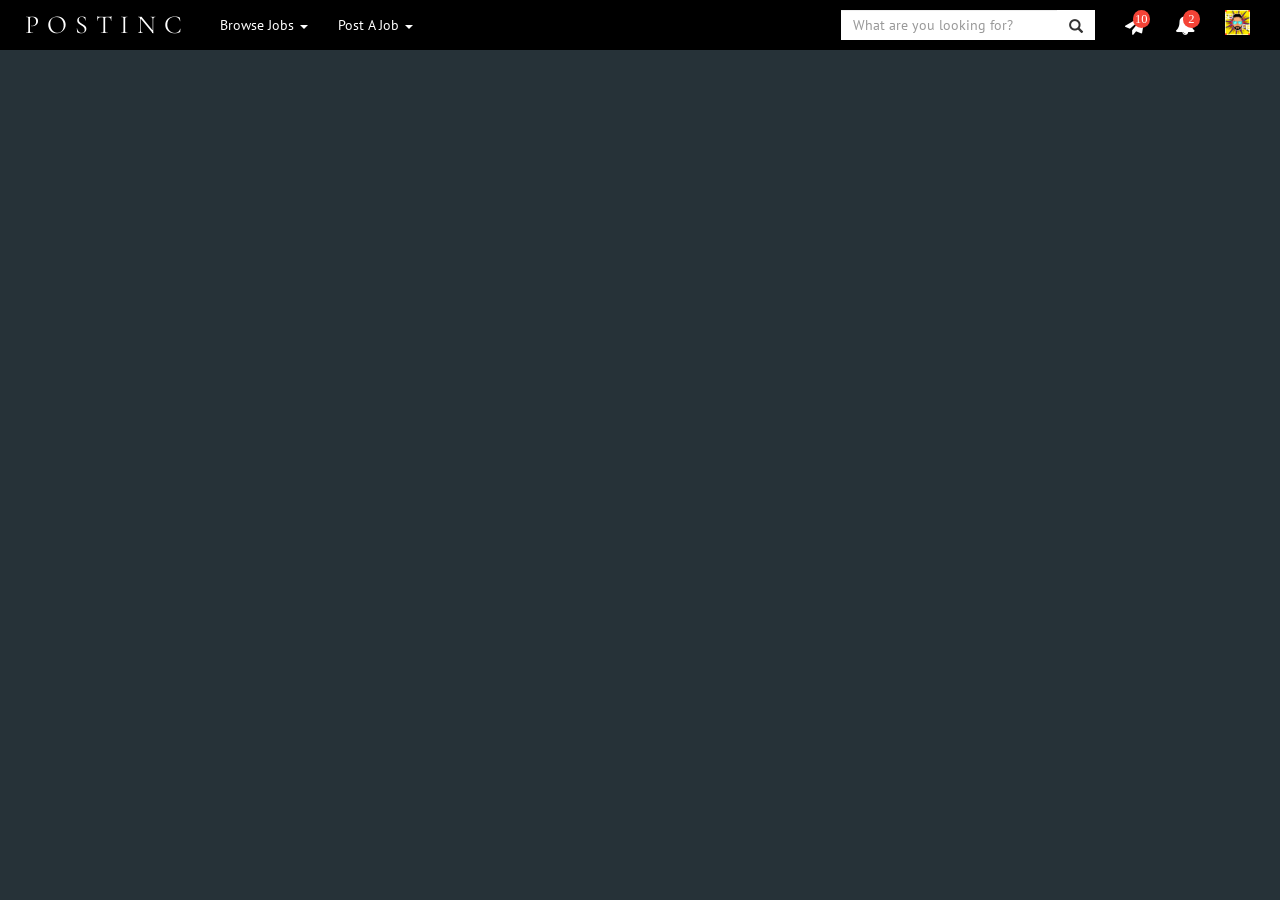
<file: header.html>
<html>

<head>
    <meta name="viewport" content="width=device-width, initial-scale=1, maximum-scale=1, user-scalable=no">
    <link rel="stylesheet" href="https://maxcdn.bootstrapcdn.com/bootstrap/3.3.7/css/bootstrap.min.css" integrity="sha384-BVYiiSIFeK1dGmJRAkycuHAHRg32OmUcww7on3RYdg4Va+PmSTsz/K68vbdEjh4u"
        crossorigin="anonymous">
    <link rel="stylesheet" href="https://cdnjs.cloudflare.com/ajax/libs/font-awesome/4.7.0/css/font-awesome.min.css">
    <link type="text/css" rel="stylesheet" href="css\header.css">
</head>

<body>
    <nav class="navbar navbar-default" id="navbar">
        <div class="container-fluid">
            <!-- Brand and toggle get grouped for better mobile display -->
            <div class="navbar-header">
                <button type="button" class="navbar-toggle collapsed badge-total" data-toggle="collapse" data-target="#bs-example-navbar-collapse-1"
                    aria-expanded="false">
                      <span class="sr-only">Toggle navigation</span>
                      <span class="icon-bar"></span>
                      <span class="icon-bar"></span>
                      <span class="icon-bar"></span>
                    </button>
                <a class="navbar-brand" id="brand" href="#">POSTINC</a>
            </div>

            <!-- Collect the nav links, forms, and other content for toggling -->
            <div class="collapse navbar-collapse" id="bs-example-navbar-collapse-1">
                <ul class="nav navbar-nav">

                    <li class="dropdown" id="hover">
                        <a href="#" class="dropdown-toggle" id="drop" data-toggle="dropdown" role="button" aria-haspopup="true" aria-expanded="false">Browse Jobs <span class="caret"></span></a>
                        <ul class="dropdown-menu dropdown-menu-hover">
                            <li><a href="#">Graphic Design</a></li>
                            <li><a href="#">Logo Design</a></li>
                            <li><a href="#">Poster Design</a></li>
                            <li role="separator" class="divider"></li>
                            <li><a href="#">UX Design</a></li>
                            <li><a href="#">Website Design</a></li>
                            <li role="separator" class="divider"></li>
                            <li>
                                <p align="right" style="margin:0px 10px 0px 0px;"><a href="#"><b>View All <i class="fa fa-chevron-right" id="right-arrow"></i></b></a></p>
                            </li>
                        </ul>
                    </li>
                    <li class="dropdown" id="hover">
                        <a href="#" class="dropdown-toggle" id="drop" data-toggle="dropdown" role="button" aria-haspopup="true" aria-expanded="false">Post A Job <span class="caret"></span></a>
                        <ul class="dropdown-menu dropdown-menu-hover">
                            <li><a href="#">Lorem</a></li>
                            <li><a href="#">Ipsum Dolor</a></li>
                            <li role="separator" class="divider"></li>
                            <li><a href="#">Lorem Ipsum Dolor</a></li>
                            <li><a href="#">Ipsum Dolor</a></li>
                            <li role="separator" class="divider"></li>
                            <li>
                                <p align="right" style="margin:0px 10px 0px 0px;"><a href="#"><b>View All <i class="fa fa-chevron-right" id="right-arrow"></i></b></a></p>
                            </li>
                        </ul>
                    </li>
                </ul>
                <ul class="nav navbar-nav navbar-right">
                    <li class="dropdown" id="check">
                        <a href="#" class="dropdown-toggle" id="drop" data-toggle="dropdown" role="button" aria-haspopup="true" aria-expanded="false">
                            <div class="replace"><i id="badge" class="fa fa-paper-plane badge-message"></i></div>
                        </a>
                        <ul class="dropdown-menu drop-wide">
                            <li>
                                <a href="#" id="unread">
                                    <div class="media">
                                        <div class="media-left">
                                            <img class="media-object" id="message_pic" src="img/ProfilePic1.jpg" alt="...">
                                        </div>
                                        <div class="media-body">
                                            <h4 class="media-heading"><b>Jugal Choksi</b></h4>
                                            <div id="message">Your all designs are really very nice. I would like to </div>
                                            <div id="message_date">2 days ago</div>
                                        </div>
                                    </div>
                                </a>
                            </li>
                            <li role="separator" class="divider"></li>
                            <li>
                                <a href="#">
                                    <div class="media">
                                        <div class="media-left">
                                            <img class="media-object" id="message_pic" src="img/ProfilePic2.jpg" alt="...">
                                        </div>
                                        <div class="media-body">
                                            <h4 class="media-heading"><b>Aakarsh Chopra</b></h4>
                                            <div id="message">Can you send me a sample? I need this design in 1920x1080</div>
                                            <div id="message_date">3 days ago</div>
                                        </div>
                                    </div>
                                </a>
                            </li>
                            <li role="separator" class="divider"></li>
                            <li>
                                <a href="#">
                                    <div class="media">
                                        <div class="media-left">
                                            <img class="media-object" id="message_pic" src="img/ProfilePic3.jpg" alt="...">
                                        </div>
                                        <div class="media-body">
                                            <h4 class="media-heading"><b>Deep Sahni</b></h4>
                                            <div id="message">You can check out my profile to see some of my projects.</div>
                                            <div id="message_date">3 days ago</div>
                                        </div>
                                    </div>
                                </a>
                            </li>
                            <li role="separator" class="divider"></li>
                            <li>
                                <a href="#">
                                    <div class="media">
                                        <div class="media-left">
                                            <img class="media-object" id="message_pic" src="img/ProfilePic1.jpg" alt="...">
                                        </div>
                                        <div class="media-body">
                                            <h4 class="media-heading"><b>Jugal Choksi</b></h4>
                                            <div id="message">Your designs are really very nice. I would like to..</div>
                                            <div id="message_date">5 days ago</div>
                                        </div>
                                    </div>
                                </a>
                            </li>
                            <li role="separator" class="divider"></li>
                            <li>
                                <p align="right"><a href="#"><b>See all in Inbox <i class="fa fa-chevron-right" id="right-arrow"></i></b></a></p>
                            </li>
                        </ul>
                    </li>
                    <li class="dropdown" id="check">
                        <a href="#" class="dropdown-toggle" id="drop" data-toggle="dropdown" role="button" aria-haspopup="true" aria-expanded="false">
                            <div class="replace1"><i id="badge" class="fa fa-bell badge-notif"></i></div>
                        </a>
                        <ul class="dropdown-menu drop-wide">

                            <li>
                                <a href="#" id="unread">
                                    <div class="media">
                                        <div class="media-left">
                                            <img class="media-object" id="message_pic" src="img/ProfilePic2.jpg" alt="...">
                                        </div>
                                        <div class="media-body">
                                            <div id="notification"><b>Aakarsh Chopra</b> commented on your post.</div>
                                            <div id="message_date">Just now</div>
                                        </div>
                                    </div>
                                </a>
                            </li>
                            <li role="separator" class="divider"></li>

                            <li>
                                <a href="#" id="unread">
                                    <div class="media">
                                        <div class="media-left">
                                            <img class="media-object" id="message_pic" src="img/ProfilePic3.jpg" alt="...">
                                        </div>
                                        <div class="media-body">
                                            <div id="notification"><b>Deep Sahni</b> liked your post.</div>
                                            <div id="message_date">3 minutes ago</div>
                                        </div>
                                    </div>
                                </a>
                            </li>
                            <li role="separator" class="divider"></li>
                            <li>
                                <a href="#">
                                    <div class="media">
                                        <div class="media-left">
                                            <img class="media-object" id="message_pic" src="img/ProfilePic1.jpg" alt="...">
                                        </div>
                                        <div class="media-body">
                                            <div id="notification"><b>Jugal Choksi</b> commented on your post.</div>
                                            <div id="message_date">2 days ago</div>
                                        </div>
                                    </div>
                                </a>
                            </li>
                            <li role="separator" class="divider"></li>
                            <li>
                                <a href="#">
                                    <div class="media">
                                        <div class="media-left">
                                            <img class="media-object" id="message_pic" src="img/ProfilePic2.jpg" alt="...">
                                        </div>
                                        <div class="media-body">
                                            <div id="notification"><b>Aakarsh Chopra</b> reacted to your post.</div>
                                            <div id="message_date">5 days ago</div>
                                        </div>
                                    </div>
                                </a>
                            </li>
                            <li role="separator" class="divider"></li>
                            <li>
                                <p align="right"><a href="#"><b>View all Notifications <i class="fa fa-chevron-right" id="right-arrow"></i></b></a></p>
                            </li>
                        </ul>
                    </li>
                    <li class="dropdown" id="check">
                        <a href="#" class="dropdown-toggle trial" id="drop" data-toggle="dropdown" role="button" aria-haspopup="true" aria-expanded="false">
                            <div class="replace2"><img src="img/ProfilePic.jpg" height="25px" style="margin-top:-5px;padding:0px"></div>
                        </a>
                        <ul class="dropdown-menu right">
                            <li><a href="#"><b>@Selfie</b></a></li>
                            <li><a href="#">Settings</a></li>
                            <li><a href="#">Invite Friends </a></li>
                            <li role="separator" class="divider"></li>
                            <li><a href="#">Help</a></li>
                            <li role="separator" class="divider"></li>
                            <li><a href="#">Logout</a></li>
                        </ul>
                    </li>
                </ul>
                <form class="navbar-form navbar-right">
                    <div class="form-group" id="search-bar">
                        <input type="text" id="search" class="form-control" placeholder="What are you looking for?" autocomplete="off" size="25">
                    </div>
                    <button type="submit" class="btn btn-default" id="search"><span class="glyphicon glyphicon-search"></span></button>
                </form>
                <ul class="nav navbar-nav navbar-right">
                    <li id="mobile">
                        <a href="#" class="dropdown-toggle" id="drop" >
                            <div class="text-center"><b>Notifications (3)</b></div>
                        </a>
                    </li>
                    <li id="mobile">
                        <a href="#" class="dropdown-toggle" id="drop" >
                            <div class="text-center"><b>Messages (2)</b></div>
                        </a>
                    </li>
                    <li id="mobile">
                        <a href="#" class="dropdown-toggle" id="drop" >
                            <div class="text-center">Whats Hot?</div>
                        </a>
                    </li>
                    <li id="mobile">
                        <a href="#" class="dropdown-toggle" id="drop" >
                            <div class="text-center">Suggestions</div>
                        </a>
                    </li>
                    <li id="mobile">
                        <a href="#" class="dropdown-toggle" id="drop" >
                            <div class="text-center">Browse Jobs</div>
                        </a>
                    </li>
                    <li id="mobile">
                        <a href="#" class="dropdown-toggle" id="drop" >
                            <div class="text-center">Browse Contests</div>
                        </a>
                    </li>
                    <li id="mobile">
                        <a href="#" class="dropdown-toggle" id="drop" >
                            <div class="text-center">Post A Job</div>
                        </a>
                    </li>
                    <li id="mobile">
                        <a href="#" class="dropdown-toggle" id="drop" >
                            <div class="text-center">Post A Contest</div>
                        </a>
                    </li>
                    <li id="mobile">
                        <a href="#" class="dropdown-toggle" id="drop" >
                            <div class="text-center">Uploads</div>
                        </a>
                    </li>
                    <li id="mobile">
                        <a href="#" class="dropdown-toggle" id="drop" >
                            <div class="text-center">My Portfolio</div>
                        </a>
                    </li>
                    <li id="mobile">
                        <a href="#" class="dropdown-toggle" id="drop" >
                            <div class="text-center">My Profile</div>
                        </a>
                    </li>
                    <li id="mobile">
                        <a href="#" class="dropdown-toggle" id="drop" >
                            <div class="text-center">Terms</div>
                        </a>
                    </li>
                    <li id="mobile">
                        <a href="#" class="dropdown-toggle" id="drop" >
                            <div class="text-center">Privacy</div>
                        </a>
                    </li>
                    <li id="mobile">
                        <a href="#" class="dropdown-toggle" id="drop" >
                            <div class="text-center">About Us</div>
                        </a>
                    </li>
                </ul>
            </div>
            <!-- /.navbar-collapse -->
        </div>
        <!-- /.container-fluid -->
    </nav>
    <script src="https://ajax.googleapis.com/ajax/libs/jquery/3.2.1/jquery.min.js"></script>
    <script src="https://maxcdn.bootstrapcdn.com/bootstrap/3.3.7/js/bootstrap.min.js" integrity="sha384-Tc5IQib027qvyjSMfHjOMaLkfuWVxZxUPnCJA7l2mCWNIpG9mGCD8wGNIcPD7Txa"
        crossorigin="anonymous"></script>
    <!-- <script>
        var parentElem = $('.replace'),
            bigContent = 'Messages <i id="badge" class="badge-message"></i>',
            smallContent = parentElem.html();
        $(document).ready(function () {
            replaceContent(parentElem, smallContent, bigContent);
        });

        function replaceContent(parent, big, small) {
            if (window.innerWidth < 768) {
                parent.children().remove();
                parent.html(small);
            } else if (window.innerWidth > 767) {
                parent.children().remove();
                parent.html(big);
            };
        }
    </script>
    <script>
        var parentElem1 = $('.replace1'),
            bigContent1 = 'Notifications <i id="badge" class="badge-notif"></i>',
            smallContent1 = parentElem1.html();
        $(document).ready(function () {
            replaceContent(parentElem1, smallContent1, bigContent1);
        });
    </script>
    <script>
        var parentElem2 = $('.replace2'),
            bigContent2 = 'My Profile &nbsp;<img src="img/ProfilePic.jpg" height="25px" style="margin-top:-5px;padding:0px">',
            smallContent2 = parentElem2.html();
        $(document).ready(function () {
            replaceContent(parentElem2, smallContent2, bigContent2);
        });
    </script> -->

</body>

</html>
</file>
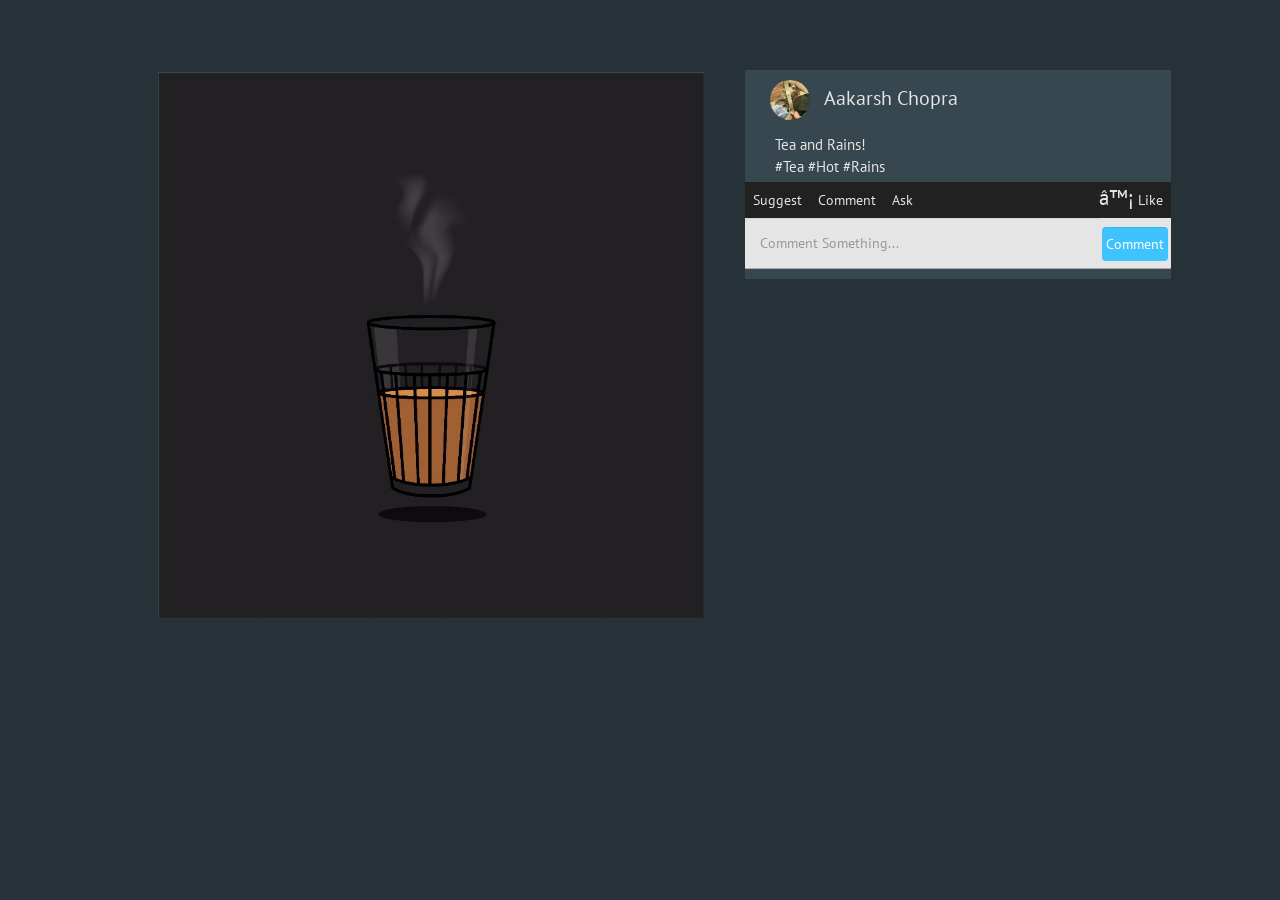
<file: poster.html>
<html lang="en">

<head>
    <meta charset="UTF-8">
    <meta name="viewport" content="width=device-width, initial-scale=1.0">
    <meta http-equiv="X-UA-Compatible" content="ie=edge">
    <link rel="stylesheet" href="https://maxcdn.bootstrapcdn.com/bootstrap/3.3.7/css/bootstrap.min.css">
    <link rel="stylesheet" href="css/poster.css">
    <link rel="stylesheet" href="https://maxcdn.bootstrapcdn.com/font-awesome/4.7.0/css/font-awesome.min.css">
    <title>PostInc</title>
</head>

<body>
    <!-- <div class="nav">
    
        </div> -->
    <div class="main">
        <div class="col-md-1">
        </div>
        <!-- <div class="col-lg-1 col-md-hide col-sm-hide"></div> -->

        <!-- <div class="col-lg-1 col-md-hide col-lg-push-1 col-sm-hide"></div> -->
        <div class="col-lg-6 col-md-4 col-sm-12 ">

            <!-- Add the list of posts here -->
            <div>

                <div>
                    <div class="postimg">
                        <img src="img/tea.jpg" alt="" class="postimg">
                        <!-- Showing respective tabs via jQuery has been done. Just load the comments, suggestions 
                            and questions into the respective blocks down there in act_suggest, act_comment and act_ask-->

                    </div>
                </div>
            </div>
        </div>
    </div>
    <div class="col-lg-4 col-md-4 col-sm-6 sidebar afterright">
        <div>
            <div class="name">
                <img src="img/ProfilePic2.jpg" alt="" class="postprofilepic"> Aakarsh Chopra
            </div>
            <div class="posttext">
                Tea and Rains!
                <br>#Tea #Hot #Rains
            </div>
            <div class="socialactions">
                <div class="l" id="suggest">Suggest</div>
                <div class="l" id="comment">Comment</div>
                <div class="l" id="ask">Ask</div>
                <div class="r">
                    <!-- <i class="fa fa-heart" aria-hidden="true"></i> -->
                    Like
                </div>
            </div>
            <div class="actions">
                <div class="inputbox form-inline">
                    <input type="text" class="form-control" placeholder="Comment Something...">
                    <button class="form-control btn-primary">Comment</button>
                </div>
                <div class="act" id="act_suggest">

                    <!-- This is a block of comment. Use it as a template while looping through comments -->
                    <div class="comment">
                        <div class="comment_name">
                            <img src="img/ProfilePic1.jpg" alt="" class="commentprofilepic"> Jugal Choksi
                        </div>
                        <div class="commenttext">
                            Awesome design bro!
                        </div>
                    </div>

                </div>
                <div class="act" id="act_comment">
                    Comment blocks go here
                </div>
                <div class="act" id="act_ask">
                    Ask blocks go here
                </div>
            </div>
        </div>
    </div>
    <script src="https://ajax.googleapis.com/ajax/libs/jquery/3.2.1/jquery.min.js"></script>
    <script src="https://maxcdn.bootstrapcdn.com/bootstrap/3.3.7/js/bootstrap.min.js"></script>
    <script>
        // $(function () {
        //     var sidebar = $('.sidebar');
        //     var top = sidebar.offset().top - parseFloat(sidebar.css('margin-top'));

        //     $(window).scroll(function (event) {
        //         var y = $(this).scrollTop();
        //         if (y >= top) {
        //             sidebar.addClass('fixed');
        //         } else {
        //             sidebar.removeClass('fixed');
        //         }
        //     });
        // });
        $('.socialactions>div.l').click(function () {
            console.log($(this).attr('id'));
            $('.act').fadeOut();
            $('#act_' + $(this).attr('id')).fadeIn();
            $('.socialactions>div.l').removeClass('hovertab');
            $('#' + $(this).attr('id')).addClass('hovertab');
        });
    </script>
</body>

</html>
</file>
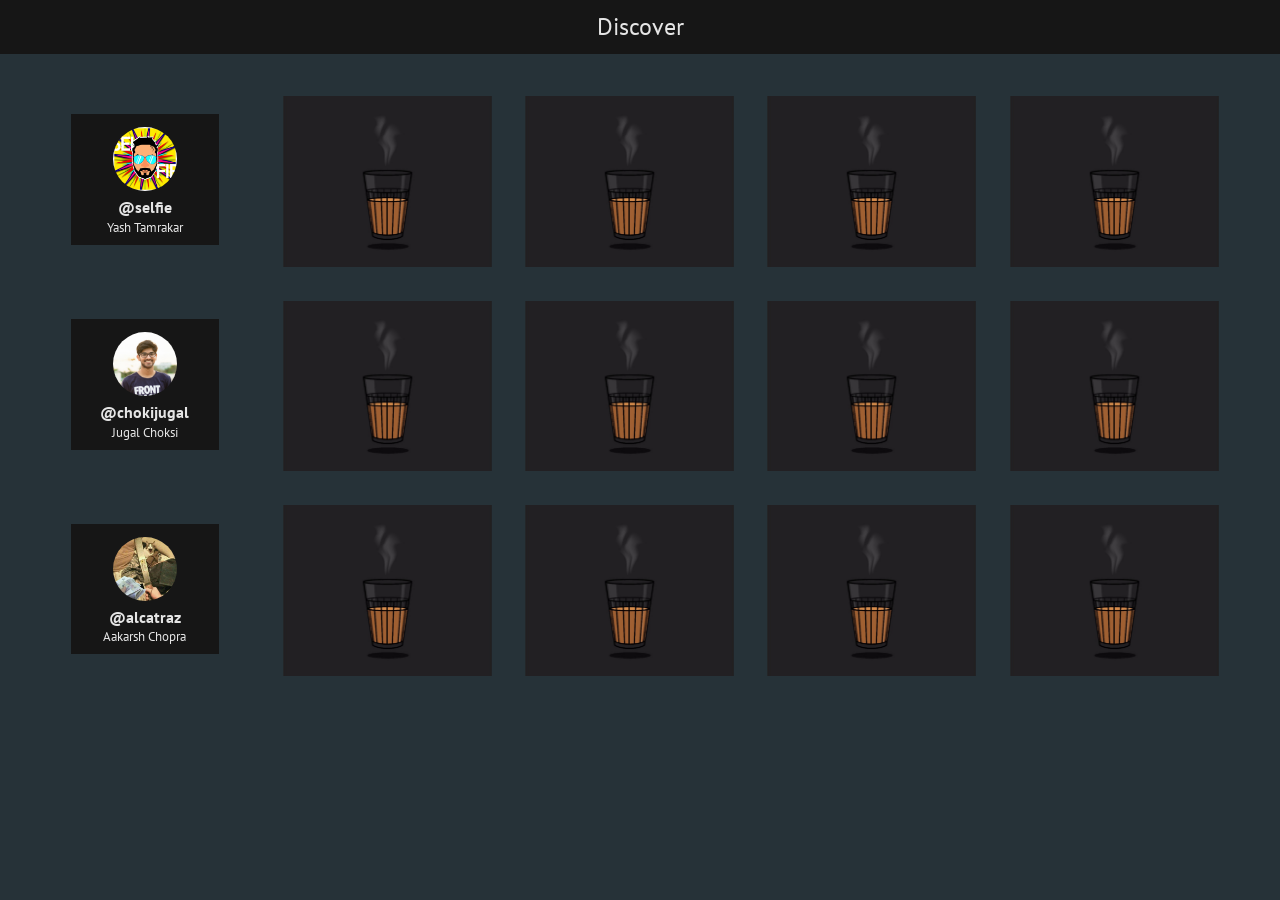
<file: discover/discover.html>
<html>

<head>
    <meta name="viewport" content="width=device-width, initial-scale=1, maximum-scale=1, user-scalable=no">
    <link rel="stylesheet" href="https://maxcdn.bootstrapcdn.com/bootstrap/3.3.7/css/bootstrap.min.css" integrity="sha384-BVYiiSIFeK1dGmJRAkycuHAHRg32OmUcww7on3RYdg4Va+PmSTsz/K68vbdEjh4u"
        crossorigin="anonymous">
    <link rel="stylesheet" href="https://cdnjs.cloudflare.com/ajax/libs/font-awesome/4.7.0/css/font-awesome.min.css">
    <link type="text/css" rel="stylesheet" href="discover.css">
</head>

<body>
    <div id="top_bar">

        <div id="right">
            Discover
        </div>
    </div>
    <div id="results">
        <!-- 1 Row of Discover-->

        <a href="#" id="tile1">
            <div class="overlay1">
                <img src="img/ProfilePic.jpg" id="user_pic">
                <div id="user">@selfie
                    <br>
                    <span id="username"> Yash Tamrakar</span>
                </div>
            </div>
        </a>
        <div id="row">
            <a href="#" id="tile">
                <div class="overlay">
                    <div id="author">
                        <b>
                            <span id="name">Aakarsh Chopra
                                <span>
                                    <br>Tea and Rains!
                        </b>
                    </div>
                    <div id="stats">
                        <i class="fa fa-eye"></i>
                        <br>102
                    </div>
                    <div id="stats">
                        <i class="fa fa-comment"></i>
                        <br> 12
                    </div>
                    <div id="stats">
                        <i class="fa fa-heart"></i>
                        <br>26
                    </div>
                </div>
            </a>
            <a href="#" id="tile">
                <div class="overlay">
                    <div id="author">
                        <b>
                            <span id="name">Aakarsh Chopra
                                <span>
                                    <br>Tea and Rains!
                        </b>
                    </div>
                    <div id="stats">
                        <i class="fa fa-eye"></i>
                        <br>102
                    </div>
                    <div id="stats">
                        <i class="fa fa-comment"></i>
                        <br> 12
                    </div>
                    <div id="stats">
                        <i class="fa fa-heart"></i>
                        <br>26
                    </div>
                </div>
            </a>
            <a href="#" id="tile">
                <div class="overlay">
                    <div id="author">
                        <b>
                            <span id="name">Aakarsh Chopra
                                <span>
                                    <br>Tea and Rains!
                        </b>
                    </div>
                    <div id="stats">
                        <i class="fa fa-eye"></i>
                        <br>102
                    </div>
                    <div id="stats">
                        <i class="fa fa-comment"></i>
                        <br> 12
                    </div>
                    <div id="stats">
                        <i class="fa fa-heart"></i>
                        <br>26
                    </div>
                </div>
            </a>
            <a href="#" id="tile" class="mobile_show">
                <div class="overlay">
                    <div id="author">
                        <b>
                            <span id="name">Aakarsh Chopra
                                <span>
                                    <br>Tea and Rains!
                        </b>
                    </div>
                    <div id="stats">
                        <i class="fa fa-eye"></i>
                        <br>102
                    </div>
                    <div id="stats">
                        <i class="fa fa-comment"></i>
                        <br> 12
                    </div>
                    <div id="stats">
                        <i class="fa fa-heart"></i>
                        <br>26
                    </div>
                </div>
            </a>
            <a href="#" id="tile" class="mobile_show">
                <div class="overlay">
                    <div id="author">
                        <b>
                            <span id="name">Aakarsh Chopra
                                <span>
                                    <br>Tea and Rains!
                        </b>
                    </div>
                    <div id="stats">
                        <i class="fa fa-eye"></i>
                        <br>102
                    </div>
                    <div id="stats">
                        <i class="fa fa-comment"></i>
                        <br> 12
                    </div>
                    <div id="stats">
                        <i class="fa fa-heart"></i>
                        <br>26
                    </div>
                </div>
            </a>
            <a href="#" id="tile2" class="last_tile">
                <div class="overlay">
                    See More...
                </div>
            </a>
        </div>
        <!-- Row Ends Here -->
        <a href="#" id="tile1">
            <div class="overlay1">
                <img src="img/ProfilePic1.jpg" id="user_pic">
                <div id="user">@chokijugal
                    <br>
                    <span id="username">Jugal Choksi</span>
                </div>
            </div>
        </a>
        <div id="row">
            <a href="#" id="tile">
                <div class="overlay">
                    <div id="author">
                        <b>
                            <span id="name">Aakarsh Chopra
                                <span>
                                    <br>Tea and Rains!
                        </b>
                    </div>
                    <div id="stats">
                        <i class="fa fa-eye"></i>
                        <br>102
                    </div>
                    <div id="stats">
                        <i class="fa fa-comment"></i>
                        <br> 12
                    </div>
                    <div id="stats">
                        <i class="fa fa-heart"></i>
                        <br>26
                    </div>
                </div>
            </a>
            <a href="#" id="tile">
                <div class="overlay">
                    <div id="author">
                        <b>
                            <span id="name">Aakarsh Chopra
                                <span>
                                    <br>Tea and Rains!
                        </b>
                    </div>
                    <div id="stats">
                        <i class="fa fa-eye"></i>
                        <br>102
                    </div>
                    <div id="stats">
                        <i class="fa fa-comment"></i>
                        <br> 12
                    </div>
                    <div id="stats">
                        <i class="fa fa-heart"></i>
                        <br>26
                    </div>
                </div>
            </a>
            <a href="#" id="tile">
                <div class="overlay">
                    <div id="author">
                        <b>
                            <span id="name">Aakarsh Chopra
                                <span>
                                    <br>Tea and Rains!
                        </b>
                    </div>
                    <div id="stats">
                        <i class="fa fa-eye"></i>
                        <br>102
                    </div>
                    <div id="stats">
                        <i class="fa fa-comment"></i>
                        <br> 12
                    </div>
                    <div id="stats">
                        <i class="fa fa-heart"></i>
                        <br>26
                    </div>
                </div>
            </a>
            <a href="#" id="tile" class="mobile_show">
                <div class="overlay">
                    <div id="author">
                        <b>
                            <span id="name">Aakarsh Chopra
                                <span>
                                    <br>Tea and Rains!
                        </b>
                    </div>
                    <div id="stats">
                        <i class="fa fa-eye"></i>
                        <br>102
                    </div>
                    <div id="stats">
                        <i class="fa fa-comment"></i>
                        <br> 12
                    </div>
                    <div id="stats">
                        <i class="fa fa-heart"></i>
                        <br>26
                    </div>
                </div>
            </a>
            <a href="#" id="tile" class="mobile_show">
                <div class="overlay">
                    <div id="author">
                        <b>
                            <span id="name">Aakarsh Chopra
                                <span>
                                    <br>Tea and Rains!
                        </b>
                    </div>
                    <div id="stats">
                        <i class="fa fa-eye"></i>
                        <br>102
                    </div>
                    <div id="stats">
                        <i class="fa fa-comment"></i>
                        <br> 12
                    </div>
                    <div id="stats">
                        <i class="fa fa-heart"></i>
                        <br>26
                    </div>
                </div>
            </a>
            <a href="#" id="tile2" class="last_tile">
                <div class="overlay">
                    See More...
                </div>
            </a>
        </div>

        <a href="#" id="tile1">
            <div class="overlay1">
                <img src="img/ProfilePic2.jpg" id="user_pic">
                <div id="user">@alcatraz
                    <br>
                    <span id="username">Aakarsh Chopra</span>
                </div>
            </div>
        </a>
        <div id="row">
            <a href="#" id="tile">
                <div class="overlay">
                    <div id="author">
                        <b>
                            <span id="name">Aakarsh Chopra
                                <span>
                                    <br>Tea and Rains!
                        </b>
                    </div>
                    <div id="stats">
                        <i class="fa fa-eye"></i>
                        <br>102
                    </div>
                    <div id="stats">
                        <i class="fa fa-comment"></i>
                        <br> 12
                    </div>
                    <div id="stats">
                        <i class="fa fa-heart"></i>
                        <br>26
                    </div>
                </div>
            </a>
            <a href="#" id="tile">
                <div class="overlay">
                    <div id="author">
                        <b>
                            <span id="name">Aakarsh Chopra
                                <span>
                                    <br>Tea and Rains!
                        </b>
                    </div>
                    <div id="stats">
                        <i class="fa fa-eye"></i>
                        <br>102
                    </div>
                    <div id="stats">
                        <i class="fa fa-comment"></i>
                        <br> 12
                    </div>
                    <div id="stats">
                        <i class="fa fa-heart"></i>
                        <br>26
                    </div>
                </div>
            </a>
            <a href="#" id="tile">
                <div class="overlay">
                    <div id="author">
                        <b>
                            <span id="name">Aakarsh Chopra
                                <span>
                                    <br>Tea and Rains!
                        </b>
                    </div>
                    <div id="stats">
                        <i class="fa fa-eye"></i>
                        <br>102
                    </div>
                    <div id="stats">
                        <i class="fa fa-comment"></i>
                        <br> 12
                    </div>
                    <div id="stats">
                        <i class="fa fa-heart"></i>
                        <br>26
                    </div>
                </div>
            </a>
            <a href="#" id="tile" class="mobile_show">
                <div class="overlay">
                    <div id="author">
                        <b>
                            <span id="name">Aakarsh Chopra
                                <span>
                                    <br>Tea and Rains!
                        </b>
                    </div>
                    <div id="stats">
                        <i class="fa fa-eye"></i>
                        <br>102
                    </div>
                    <div id="stats">
                        <i class="fa fa-comment"></i>
                        <br> 12
                    </div>
                    <div id="stats">
                        <i class="fa fa-heart"></i>
                        <br>26
                    </div>
                </div>
            </a>
            <a href="#" id="tile" class="mobile_show">
                <div class="overlay">
                    <div id="author">
                        <b>
                            <span id="name">Aakarsh Chopra
                                <span>
                                    <br>Tea and Rains!
                        </b>
                    </div>
                    <div id="stats">
                        <i class="fa fa-eye"></i>
                        <br>102
                    </div>
                    <div id="stats">
                        <i class="fa fa-comment"></i>
                        <br> 12
                    </div>
                    <div id="stats">
                        <i class="fa fa-heart"></i>
                        <br>26
                    </div>
                </div>
            </a>
            <a href="#" id="tile2" class="last_tile">
                <div class="overlay">
                    See More...
                </div>
            </a>
        </div>
    </div>
</body>

</html>
</file>
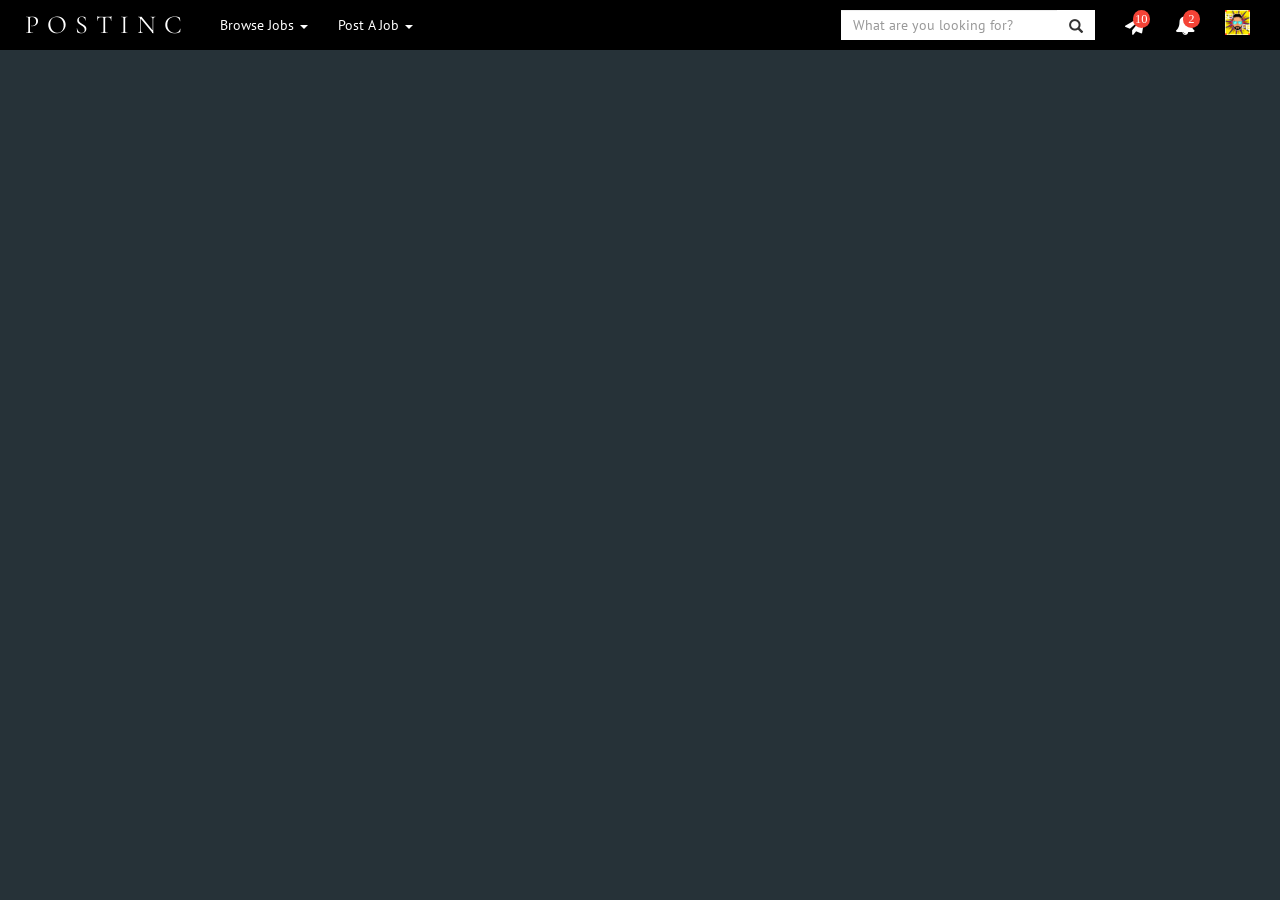
<file: header/header.html>
<html>

<head>
    <meta name="viewport" content="width=device-width, initial-scale=1, maximum-scale=1, user-scalable=no">
    <link rel="stylesheet" href="https://maxcdn.bootstrapcdn.com/bootstrap/3.3.7/css/bootstrap.min.css" integrity="sha384-BVYiiSIFeK1dGmJRAkycuHAHRg32OmUcww7on3RYdg4Va+PmSTsz/K68vbdEjh4u"
        crossorigin="anonymous">
    <link rel="stylesheet" href="https://cdnjs.cloudflare.com/ajax/libs/font-awesome/4.7.0/css/font-awesome.min.css">
    <link type="text/css" rel="stylesheet" href="header.css">
</head>

<body>
    <nav class="navbar navbar-default" id="navbar">
        <div class="container-fluid">
            <!-- Brand and toggle get grouped for better mobile display -->
            <div class="navbar-header">
                <button type="button" class="navbar-toggle collapsed badge-total" data-toggle="collapse" data-target="#bs-example-navbar-collapse-1"
                    aria-expanded="false">
                      <span class="sr-only">Toggle navigation</span>
                      <span class="icon-bar"></span>
                      <span class="icon-bar"></span>
                      <span class="icon-bar"></span>
                    </button>
                <a class="navbar-brand" id="brand" href="#">POSTINC</a>
            </div>

            <!-- Collect the nav links, forms, and other content for toggling -->
            <div class="collapse navbar-collapse" id="bs-example-navbar-collapse-1">
                <ul class="nav navbar-nav">

                    <li class="dropdown" id="hover">
                        <a href="#" class="dropdown-toggle" id="drop" data-toggle="dropdown" role="button" aria-haspopup="true" aria-expanded="false">Browse Jobs <span class="caret"></span></a>
                        <ul class="dropdown-menu dropdown-menu-hover">
                            <li><a href="#">Graphic Design</a></li>
                            <li><a href="#">Logo Design</a></li>
                            <li><a href="#">Poster Design</a></li>
                            <li role="separator" class="divider"></li>
                            <li><a href="#">UX Design</a></li>
                            <li><a href="#">Website Design</a></li>
                            <li role="separator" class="divider"></li>
                            <li>
                                <p align="right" style="margin:0px 10px 0px 0px;"><a href="#"><b>View All <i class="fa fa-chevron-right" id="right-arrow"></i></b></a></p>
                            </li>
                        </ul>
                    </li>
                    <li class="dropdown" id="hover">
                        <a href="#" class="dropdown-toggle" id="drop" data-toggle="dropdown" role="button" aria-haspopup="true" aria-expanded="false">Post A Job <span class="caret"></span></a>
                        <ul class="dropdown-menu dropdown-menu-hover">
                            <li><a href="#">Lorem</a></li>
                            <li><a href="#">Ipsum Dolor</a></li>
                            <li role="separator" class="divider"></li>
                            <li><a href="#">Lorem Ipsum Dolor</a></li>
                            <li><a href="#">Ipsum Dolor</a></li>
                            <li role="separator" class="divider"></li>
                            <li>
                                <p align="right" style="margin:0px 10px 0px 0px;"><a href="#"><b>View All <i class="fa fa-chevron-right" id="right-arrow"></i></b></a></p>
                            </li>
                        </ul>
                    </li> 
                </ul>
                <ul class="nav navbar-nav navbar-right">
                    <li class="dropdown" id="check">
                        <a href="#" class="dropdown-toggle" id="drop" data-toggle="dropdown" role="button" aria-haspopup="true" aria-expanded="false">
                            <div class="replace"><i id="badge" class="fa fa-paper-plane badge-message"></i></div>
                        </a>
                        <ul class="dropdown-menu drop-wide">
                            <li>
                                <a href="#" id="unread">
                                    <div class="media">
                                        <div class="media-left">
                                            <img class="media-object" id="message_pic" src="img/ProfilePic1.jpg" alt="...">
                                        </div>
                                        <div class="media-body">
                                            <h4 class="media-heading"><b>Jugal Choksi</b></h4>
                                            <div id="message">Your all designs are really very nice. I would like to </div>
                                            <div id="message_date">2 days ago</div>
                                        </div>
                                    </div>
                                </a>
                            </li>
                            <li role="separator" class="divider"></li>
                            <li>
                                <a href="#">
                                    <div class="media">
                                        <div class="media-left">
                                            <img class="media-object" id="message_pic" src="img/ProfilePic2.jpg" alt="...">
                                        </div>
                                        <div class="media-body">
                                            <h4 class="media-heading"><b>Aakarsh Chopra</b></h4>
                                            <div id="message">Can you send me a sample? I need this design in 1920x1080</div>
                                            <div id="message_date">3 days ago</div>
                                        </div>
                                    </div>
                                </a>
                            </li>
                            <li role="separator" class="divider"></li>
                            <li>
                                <a href="#">
                                    <div class="media">
                                        <div class="media-left">
                                            <img class="media-object" id="message_pic" src="img/ProfilePic3.jpg" alt="...">
                                        </div>
                                        <div class="media-body">
                                            <h4 class="media-heading"><b>Deep Sahni</b></h4>
                                            <div id="message">You can check out my profile to see some of my projects.</div>
                                            <div id="message_date">3 days ago</div>
                                        </div>
                                    </div>
                                </a>
                            </li>
                            <li role="separator" class="divider"></li>
                            <li>
                                <a href="#">
                                    <div class="media">
                                        <div class="media-left">
                                            <img class="media-object" id="message_pic" src="img/ProfilePic1.jpg" alt="...">
                                        </div>
                                        <div class="media-body">
                                            <h4 class="media-heading"><b>Jugal Choksi</b></h4>
                                            <div id="message">Your designs are really very nice. I would like to..</div>
                                            <div id="message_date">5 days ago</div>
                                        </div>
                                    </div>
                                </a>
                            </li>
                            <li role="separator" class="divider"></li>
                            <li>
                                <p align="right"><a href="#"><b>See all in Inbox <i class="fa fa-chevron-right" id="right-arrow"></i></b></a></p>
                            </li>
                        </ul>
                    </li>
                    <li class="dropdown" id="check">
                        <a href="#" class="dropdown-toggle" id="drop" data-toggle="dropdown" role="button" aria-haspopup="true" aria-expanded="false">
                            <div class="replace1"><i id="badge" class="fa fa-bell badge-notif"></i></div>
                        </a>
                        <ul class="dropdown-menu drop-wide">

                            <li>
                                <a href="#" id="unread">
                                    <div class="media">
                                        <div class="media-left">
                                            <img class="media-object" id="message_pic" src="img/ProfilePic2.jpg" alt="...">
                                        </div>
                                        <div class="media-body">
                                            <div id="notification"><b>Aakarsh Chopra</b> commented on your post.</div>
                                            <div id="message_date">Just now</div>
                                        </div>
                                    </div>
                                </a>
                            </li>
                            <li role="separator" class="divider"></li>

                            <li>
                                <a href="#" id="unread">
                                    <div class="media">
                                        <div class="media-left">
                                            <img class="media-object" id="message_pic" src="img/ProfilePic3.jpg" alt="...">
                                        </div>
                                        <div class="media-body">
                                            <div id="notification"><b>Deep Sahni</b> liked your post.</div>
                                            <div id="message_date">3 minutes ago</div>
                                        </div>
                                    </div>
                                </a>
                            </li>
                            <li role="separator" class="divider"></li>
                            <li>
                                <a href="#">
                                    <div class="media">
                                        <div class="media-left">
                                            <img class="media-object" id="message_pic" src="img/ProfilePic1.jpg" alt="...">
                                        </div>
                                        <div class="media-body">
                                            <div id="notification"><b>Jugal Choksi</b> commented on your post.</div>
                                            <div id="message_date">2 days ago</div>
                                        </div>
                                    </div>
                                </a>
                            </li>
                            <li role="separator" class="divider"></li>
                            <li>
                                <a href="#">
                                    <div class="media">
                                        <div class="media-left">
                                            <img class="media-object" id="message_pic" src="img/ProfilePic2.jpg" alt="...">
                                        </div>
                                        <div class="media-body">
                                            <div id="notification"><b>Aakarsh Chopra</b> reacted to your post.</div>
                                            <div id="message_date">5 days ago</div>
                                        </div>
                                    </div>
                                </a>
                            </li>
                            <li role="separator" class="divider"></li>
                            <li>
                                <p align="right"><a href="#"><b>View all Notifications <i class="fa fa-chevron-right" id="right-arrow"></i></b></a></p>
                            </li>
                        </ul>
                    </li>
                    <li class="dropdown" id="check">
                        <a href="#" class="dropdown-toggle trial" id="drop" data-toggle="dropdown" role="button" aria-haspopup="true" aria-expanded="false">
                            <div class="replace2"><img src="img/ProfilePic.jpg" height="25px" style="margin-top:-5px;padding:0px"></div>
                        </a>
                        <ul class="dropdown-menu right">
                            <li><a href="#"><b>@Selfie</b></a></li>
                            <li><a href="#">Settings</a></li>
                            <li><a href="#">Invite Friends </a></li>
                            <li role="separator" class="divider"></li>
                            <li><a href="#">Help</a></li>
                            <li role="separator" class="divider"></li>
                            <li><a href="#">Logout</a></li>
                        </ul>
                    </li>
                </ul>
                <form class="navbar-form navbar-right">
                    <div class="form-group" id="search-bar">
                        <input type="text" id="search" class="form-control" placeholder="What are you looking for?" autocomplete="off" size="25">
                    </div>
                    <button type="submit" class="btn btn-default" id="search"><span class="glyphicon glyphicon-search"></span></button>
                </form>
                <ul class="nav navbar-nav navbar-right">
                    <li id="mobile">
                        <a href="#" class="dropdown-toggle" id="drop" >
                            <div class="text-center"><b>Notifications (3)</b></div>
                        </a>
                    </li>
                    <li id="mobile">
                        <a href="#" class="dropdown-toggle" id="drop" >
                            <div class="text-center"><b>Messages (2)</b></div>
                        </a>
                    </li>
                    <li id="mobile">
                        <a href="#" class="dropdown-toggle" id="drop" >
                            <div class="text-center">Whats Hot?</div>
                        </a>
                    </li>
                    <li id="mobile">
                        <a href="#" class="dropdown-toggle" id="drop" >
                            <div class="text-center">Suggestions</div>
                        </a>
                    </li>
                    <li id="mobile">
                        <a href="#" class="dropdown-toggle" id="drop" >
                            <div class="text-center">Browse Jobs</div>
                        </a>
                    </li>
                    <li id="mobile">
                        <a href="#" class="dropdown-toggle" id="drop" >
                            <div class="text-center">Browse Contests</div>
                        </a>
                    </li>
                    <li id="mobile">
                        <a href="#" class="dropdown-toggle" id="drop" >
                            <div class="text-center">Post A Job</div>
                        </a>
                    </li>
                    <li id="mobile">
                        <a href="#" class="dropdown-toggle" id="drop" >
                            <div class="text-center">Post A Contest</div>
                        </a>
                    </li>
                    <li id="mobile">
                        <a href="#" class="dropdown-toggle" id="drop" >
                            <div class="text-center">Uploads</div>
                        </a>
                    </li>
                    <li id="mobile">
                        <a href="#" class="dropdown-toggle" id="drop" >
                            <div class="text-center">My Portfolio</div>
                        </a>
                    </li>
                    <li id="mobile">
                        <a href="#" class="dropdown-toggle" id="drop" >
                            <div class="text-center">My Profile</div>
                        </a>
                    </li>
                    <li id="mobile">
                        <a href="#" class="dropdown-toggle" id="drop" >
                            <div class="text-center">Terms</div>
                        </a>
                    </li>
                    <li id="mobile">
                        <a href="#" class="dropdown-toggle" id="drop" >
                            <div class="text-center">Privacy</div>
                        </a>
                    </li>
                    <li id="mobile">
                        <a href="#" class="dropdown-toggle" id="drop" >
                            <div class="text-center">About Us</div>
                        </a>
                    </li>
                </ul>
            </div>
            <!-- /.navbar-collapse -->
        </div>
        <!-- /.container-fluid -->
    </nav>
    <script src="https://ajax.googleapis.com/ajax/libs/jquery/3.2.1/jquery.min.js"></script>
    <script src="https://maxcdn.bootstrapcdn.com/bootstrap/3.3.7/js/bootstrap.min.js" integrity="sha384-Tc5IQib027qvyjSMfHjOMaLkfuWVxZxUPnCJA7l2mCWNIpG9mGCD8wGNIcPD7Txa"
        crossorigin="anonymous"></script>
    <!-- <script>
        var parentElem = $('.replace'),
            bigContent = 'Messages <i id="badge" class="badge-message"></i>',
            smallContent = parentElem.html();
        $(document).ready(function () {
            replaceContent(parentElem, smallContent, bigContent);
        });

        function replaceContent(parent, big, small) {
            if (window.innerWidth < 768) {
                parent.children().remove();
                parent.html(small);
            } else if (window.innerWidth > 767) {
                parent.children().remove();
                parent.html(big);
            };
        }
    </script>
    <script>
        var parentElem1 = $('.replace1'),
            bigContent1 = 'Notifications <i id="badge" class="badge-notif"></i>',
            smallContent1 = parentElem1.html();
        $(document).ready(function () {
            replaceContent(parentElem1, smallContent1, bigContent1);
        });
    </script>
    <script>
        var parentElem2 = $('.replace2'),
            bigContent2 = 'My Profile &nbsp;<img src="img/ProfilePic.jpg" height="25px" style="margin-top:-5px;padding:0px">',
            smallContent2 = parentElem2.html();
        $(document).ready(function () {
            replaceContent(parentElem2, smallContent2, bigContent2);
        });
    </script> -->

</body>

</html>
</file>
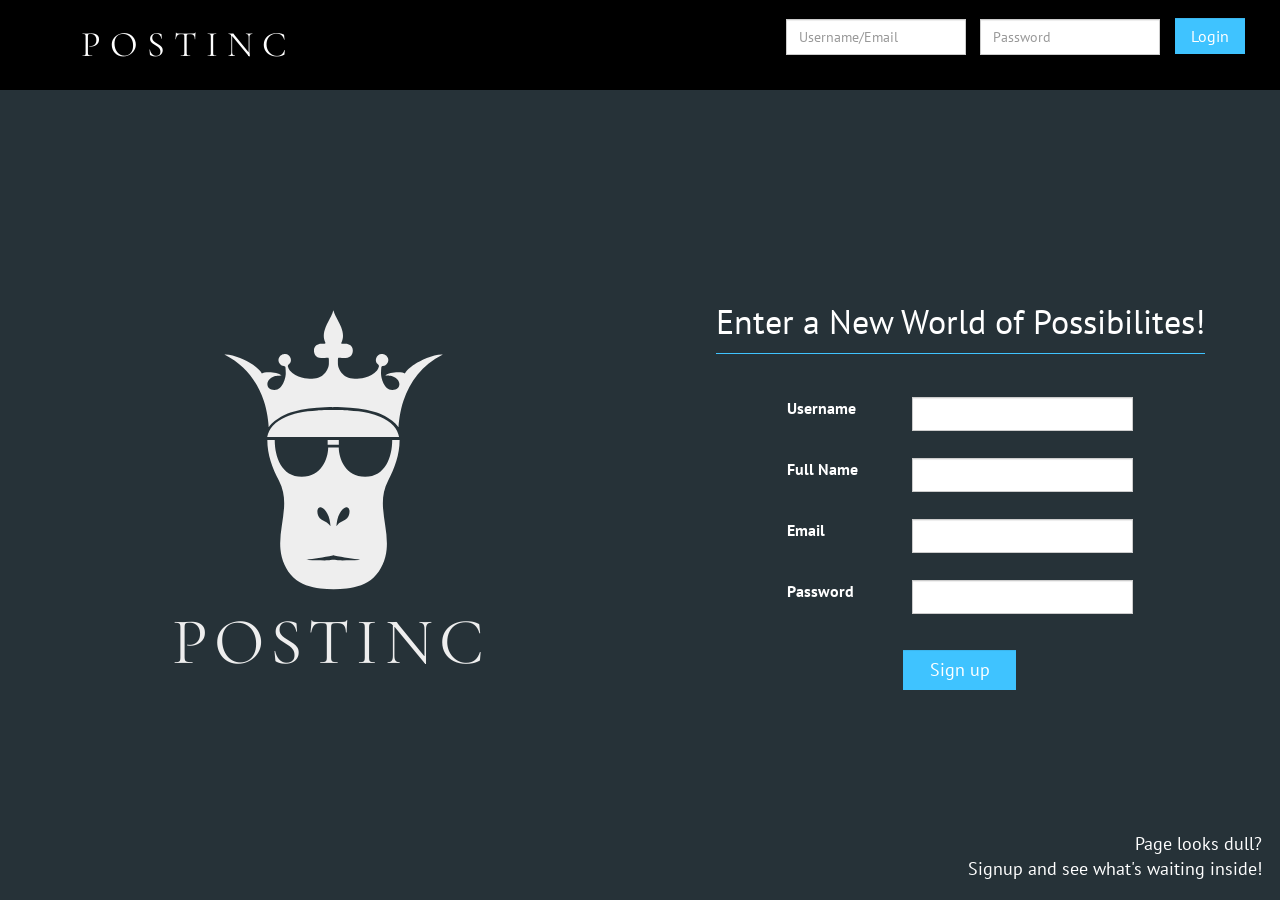
<file: home/home.html>
<html>

<head>
    <meta name="viewport" content="width=device-width, initial-scale=1, maximum-scale=1, user-scalable=no">
    <link rel="stylesheet" href="https://maxcdn.bootstrapcdn.com/bootstrap/3.3.7/css/bootstrap.min.css" integrity="sha384-BVYiiSIFeK1dGmJRAkycuHAHRg32OmUcww7on3RYdg4Va+PmSTsz/K68vbdEjh4u"
        crossorigin="anonymous">
    <link rel="stylesheet" href="https://cdnjs.cloudflare.com/ajax/libs/font-awesome/4.7.0/css/font-awesome.min.css">
    <link type="text/css" rel="stylesheet" href="home.css">
</head>

<body>
    <div id="navbar">
        <span id="brand" style="display: inline;">POSTINC</span>
        <div class="right-aligned" id="wrapper">
            <svg version="1.1" id="logo" xmlns="http://www.w3.org/2000/svg" xmlns:xlink="http://www.w3.org/1999/xlink" x="0px" y="0px"
            viewBox="0 0 841.9 595.3" style="enable-background:new 0 0 841.9 595.3;" xml:space="preserve">
        <style type="text/css">
           .st0{display:none;}
           .st1{display:inline;fill-rule:evenodd;clip-rule:evenodd;}
           .st2{display:inline;}
           .st3{fill-rule:evenodd;clip-rule:evenodd;}
           .st4{fill-rule:evenodd;clip-rule:evenodd;fill:#FFFFFF;}
           .st5{font-family:'Garamond';}
           .st6{font-size:74px;}
           .st7{letter-spacing:14;}
           .st8{font-size:86.9358px;}
           .st9{letter-spacing:8;}
        </style>
        <g id="glyph">
           <g class="st0">
               <path stroke="4" class="st1" d="M526.9,305.1c-2.4-0.3-4.8-0.5-7.1-0.9c-7.4-1.1-14.4-3.2-20.7-7.5c-0.3,0.3-0.6,0.5-0.9,0.8
                   c-1.2,1.1-2,1.2-3.5,0.4c-8-4-15.9-8.1-24-11.8c-14.5-6.6-29.5-11.9-45.2-14.9c-1.1-0.2-1.4-1-1.3-2.6c0.1-1.1,0.7-1.2,1.6-1.1
                   c7.8,0.4,15.4,2.1,22.9,4.4c14.6,4.4,28.4,10.6,42.1,17.3c0.4,0.2,0.8,0.4,1.2,0.6c0.6-0.5,1.2-1.1,1.9-1.7
                   c1.1,1.2,2.1,2.3,3.2,3.5c0.7-0.6,1.2-1.1,1.8-1.7c0.8,1.7,2.3,2.4,3.9,3c4.6,1.8,9.5,2.7,14.4,3.5c4.4,0.7,8.8,1.3,13.1,1.9
                   c0.5-2,0.3-2.9-1.5-3.6c-3-1.1-6-2.1-9.1-2.6c-5.3-0.9-10.6-1.5-15.9-2.2c-0.9-0.1-1.7-0.3-2.5-0.7c-14.3-6.5-28.7-12.9-43.6-18
                   c-6.2-2.2-12.5-4.1-19.1-5.1c-1.7-0.2-3.4-0.3-5.1-0.4c-2.9-0.1-5.7,0-8.5,0c0-1.9,0-3.8,0-5.6c0-0.2,0.5-0.6,0.9-0.7
                   c3.4-0.9,6.8-0.7,10.3-0.6c11.1,0.4,21.8,2.9,32.3,5.9c16.4,4.7,32.3,10.8,48.1,17.2c2.1,0.9,4.5,1.1,6.7,1.5
                   c5.4,0.9,10.9,1.8,16.4,2.4c2.1,0.2,4.3-0.1,6.4-0.4c4.7-0.8,9.4-1.7,14-2.7c1.3-0.3,2.6-0.9,3.9-1.6c0.7-0.4,1.2-1.1,2-1.8
                   c-11.1-3.9-21.9-7.2-33-9.7c-11.1-2.5-22.3-4.1-33.7-4.2c-0.4-1.2-0.1-1.8,1.2-2.1c3.9-0.9,7.8-2.1,11.8-2.8
                   c1.9-0.4,3.9-0.2,5.8,0c10.4,0.9,20.6,3.2,30.7,6c8.2,2.2,16.4,4.7,24.6,7.2c0.8,0.2,1.4,0.2,2-0.4c4-3.6,7.8-7.5,10.7-12.1
                   c2.2-3.5,3.7-7.2,4-11.3c0-0.3,0-0.6,0-0.8c0-0.1,0-0.2-0.1-0.4c-0.2,0-0.4-0.1-0.7-0.1c-0.2,0-0.5,0-0.7-0.1c0-0.1,0-0.2,0-0.3
                   c1.6-1,1.5-2.5,1.3-4.1c-0.8-6-2-11.9-4.7-17.4c-4.2-8.3-10.8-12.6-20.2-12.5c-3.3,0-6.5,0-9.7,1.2c-5.2,2-8.8,5.7-11.6,10.3
                   c-1.6,2.6-2.8,5.5-4.2,8.2c-0.2,0.4-0.3,1-0.2,1.4c1.1,4.5,2.4,9.1,4.6,13.2c0.7,1.2,1.5,2.4,2.4,3.4c1.3,1.5,2.9,2,5,1.6
                   c0-0.4,0-0.8,0.1-1.2c0.2-1.5,0.3-3,0.6-4.4c0.6-2.4,1.5-2.7,3.9-3c3-0.4,4.2,1.9,5.9,3.4c0.2,0.2,0.2,0.7,0.2,1
                   c-0.2,5.2-3,8.5-8.1,9c-2.7,0.3-5.5,0.1-8.2-0.2c-3.4-0.5-6.2-2.2-8.5-4.7c-4-4.4-6.1-9.7-6.5-15.4c-0.5-7,2-13.3,7.1-18.3
                   c4.9-4.8,11.1-7.3,17.6-9.2c5.9-1.7,11.8-2,17.8-0.6c8.7,2,14.5,7.6,18.3,15.4c3.2,6.6,4.7,13.6,5.5,20.9c0,0.4-0.2,0.8-0.4,1.1
                   c-0.3,0.3-0.7,0.6-1.1,0.8c0.1,0.1,0.2,0.2,0.2,0.3c0.4,0.1,0.8,0.1,1.4,0.2c-1.1,2.3-2.2,4.4-3.3,6.7c0.5,0.1,0.9,0.1,1.5,0.2
                   c-2.1,3.5-4.1,6.8-6.1,10.2c-2,3.4-4,6.7-6,10c1.1,2.3,3.1,1.9,5,1.9c0.1,0.5,0.2,0.9,0.2,1.3c0.4,2.2,1.7,3.4,3.9,3.8
                   c1,0.2,2.1,0.5,3.1,0.9c7.9,3.8,16.2,6.5,24.9,7.4c2.3,0.2,4.5,0.3,6.8,0.3c5.1,0,10.2-0.1,15.2,0c3.1,0.1,6-0.4,9-1.3
                   c4.1-1.3,8.1-2.9,11.5-5.5c4.7-3.5,7.5-8.2,7.7-14.1c0.1-2.4-0.4-4.9-0.7-7.4c-0.3-2.5-0.6-4.9-1-7.3c0.1-0.1,0.2-0.2,0.3-0.3
                   c0.8,0.4,1.8,0.7,2.3,1.3c1.1,1.3,2.2,2.6,2.8,4.2c1.3,3.6,2.3,7.4,3.3,11.1c0.1,0.5,0,1-0.2,1.5c-4.4,13.6-13.9,21.6-27.6,24.8
                   c-10.1,2.4-20.2,2.2-30.2-0.4c-12.4-3.1-24.8-6.4-37.2-9.7c-0.8-0.2-1.3-0.1-2,0.5c-7.3,7.7-15.8,13.2-26.3,15.3
                   c-1.6,0.3-3.1,0.6-4.7,0.9C541.9,305.1,534.4,305.1,526.9,305.1z M576.1,284.4c-1.1,0.3-1.9,0.4-2.7,0.7c-6.9,3.3-14,6.1-21.6,7.4
                   c-2.3,0.4-4.6,0.5-7.1,0.8c0.9,0.9,2.2,1.6,1.3,3.4c-4.5-0.6-9.1-1.2-13.7-1.8c0,1.2,0,2.2,0,3.3c0.3,0,0.4,0.1,0.6,0.1
                   c5.4,0,10.9,0,16.3,0c0.5,0,1-0.2,1.4-0.5c1.4-0.9,2.9-1.9,4.4-2.9c0.1,0.6,0.1,1,0.2,1.6c1.7-0.8,3.4-1.7,5-2.4
                   c1.8-0.9,1.8-0.9,3.3,0.4c0,0,0.1,0,0.2,0c0.4-1.4,1.4-2.2,2.6-2.6c2.3-0.8,4.7-1.3,7-2c0.4-0.1,1-0.4,1.2-0.8
                   C575.1,287.8,575.5,286.3,576.1,284.4z"/>
               <path class="st1" d="M248.3,305.1c-2.6-0.4-5.2-0.8-7.8-1.3c-11.2-2.4-20.9-7.7-29.6-14.9c-0.7-0.6-1.3-0.7-2.2-0.4
                   c-11,3.6-22.1,6.9-33.5,9.3c-3.4,0.7-6.8,1.2-10.3,1.8c-6.1,1.1-12.1,0.2-18.1-1c-2.7-0.5-5.4-1.2-8-2c-3.4-1-6.7-2.5-9.5-5
                   c-0.6,0.5-1.2,1.1-1.8,1.7c-5.6-6.3-10.1-13-10.4-21.7c-0.1-2.2,0-4.4,0-6.6c0-0.4,0.1-0.9,0.3-1.2c2.2-2.7,4.4-5.3,6.6-7.9
                   c2.1,1.2,2.4,2,1.5,4.2c-0.9,2.2-1.9,4.5-2.8,6.7c-0.2,0.4-0.3,0.9-0.2,1.3c1.2,5.6,3.2,10.9,7,15.3c4.2,4.8,9.7,7.5,16,7.8
                   c11.5,0.7,23.1,1.1,34.6-1.1c8.9-1.7,17.2-5.1,25.1-9.6c1.8-1,3.8-1.6,5.7-2.3c0.2-0.1,0.4-0.2,0.8-0.3c-0.3-0.4-0.6-0.7-0.9-1
                   c-3.9-4.6-7.4-9.5-9.8-15c-2.6-6-3.9-12.1-2.9-18.7c1-7,2.3-14,5.7-20.3c3.1-5.9,7.7-10.2,14.5-11.2c3.3-0.5,6.6-0.9,9.9-1.8
                   c0.7-0.2,1.5-0.3,2.2-0.3c3.6-0.4,6.8,0.8,10,2c5.5,2.1,10.7,4.7,15,8.8c4.8,4.6,7.3,10.1,7.3,16.8c-0.1,7.8-3.7,14-9.5,18.9
                   c-2.4,2-5.3,3-8.4,3c-2.4,0-4.9,0-7.3-0.5c-5.1-1.2-6.2-5.3-6.3-9c0-0.3,0.3-0.7,0.6-0.9c1.1-0.8,2.3-1.6,3.5-2.3
                   c2.5-1.6,5.9-0.7,7.1,2c0.5,1.2,0.7,2.5,1,3.8c0.1,0.6,0.1,1.3,0.1,2c2.1,0.4,4-0.1,5.1-1.8c1.2-1.8,2.3-3.7,2.9-5.7
                   c1-3.6,1.9-7.3,2.3-11c0.5-4.2-1.1-7.9-3.9-11c-2.6-2.9-5.9-5-9.5-6.3c-3.8-1.3-7.8-2.5-11.7-3.3c-4.6-0.9-8.7,0.9-12.4,3.6
                   c-3.6,2.7-6.3,6.3-8.1,10.4c-1.8,4.1-3.2,8.3-4.8,12.5c-0.1,0.4-0.2,0.8-0.1,1.2c1.4,7.3,3,14.6,6.2,21.4c1,2.2,2.4,4.4,3.8,6.3
                   c0.9,1.2,2.2,2.2,3.5,3c1.7,1.1,3.5,1.3,5.5,0.6c13.4-4.5,26.9-8.5,40.8-11.1c4.6-0.8,9.2-1.6,13.8-1.9c3.2-0.2,6.4,0.4,9.7,0.6
                   c2.3,0.2,4.6,0.5,6.9,0.7c0.3,0,0.6,0.1,0.9,0.2c0,1.1,0,2.2,0,3.3c-3.6,0.4-7.1,0.8-10.6,1.2c-17.8,2.1-35.3,5.3-52.5,10.4
                   c-0.6,0.2-1.5,0.5-1.6,0.9c-0.3,1-0.3,2.2,0.7,2.9c1.2,0.8,2.5,1.7,3.9,2.1c2.6,0.8,5.2,1.5,7.9,1.9c4.9,0.8,9.8,1.7,14.8,1
                   c6.2-0.8,12.4-2.2,18.4-3.9c17.7-4.9,34.8-11.4,51.7-18.3c2.9-1.2,5.9-1.9,9-2.3c6.9-0.8,13.9-1.8,20.8-2.7c1.8-0.2,3.7,0,5.7,0
                   c-0.4,2.3-0.7,4.5-1.1,6.9c-1.6,0-3.2-0.1-4.7,0c-6.6,0.6-12.9,2.6-19.1,4.8c-12,4.2-23.5,9.6-35,15.1c-0.3,0.2-0.7,0.3-1.2,0.5
                   c-0.1-0.5-0.1-1-0.2-1.5c-0.5,0.2-0.9,0.4-1.3,0.5c-10.9,4.9-22.2,7.8-34.2,7.9c-0.9,0-1.2,0.3-1.1,1.2c0.1,0.6,0,1.3,0,1.9
                   c-0.2,0-0.3,0.1-0.3,0c-0.9-1.3-2.2-1.3-3.6-1.4c-4.8-0.2-9.4,0.4-14,1.5c-0.3,0.1-0.6,0.1-0.9,0.1c-0.1-0.1-0.2-0.2-0.3-0.3
                   c0.5-0.4,1.1-0.7,1.4-1.2c0.3-0.5,0.2-1.1,0.3-1.7c-17.2-2.2-17.2-3-29.8-10c0.3,0.8,0.5,1.8,1,2.4c1,1.3,2.2,2.5,3.4,3.5
                   c3.3,2.5,7.1,4.1,10.9,5.6c0.1,0,0.2,0,0.4,0c0-0.4,0.1-0.9,0.1-1.5c5.3,1.7,10.4,3.4,15.7,5.1c0.1-0.5,0.1-0.9,0.1-1.4
                   c0.1,0,0.2,0,0.2,0c1,1.4,2.5,1.4,4,1.5c14,0.8,27.3-2.9,40.4-7.1c17.9-5.6,35.4-12.4,52.7-19.5c2.9-1.2,5.9-1.4,8.9-2
                   c2.1-0.4,4.2-0.7,6.4-1c0.1,1.1,0.4,2.2,0.4,3.2c0,0.2-0.6,0.6-1,0.7c-9.6,2.6-19,5.8-28.2,9.6c-10.4,4.3-20.7,8.9-31.1,13.4
                   c-8.2,3.5-16.7,5.9-25.4,7.7c-3.3,0.7-6.7,1-10.1,1.5c-0.3,0-0.6,0.1-0.9,0.2C259.3,305.1,253.8,305.1,248.3,305.1z"/>
           </g>
           <g class="st0">
               <path class="st1" d="M765,111.9c-3,3.9-6.1,7.8-9.2,11.8c-0.7-0.6-1.7-1.1-1.9-1.8c-0.3-1.1-0.5-2.5-0.1-3.5c1.2-3.6,2.7-7,4-10.5
                   c0.2-0.4,0.3-0.9,0.3-1.4c-1.3-7-3.5-13.8-7.6-19.8c-5.5-7.9-13.1-12.3-22.6-13.4c-3.6-0.4-7.3-0.4-10.9-0.5
                   c-6,0-12.1-0.1-18.1,0.1c-17.6,0.7-33.8,6-48.5,15.7c-2.2,1.4-4.6,2.1-6.9,3c-0.6,0.2-1.1,0.4-1.8,0.7c0.4,0.5,0.7,0.9,1,1.3
                   c5.3,6.6,9.8,13.7,13,21.6c3.6,8.8,5.1,17.9,3.7,27.5c-1.2,8.2-2.5,16.4-5.6,24.2c-1.4,3.5-3.1,6.8-5.3,9.8
                   c-4.3,5.8-10,9.6-17.3,10.2c-3.6,0.3-7,1.4-10.5,2.2c-3.8,0.8-7.6,0.9-11.4-0.4c-7.5-2.7-14.7-6-20.9-11.1c-8.5-7-12.7-16-13-27.1
                   c-0.1-5.5,1.7-10.3,3.8-15c1.9-4.4,4.5-8.4,8.3-11.5c3.6-3,7.8-4.6,12.5-4.7c2.2,0,4.5,0,6.7,0.3c5.7,0.9,9,4.8,9.8,10.6
                   c0.3,2.4,0,4.1-2.4,5.2c-0.8,0.4-1.5,1-2.3,1.6c-4.2,3.4-9.5,0.8-10.4-3.6c-0.4-1.9-0.6-3.9-0.9-5.8c-0.1-0.4,0-0.8-0.1-1.2
                   c-2.4-0.4-4.6,0-6.1,1.9c-1.2,1.6-2.3,3.4-3.1,5.2c-2.3,5.6-3.3,11.5-4.1,17.5c-0.9,6.8,1.1,12.8,5.5,18c3,3.5,6.7,5.9,10.8,7.8
                   c5.6,2.7,11.4,4.4,17.5,5.4c3.3,0.5,6.6-0.5,9.6-1.9c5.6-2.6,9.6-7,12.8-12.1c4.5-7.2,7.1-15.1,9.3-23.1c0.5-1.9,0.1-3.7-0.3-5.5
                   c-1.7-9.3-3.8-18.5-7.4-27.3c-1.5-3.7-3.3-7.2-5.9-10.2c-1.8-2.1-3.9-3.9-6.8-4.4c-1-0.2-2.3-0.1-3.2,0.2
                   c-15,5.4-30.1,10.3-45.6,14.1c-9.1,2.2-18.3,4-27.7,4.8c-2.3,0.2-4.6-0.3-6.9-0.6c-4.8-0.5-9.7-1.1-14.7-1.7c0-1.5,0-3,0-4.4
                   c0-0.2,0.5-0.5,0.9-0.5c6.9-0.9,13.9-1.7,20.8-2.6c13.9-1.9,27.6-4.6,41.1-8.1c6.9-1.8,13.7-3.9,20.6-5.9c0.8-0.2,1.2-0.6,1.2-1.5
                   c0.2-2.5-1-4-3-5.2c-3.5-2-7.3-2.9-11.1-3.6c-4.8-0.8-9.6-1.6-14.5-2.1c-4.6-0.5-9.1,0.4-13.6,1.3c-14.6,2.9-28.6,7.8-42.6,13
                   c-15.6,5.8-30.9,12.3-46.2,18.9c-2,0.9-4.4,1.2-6.6,1.5c-8.9,1.3-17.8,2.6-26.7,3.8c-0.1,0-0.2,0-0.3,0c1.8-1.4,3.7-2.7,5.3-4.4
                   c2-2.1,3.7-4.6,5.5-6.9c0.3-0.4,0.7-0.9,1.2-1c14.1-4.3,27.4-10.5,40.6-16.9c5.9-2.9,11.7-6,17.6-9c0.1-0.1,0.3-0.1,0.6-0.2
                   c0.1,0.7,0.1,1.4,0.2,2.3c15.1-7.6,30.8-12.1,47.9-12.1c0-0.8,0-1.6,0-2.3c0-0.7,0-1.4,0-2.3c0.3,0.2,0.4,0.3,0.5,0.4
                   c0.9,1.6,2.4,1.8,4.1,1.9c6.7,0.4,13.2-0.7,19.7-2.3c0.2,0,0.3-0.1,0.8-0.1c-0.8,0.8-1.6,1.4-1.9,2.1c-0.4,0.7-0.3,1.7-0.5,2.7
                   c14.8,0.1,27.3,5.9,38.7,14.5c0.1-0.1,0.2-0.2,0.4-0.3c-0.5-1.2-0.8-2.5-1.5-3.7c-1.3-2.3-3.2-4-5.3-5.5c-4.1-3-8.6-5.2-13.2-7.2
                   c-0.1-0.1-0.3-0.1-0.6-0.1c0,0.7,0,1.4,0,2.3c-7-2.4-13.7-4.8-20.6-7.3c0,0.8-0.1,1.4-0.1,2.2c-0.2-0.2-0.4-0.2-0.5-0.3
                   c-1.1-1.8-2.8-2-4.8-1.9c-3.6,0.1-7.2,0-10.8,0.1c-7.3,0.1-14.4,1.7-21.5,3.5c-15.8,4.2-31.1,9.8-46.2,15.8
                   c-11,4.4-22,9.1-33,13.7c-0.5,0.2-1,0.4-1.6,0.7c0-2.5-0.9-4.5-2.8-6.1c3.4-1.4,6.7-2.7,9.9-4.1c14.3-6,28.3-12.7,42.1-19.7
                   c6.3-3.2,13.1-5.3,19.8-7.5c9.8-3.1,19.8-5.3,30.1-5.9c0.3,0,0.6-0.1,0.9-0.2c5.3,0,10.6,0,15.8,0c0.3,0.1,0.6,0.2,0.9,0.2
                   c8.9,0.6,17.3,2.8,25.4,6.4c9.4,4.2,17.8,10,25.4,17c0.7,0.6,1.3,0.7,2.1,0.4c4.6-1.6,9.1-3.2,13.7-4.7
                   c14.4-4.7,28.9-9.1,43.9-11.2c3.5-0.5,7-0.8,10.5-0.6c3.8,0.2,7.5,0.9,11.2,1.7c8.8,1.8,17.6,3.9,24.7,10.4
                   c0.7-0.8,1.4-1.6,2.1-2.4c5.1,5,10.7,14.9,12.5,22.2c0.5,2.1,0.8,4.2,1.2,6.3C765,103.2,765,107.6,765,111.9z"/>
               <path class="st1" d="M334.8,117.1c-4.8-3.5-8.4-8-10.6-13.6c-0.2-0.4-0.7-0.8-1.2-1c-3.6-1.4-7.2-2.8-10.8-4.2
                   c-16.6-6.7-32.7-14.5-48.7-22.5c-0.7-0.3-1.4-0.5-2.1-0.6c-7.8-1.2-15.6-2.3-23.3-3.7c-3.5-0.6-7-1.6-10.2-3.4
                   c0,0-16.3-2.4-22.3-2.7c-1,2.3,0.7,3.4,1.9,4.7c-2.6,0.3-5,0.4-7.4,0.8c-7.4,1.1-14.3,3.4-21.1,6.5c-3.2,1.4-6.3,3.1-9.5,4.6
                   c-0.9,0.4-1.8,0.5-3.1,0.8c0.8-2.7,1.2-3.5,4.1-7.3c1.7-2.3,7.1-6.3,11.7-8.3c4.6-2,13.2-5.7,18.3-6.5c20.5-3,45.8,0.3,70.7,11.8
                   c5.3,2.5,34.9,18.3,49.9,24.1c0.5,0.2,0.9,0.3,1.5,0.6c-0.1-1.3-0.2-2.5-0.2-3.6c0-1.2-0.1-2.4,0-3.6c0.1-0.8-0.2-1.2-1-1.5
                   c-16.9-7-37.8-19-48.7-24.7c-10.9-5.7-28.4-8.6-37.7-9.7c-2.6-0.3-5.2-0.5-7.9-0.7c-7.8,0-24.1,0.2-24.4,0.2
                   c-5.2,0.4-10.2,1.5-15,3.3c-10.8,4-19.5,11-27,19.6c-0.8,0.9-1.4,1.2-2.6,0.8c-15.3-4.8-30.6-9.6-46.3-13.2
                   c-5.9-1.4-11.9-2.6-17.9-3.2c-7.2-0.8-14.4,0.1-21.4,1.6c-8.2,1.8-15.7,4.9-22.2,10.3c-8.4,6.9-13.4,16-16.3,26.3
                   c-0.1,0.5-0.1,1,0,1.5c0.5,2.2,0.9,4.5,1.5,6.7c1,4.2,2.1,8.3,4.4,12c0.8,1.4,2,2.6,3.2,3.7c0.5,0.5,1.4,0.6,2.4,0.9
                   c-0.4-3.6-0.8-6.8-1.2-10c-0.4-3.3-1-6.5-1.1-9.8C43,93.9,47.5,86,56,80.4c5-3.3,10.6-5.4,16.4-6.9c1.2-0.3,2.4-0.7,3.6-0.7
                   c8.1-0.1,16.2-0.2,24.2,0c4.5,0.1,9.1,0.5,13.6,1.3c10.1,1.7,19.4,5.4,28.4,10.2c0.7,0.4,1.5,0.6,2.2,0.7c3.5,0.4,5.6,2.3,5.9,5.7
                   c0.2,1.6,0.2,1.6,1.8,1.6c1.6-0.1,3.1-0.1,4.2,1.5c0.6,0.8,0.7,1.3,0.2,2.1c-4.9,8.8-9.7,17.6-14.6,26.3c-0.2,0.4-0.4,0.8-0.7,1.3
                   c0.7,0.1,1.3,0.1,1.9,0.2c-1.5,3.3-2.9,6.4-4.4,9.6c0.8,0,1.4,0.1,2.2,0.1c-0.3,0.3-0.4,0.5-0.6,0.7c-1.4,1-1.7,2.3-1.4,4
                   c0.7,3.8,1.1,7.6,1.9,11.3c1.5,7.5,3.8,14.8,7.6,21.5c9.5,16.5,22.6,19.5,36.2,18.2c9.2-0.9,17.9-4.3,25.6-9.7
                   c5.9-4.1,10.2-9.5,12.7-16.3c1.8-4.9,3-10,2.4-15.2c-0.7-6.6-2.7-12.9-6.3-18.6c-3-4.7-7-8.1-12.4-9.6c-3.7-1-7.4-1.1-11.2-0.6
                   c-6.5,0.7-10.1,4.5-11,10.9c-0.3,2.2,0.3,3.7,1.8,5.4c1.9,2.2,3.9,3,6.7,2.8c1.8-0.2,3.1-0.8,3.7-2.5c0.6-1.5,0.9-3.1,1.2-4.7
                   c0.3-1.6,0.3-3.3,0.4-4.9c3-0.3,4.7,0.1,6.5,2.4c1.4,1.8,2.6,3.7,3.6,5.8c2.7,5.8,4.2,12,5.7,18.1c0.1,0.3,0,0.7-0.1,1
                   c-1.9,5.2-4.1,10.1-7.2,14.7c-3.2,4.8-7,8.9-12.2,11.6c-5.4,2.7-11.2,2.6-16.9,2.2c-2.4-0.2-4.9-0.7-7.2-1.5
                   c-7.2-2.4-11.9-7.6-15.2-14.2c-4.6-8.9-6.3-18.5-7.3-28.3c-0.2-1.6,0.2-2.8,1.5-3.8c0.3-0.2,0.4-0.5,0.8-0.9c-0.9,0-1.5,0-2.2,0
                   c0-0.6,0-1.1,0-1.6c0.3-5.4,2-10.4,4.5-15.1c3.8-7.1,9.1-13.1,14.9-18.7c0.7-0.6,1.2-0.7,2.1-0.5c8.7,2.9,17.3,5.8,26.1,8.4
                   c15.1,4.5,30.2,8.7,46,10.3c2.6,0.3,5.3,0.6,7.9,0c5.2-1.1,10.3-2.7,15.4-4c1.9-0.5,1.9-0.5,1.7-2.5c0-0.1-0.1-0.2-0.1-0.5
                   c-0.4,0-0.9,0-1.4,0c-12-0.1-23.9-1.8-35.6-4.3c-16.4-3.5-32.3-8.6-48-14.6c-1.8-0.7-1.9-1.3-0.4-2.6c0.6-0.5,1.3-1,2-1.3
                   c1.4-0.6,2.9-1.3,4.3-1.7c6.7-2.1,13.5-3.1,20.4-4.1c1.7-0.2,3.4-0.6,5-0.4c7.7,1.1,15.4,2.5,23.1,3.7c3,0.5,6,1,8.9,2.3
                   c8.8,4,17.7,7.8,26.6,11.5c17.1,7,34.4,13.2,52.4,17.5c3.7,0.9,7.4,1.6,11.1,2.3c0.1-0.1,0.1-0.2,0.2-0.3
                   C335.1,117.3,334.9,117.2,334.8,117.1z"/>
           </g>
           <g class="st0">
               <path class="st2" d="M431.8,432.1l-12.1,31.1c0,8.5,4.7,14.8,14.2,18.8c7.7-2.8,13.2-7.7,16.3-14.6v-4.2
                   c-2.5-12.7-7.9-23.1-16.3-31.1H431.8z M444.1,457l-4.2,4.2c0-7-2-11.1-6-12.5h-2.1l-3.9,12.5c2,5.6,4,8.4,6,8.4h2.1
                   c2.6,0,3.9-2.1,3.9-6.3h4.2v2.1l-8.1,8.4h-4.2l-6-6.3v-8.4l6-18.6h4.2L444.1,457z"/>
               <path class="st2" d="M745.7,400.8l-2.1,2.1c-5-5.1-15.8-8.6-32.5-10.4c-11.9,0-32.1,4.9-60.6,14.6c-15.6-13.9-32.5-20.9-50.6-20.9
                   h-6c-13.2,0-28.7,3.5-46.7,10.4C502,418.9,469.6,430,450.1,430c0,8.4,8.7,12.5,26.2,12.5h4.2l30.2-4.2
                   c45.7-19.5,76.1-29.3,91.3-29.3c17.5,1.7,26.2,4.5,26.2,8.4v2.1c-22,7-47,11.8-75,14.6v4.2l18.3,2.1c17-1.4,39.3-7,66.9-16.7
                   c8.8,0,15.6,13.2,20.2,39.5c-5.7,22.3-15.2,33.4-28.3,33.4c-20.3-3.7-30.4-12.1-30.4-25.1c2-15.3,5.4-23,10.2-23h1.9
                   c0,7,2,10.4,6,10.4h2.1l6-4.2c0-8.2-4-12.3-12.1-12.3H612c-10.5,0-18,7.6-22.3,22.8v4.2c0,15.6,10.8,26.8,32.5,33.4h6l8.1-2.1
                   c16.6,0,26-14.6,28.3-43.9c0-12.1-5.4-24.5-16.3-37.4l6-2.1c14.9-9.8,31.1-14.6,48.8-14.6h16c18,0,28.8,9.8,32.5,29.3l-4.2,10.4
                   v2.1l2.1,1.9l8.1-10.2V428C757.8,419,753.8,409.9,745.7,400.8z M608,400.8v-2.1l2.1-2.1l-10.2,2.1h-10.2l-1.9-2.1v4.2
                   c-14.2,0-28.4,3.5-42.5,10.4v-2.1c-32.5,16.7-54.8,25.1-66.9,25.1h-12.3v-2.1l24.4-4.2c51.9-22.3,85.6-33.4,101.2-33.4h12.1
                   l2.1,2.1v-2.1l18.3,6.3v-2.1c12.1,5,18.1,9.8,18.1,14.6C631.1,405,619.6,400.8,608,400.8z"/>
           </g>
        </g>
        <g id="Monkey" class="st0">
           <g class="st2">
               <path class="st3" d="M337.1,257c3.3,0,6.4,0,9.6,0c0,21.7,8.6,47.5,34.9,47.5c25.4,0,33.8-23.2,34-37.7c4.7,0,9.4,0,14.1,0
                   c0.1,1.7,0.3,3.5,0.5,5.4c0.6,6.7,1.7,13.4,4.3,19.7c1.5,3.6,3.4,6.9,6.2,9.6c3.4,3.3,7.5,5.3,12.2,6c3.2,0.5,6.3,0.4,9.5,0.2
                   c6.1-0.4,12.1-1.7,17.5-4.6c2.4-1.3,4.7-2.9,6.7-4.7c5.8-4.9,8.8-11.5,10.5-18.7c1-4.2,1.5-8.5,1.5-12.9c0-3.2,0-6.5,0-9.7
                   c3.2,0,6.2,0,9.5,0c-0.1,2.9,0.1,5.7-0.4,8.5c-0.7,3.9-1.8,7.8-3.1,11.5c-1.6,4.7-3.7,9.2-6.4,13.5c-3.2,5.2-6.7,10.3-9.8,15.6
                   c-2,3.4-3.5,7.1-3.5,11.2c0,1.8-0.5,3.5-0.4,5.3c0.1,2.7,0.3,5.4,0.7,8c0.4,3.2,0.8,6.5,1.5,9.7c1.3,6.2,2.8,12.4,4.2,18.5
                   c1,4.4,2.1,8.8,3,13.3c0.4,1.9,0.4,3.9,0.5,5.9c0.1,1.7,0.3,3.5,0.2,5.2c-0.2,8.6-1.8,16.8-5.3,24.7c-2.6,5.8-5.9,11-10,15.9
                   c-5.3,6.2-11.5,11.3-18.5,15.5c-16.4,9.7-36.4,11.8-55,9.4c-12.8-1.6-25.4-5.3-35-14.3c-10-9.3-15.3-22.4-16.6-35.8
                   c-3-30.5,13.7-59.4-2-89.2C343.5,293.1,337.1,275.9,337.1,257z M418.6,368.4c-0.4-5.3-1.5-12.5-4.2-16.5c-3.8-6.6-7.7-8.9-9.4-7.9
                   c-4.5,1.8-3.3,7-2.5,10c0.7,2.6,2.9,5.9,8.4,8C414.5,363.3,416.5,365.5,418.6,368.4z M426.8,368c1.4-1.3,2.7-2.8,4.2-3.9
                   c2.3-1.5,4.8-2.5,7.1-3.9c1.3-0.7,2.5-1.7,3.4-2.8c1.7-2.1,2-4.7,1.9-7.4c0-2.3-0.7-4.2-2.4-5.8c-0.9-0.8-1.8-0.9-2.7,0
                   c-1.5,1.5-2.9,3.2-4.6,4.5c-1.8,1.4-3.1,3.1-3.8,5.1c-1.1,3.1-2,6.3-2.8,9.5C426.8,365,426.9,366.7,426.8,368z"/>
               <path class="st3" d="M507.5,253.3c-56.6,0-113.1,0-169.7,0c1.1-5.4,3.5-10.2,7.3-14.4c4.6-5.2,10.4-8.6,16.7-11.4
                   c5-2.2,10.2-3.9,15.6-5.1c4.2-1,8.5-1.6,12.8-2.2c4.1-0.6,8.3-0.8,12.5-1.2c8.6-0.8,17.3-0.4,25.9-0.5c2.2,0,4.3-0.1,6.5,0
                   c4.2,0.2,8.5,0.3,12.7,0.8c6,0.7,11.9,1.5,17.8,2.6c6.1,1.2,12,3,17.8,5.5c4.6,2,9,4.3,12.8,7.6c2.4,2,4.5,4.4,6.4,6.9
                   C505.1,245.1,506.7,249,507.5,253.3z"/>
               <path class="st3" d="M429.6,257c0,2.1,0,4.1,0,6.2c-4.6,0-9.3,0-14,0c0-2.1,0-4.1,0-6.2C420.3,257,424.8,257,429.6,257z"/>
               <path class="st4" d="M450.2,410.5c-2.8-0.4-5.7-0.8-8.5-1.2c-3.1-0.5-6.1-1.1-9.1-1.7c-3-0.6-6-1.2-9-1.7c-0.3-0.1-0.7-0.1-1-0.1
                   c-0.3,0-0.7,0-1,0.1c-3,0.5-6,1.2-9,1.7c-3,0.6-6.1,1.2-9.1,1.7c-2.8,0.5-5.7,0.9-8.5,1.2c-2.5,0.3-5,0.6-7.6,0.9
                   c1,0.1,1.9,0.3,2.9,0.3c3.2,0.2,6.5,0.4,9.7,0.5c3.8,0.1,7.6,0.2,11.4,0.2c1.4,0,2.8-0.2,4.2-0.2c1.7-0.1,6-0.8,7.2-0.8
                   c1.1,0,5.5,0.7,7.2,0.8c1.4,0.1,2.8,0.2,4.2,0.2c3.8,0,7.6-0.1,11.4-0.2c3.2-0.1,6.5-0.3,9.7-0.5c0.9-0.1,1.9-0.2,2.9-0.3
                   C455.3,411.1,452.8,410.9,450.2,410.5z"/>
               <path class="st3" d="M548.2,155.2c-2.2,0-4.4-0.5-6.5,0.5c-0.3,0.2-0.7,0.3-1,0.3c-4.1,0.1-7.9,1.5-11.5,3c-2.5,1.1-4.8,2.9-7,4.5
                   c-1,0.7-1.7,1.7-2.6,2.5c-1.1,1-1.9,2.1-2.3,3.5c-0.6,1.8-1.8,2.4-3.4,1.4c-4.6-3-9.7-2.6-14.7-2.3c-1.6,0.1-3.2,1.3-4.8,2.1
                   c-1.1,0.6-2.1,1.4-3.1,2.2c-0.3,0.2-0.5,0.5-0.9,1c0.7,0.1,1.2,0.2,1.6,0.1c2.4-0.3,4.8,0.1,6.8,1.3c1.9,1.1,3.6,2.8,5,4.5
                   c2.4,2.8,2.5,6.2,2.2,9.7c-0.2,2.3-0.9,3-3.1,3c-1.2,0-2.5,0-3.7,0c-2.2,0.1-3.9-0.9-5.6-2.3c-2.9-2.4-4.1-5.8-5.9-8.9
                   c-0.6-1-1.1-2.1-1.5-3.1c-1-2.3-1.6-4.8-1.4-7.4c0.2-2.5,0.2-4.9,0.4-7.4c0.1-1.3,0.8-1.8,2.1-1.9c4.6-0.3,8.2-6.8,5.9-10.8
                   c-0.9-1.6-2.5-2.7-3.9-4c-0.2-0.2-0.7-0.2-1-0.2c-0.9,0-1.8,0-2.8-0.1c-3.7-0.4-6,2.3-6.9,4.7c-1,2.8-0.7,5.7,1.8,7.9
                   c1.1,1,2,2.1,1.5,3.6c-0.6,1.7-1.3,3.4-2.4,4.8c-2.2,2.9-5.2,4.7-8.6,6.1c-1.5,0.6-3,1.3-4.4,2.1c-3.7,1.9-7.6,2.8-11.8,2.5
                   c-1.3-0.1-2.7-0.1-4,0c-3.2,0.3-6-0.5-8.6-2.2c-0.4-0.2-0.7-0.5-1-0.8c-2.4-2.4-4.8-4.7-7.1-7.1c-0.5-0.5-0.9-1.1-1.2-1.6
                   c-0.9-1.4-1.9-2.8-2.7-4.4c-0.5-0.9-0.8-1.9-0.9-2.9c-0.1-2-0.1-4,0-6c0.1-1.9,1.1-2.6,2.8-1.9c3.2,1.3,6.4,0.5,9.6,0.6
                   c0.1,0,0.2,0,0.2,0c2.5-0.6,6.4-5.2,6.5-7.8c0-0.9-0.1-1.8,0-2.8c0.2-2.1-0.7-3.8-2.1-5.2c-3.6-3.5-2.1-3-7.2-3.1
                   c-1.4,0-2.8,0-4.2,0c-1.2,0-1.6-0.6-1.1-1.7c3.2-6.6,2.1-13.3-0.4-19.7c-1.9-5-4.1-10-7.2-14.5c0,0-1.6-3.7-3.4-7.1
                   c-0.7,3.6-1.4,4.7-2.6,7.1c-1.6,3.5-5.3,9.5-7.2,14.5c-2.5,6.4-3.6,13.1-0.4,19.7c0.5,1.1,0.1,1.7-1.1,1.7c-1.4,0-2.8,0-4.2,0
                   c-4.3,0-9.4,2.7-9.4,8.7c0,3.5,1.4,9.6,9.4,9.6c2.9,0,6.7,0.1,7.7-0.1c1.9-0.3,2,0.1,2,2c0.1,2,0,4,0,6c0,5.4-5.7,19-21.7,19
                   c-1.3,0-19.4,0.8-28.8-10.7c-1.1-1.3-1.8-3.1-2.4-4.8c-0.5-1.5,0.4-2.7,1.5-3.6c2.5-2.2,2.8-5.1,1.8-7.9c-0.9-2.4-3.5-5-6.8-5
                   c-1.8,0-2.8,0.2-4.2,0.8c-1.6,0.6-2.8,2.1-3.7,3.6c-2.5,4.3,1,10.6,6,11c1.3,0.1,2.1,0.6,2.1,1.9c0.2,2.5,0.4,4.9,0.4,7.4
                   c0,5.5-3.8,21.4-14.4,21.7c-11.6,0.3-13.1-12.9-0.2-17.5c2.2-0.8,8.4-1,9.1-1c-5.1-5-22.3-5.4-25.3-2.6
                   c-2.5-5.5-10.6-11-13.6-12.8c-5.9-3.6-23.5-12.5-34.8-11.8c27.3,14,42.3,34.9,50.8,59.7c4.4,12.7,6.3,29.6,6.3,34.3
                   c4.3-6.9,11.6-11.3,17.6-14.7c4.4-2.5,9.1-4,13.9-5.5c13.4-4,27.2-5.3,41-5.7c4.8-0.1,9.6-0.1,14.3-0.1v0.1c0.2,0,0.4,0,0.5,0
                   c2.6,0,5.2-0.1,7.8,0c13.9,0.4,27.7,1.8,41,5.7c4.8,1.4,9.6,3,13.9,5.5c6,3.4,13.3,7.8,17.6,14.7c-0.7-17.4,0.8-23.3,3.4-31.6
                   c1.6-4.9,2.8-7.2,4.7-10.6c2.7-4.9,5.8-9.6,8.8-14.4c1.6-2.6,3.5-5.1,5.3-7.5c1.3-1.6,2.6-3.2,4.1-4.7c3.2-3.3,6.5-6.5,9.8-9.8
                   c1.6-1.6,3.3-3,5-4.5c0.3-0.3,0.6-0.6,0.9-1C549.4,155.9,549.1,155.2,548.2,155.2z"/>
           </g>
           <text id="Postinc" transform="matrix(1 0 0 1 215.6782 543.3525)" class="st2 st5 st6 st7">POSTINC</text>
        </g>
        <g id="Layer_3">
           <path d="M420.5,180.4c-0.1,0.6-0.2,1.2-0.4,1.8c1.3-1,2.6-2.2,3.8-3.6C422.7,179.2,421.6,179.8,420.5,180.4z"/>
           <g class="st0">
               <path class="st2" d="M311.6,189.6c8.3,3,16.8,5.8,25.3,8.2c0.4-2,1.2-3.9,2.3-5.6c-0.6-1.4-1.1-2.9-1.5-4.4
                   c-16.9-6.1-39.4-15.2-54.1-21.3c-14.4-6-31.1-10.5-46.3-13.7c-22.1-4.7-41.8-3.6-64.2,13.1c32.5-34.3,74.2-24.7,103.9-16.2
                   c14.9,4.3,37.7,17.3,57.4,28c-2.9-3.5-5.4-8.6-7.3-15.6c-10.5-8.2-14.9-8.2-22.8-12.5c-27.1-14.8-60.8-26.6-99.2-14.5
                   c-28,8.9-29,28.3-59.2,19.6c-18.7-5.4-39.7-13.2-59.4-13.2c-20.5,0-42.2,1.9-54.8,21.9c-6.5,10.4-13.6,29.2,2.4,48.2
                   c-3.2-13.1-3.6-27.8,4-39.5c6.3-9.8,17.1-15.5,28.2-18.2c26.4-6.3,54.5,1.3,77.3,14.8c5.6,3.3,9.8,5.8,11.3,12.5
                   c1.1,4.8-1.1,8.6-2.9,12.8c-3.7,8.9-7.1,18-7.6,27.9c-0.5,9.8-1.7,18.4,1.3,28.2c4.4,14.2,12.2,25.3,25.7,31.6
                   c21.5,10,46.5,4,58-16c18.5-32.2-3.6-63.3-28.4-60c-24.4,3.2-1.2,32.8,8.9,8.6c30.9,1.4,26.4,63-16,62.3
                   c-25.9-0.4-42.6-26.4-41.8-51.5c0.2-7.3,2.1-12.8,5.3-19.4c1.8-3.8,4.6-7.2,7.5-10.3c3.1-3.3,7.4-5.7,11.6-6.8
                   c10.3-2.7,22.1,1.4,32,4.1c17.1,4.7,34.5,11.4,52.5,11.7c5,0.1,21.1-3.5,27.4-8.8c-38.3,6.5-67.9-9.9-99.6-21.7
                   C188.6,139.5,307.6,188.2,311.6,189.6z"/>
               <path class="st2" d="M530.3,189.6c-8.3,3-16.8,5.8-25.3,8.2c-0.4-2-1.2-3.9-2.3-5.6c0.6-1.4,1.1-2.9,1.5-4.4
                   c16.9-6.1,39.4-15.2,54.1-21.3c14.4-6,31.1-10.5,46.3-13.7c22.1-4.7,41.8-3.6,64.2,13.1c-32.5-34.3-74.2-24.7-104-16.2
                   c-14.9,4.3-37.7,17.3-57.4,28c2.9-3.5,5.4-8.6,7.3-15.6c10.5-8.2,14.9-8.2,22.8-12.5c27.1-14.8,60.8-26.6,99.2-14.5
                   c28,8.9,29,28.3,59.2,19.6c18.7-5.4,39.7-13.2,59.4-13.2c20.5,0,42.2,1.9,54.8,21.9c6.5,10.4,13.6,29.2-2.4,48.2
                   c3.2-13.1,3.6-27.8-4-39.5c-6.3-9.8-17.1-15.5-28.2-18.2c-26.4-6.3-54.5,1.3-77.3,14.8c-5.6,3.3-9.8,5.8-11.3,12.5
                   c-1.1,4.8,1.1,8.6,2.9,12.8c3.7,8.9,7.1,18,7.6,27.9c0.5,9.8,1.7,18.4-1.3,28.2c-4.4,14.2-12.2,25.3-25.7,31.6
                   c-21.5,10-46.5,4-58-16c-18.5-32.2,3.6-63.3,28.4-60c24.4,3.2,1.2,32.8-8.9,8.6c-30.9,1.4-26.4,63,15.9,62.3
                   c25.9-0.4,42.6-26.4,41.8-51.5c-0.2-7.3-2.1-12.8-5.3-19.4c-1.8-3.8-4.6-7.2-7.5-10.3c-3.1-3.3-7.4-5.7-11.6-6.8
                   c-10.3-2.7-22.1,1.4-32,4.1c-17.1,4.7-34.5,11.4-52.5,11.7c-5,0.1-21.1-3.5-27.4-8.8c38.3,6.5,67.9-9.9,99.6-21.7
                   C653.3,139.5,534.3,188.2,530.3,189.6z"/>
           </g>
           <g class="st0">
               <path class="st2" d="M334.3,365.6c6.5-2.3,13.1-4.5,19.8-6.4c0.3,1.6,0.9,3,1.8,4.4c-0.5,1.1-0.9,2.3-1.2,3.4
                   c-13.2,4.8-30.9,11.9-42.4,16.7c-11.3,4.7-24.3,8.2-36.3,10.7c-17.3,3.7-32.7,2.8-50.3-10.2c25.4,26.9,58.1,19.3,81.4,12.7
                   c11.6-3.3,38.5-16.5,53.9-24.9c-2.3,2.8-4.2,5.7-5.7,11.3c-8.2,6.4-20.7,10.4-26.9,13.8c-21.2,11.6-47.6,20.9-77.7,11.3
                   c-21.9-7-22.7-22.2-46.3-15.3c-14.6,4.2-31.1,10.3-46.5,10.3c-16,0-33-1.5-42.9-17.2c-5.1-8.2-10.7-22.9,1.9-37.7
                   c-2.5,10.2-2.8,21.8,3.1,31c5,7.7,13.4,12.2,22.1,14.2c20.7,4.9,42.7-1,60.6-11.6c4.4-2.6,7.7-4.5,8.9-9.8c0.8-3.7-0.9-6.7-2.3-10
                   c-2.9-7-5.6-14.1-6-21.9c-0.4-7.7-1.3-14.4,1-22.1c3.4-11.1,9.6-19.8,20.1-24.7c16.9-7.8,36.4-3.2,45.4,12.5
                   c14.5,25.2-2.8,49.5-22.3,47c-19.1-2.5-1-25.7,6.9-6.8c24.2-1.1,20.6-49.3-12.5-48.8c-20.3,0.3-33.4,20.7-32.8,40.3
                   c0.2,5.7,1.7,10,4.1,15.2c1.4,3,3.6,5.6,5.9,8c2.4,2.6,5.8,4.5,9.1,5.3c8.1,2.1,17.3-1.1,25.1-3.2c13.4-3.7,27-8.9,41.1-9.2
                   c3.9-0.1,16.5,2.7,21.5,6.9c-30-5.1-53.2,7.7-78,17C238,404.8,331.2,366.7,334.3,365.6z"/>
               <path class="st2" d="M505.6,365.6c-6.5-2.3-13.1-4.5-19.8-6.4c-0.3,1.6-0.9,3-1.8,4.4c0.5,1.1,0.9,2.3,1.2,3.4
                   c13.2,4.8,30.9,11.9,42.4,16.7c11.3,4.7,24.3,8.2,36.3,10.7c17.3,3.7,32.7,2.8,50.3-10.2c-25.4,26.9-58.1,19.3-81.4,12.7
                   c-11.6-3.3-35.5-17.5-50.9-25.9c2.3,2.8,1.3,4.7,2.7,10.3c8.2,6.4,20.7,12.4,26.9,15.8c21.2,11.6,47.6,20.9,77.7,11.3
                   c21.9-7,22.7-22.2,46.3-15.3c14.6,4.2,31.1,10.3,46.5,10.3c16,0,33-1.5,42.9-17.2c5.1-8.2,10.7-22.9-1.9-37.7
                   c2.5,10.2,2.8,21.8-3.1,31c-5,7.7-13.4,12.2-22.1,14.2c-20.7,4.9-42.7-1-60.6-11.6c-4.4-2.6-7.7-4.5-8.9-9.8
                   c-0.8-3.7,0.9-6.7,2.3-10c2.9-7,5.6-14.1,6-21.9c0.4-7.7,1.3-14.4-1-22.1c-3.4-11.1-9.6-19.8-20.1-24.7
                   c-16.9-7.8-36.4-3.2-45.4,12.5c-14.5,25.2,2.8,49.5,22.3,47c19.1-2.5,1-25.7-6.9-6.8c-24.2-1.1-20.7-49.3,12.5-48.8
                   c20.3,0.3,33.4,20.7,32.8,40.3c-0.2,5.7-1.7,10-4.1,15.2c-1.4,3-3.6,5.6-5.9,8c-2.4,2.6-5.8,4.5-9.1,5.3
                   c-8.1,2.1-17.3-1.1-25.1-3.2c-13.4-3.7-27-8.9-41.1-9.2c-3.9-0.1-16.5,2.7-21.5,6.9c30-5.1,53.2,7.7,78,17
                   C601.9,404.8,508.7,366.7,505.6,365.6z"/>
           </g>
           <g>
               <g>
                   <path class="st3" d="M500.7,206.2c-4.8-5.3-10.7-8.8-17.1-11.7c-5.1-2.3-10.5-4-16-5.2c-4.3-1-8.8-1.7-13.2-2.3
                       c-4.2-0.6-8.5-0.9-12.8-1.3c-6.9-0.6-34.5-0.6-41.4,0c-4.3,0.4-8.6,0.7-12.8,1.3c-4.4,0.6-8.8,1.3-13.2,2.3
                       c-5.5,1.3-10.8,2.9-16,5.2c-6.4,2.9-12.4,6.4-17.1,11.7c-3.9,4.3-6.3,9.3-7.5,14.8c28.9,0,145.5,0,174.5,0
                       C507,215.5,504.6,210.5,500.7,206.2z"/>
                   <path class="st3" d="M413.6,224.8c0,2.1,0,4.2,0,6.4c2.3,0,12.4,0,14.8,0c0-2.2,0-4.2,0-6.4C426,224.8,415.9,224.8,413.6,224.8z"
                       />
                   <path class="st3" d="M529.7,123.9c-3.1,1.9-11.4,7.5-13.9,13.1c-3.1-2.9-20.7-2.5-26,2.6c0.8,0.1,7.1,0.3,9.4,1.1
                       c13.2,4.8,11.6,18.3-0.2,18c-11-0.2-14.8-16.5-14.8-22.2c0-2.5,0.2-5.1,0.4-7.6c0.1-1.3,0.8-1.8,2.2-1.9
                       c5.2-0.4,8.8-6.9,6.2-11.3c-0.9-1.6-2.1-3.1-3.8-3.7c-1.4-0.6-2.4-0.8-4.3-0.8c-3.3,0-6.1,2.6-7,5.1c-1,2.9-0.7,5.9,1.9,8.1
                       c1.2,1,2.1,2.2,1.5,3.7c-0.6,1.7-1.3,3.5-2.4,4.9c-9.6,11.7-28.2,10.9-29.5,10.9c-16.4,0-22.2-13.9-22.2-19.5c0-2-0.1-4.1,0-6.1
                       c0.1-1.9,0.2-2.4,2.1-2.1c1,0.2,4.9,0.1,7.9,0.1c8.2,0,9.7-6.3,9.7-9.8c0-6.2-5.2-8.9-9.6-8.9c-1.4,0-2.9,0-4.3,0
                       c-1.3,0-1.7-0.6-1.1-1.7c3.3-6.8,2.1-13.6-0.4-20.2c-2-5.2-5.7-11.3-7.4-14.9c-1-2.1-1.7-3.3-2.3-5.8v-0.1c0,0,0-0.1-0.1-0.1
                       c-0.1-0.4-0.2-0.8-0.3-1.2c-0.1,0.1-0.1,0.2-0.2,0.3c-0.1-0.1-0.1-0.2-0.2-0.3c-0.1,0.4-0.2,0.8-0.3,1.2c0,0,0,0.1-0.1,0.1V55
                       c-0.6,2.6-1.3,3.7-2.3,5.8c-1.7,3.6-5.4,9.7-7.4,14.9c-2.5,6.6-3.7,13.4-0.4,20.2c0.5,1.1,0.1,1.7-1.1,1.7c-1.4,0-2.9,0-4.3,0
                       c-4.4,0-9.6,2.7-9.6,8.9c0,3.6,1.5,9.8,9.7,9.8c3,0,6.9,0.1,7.9-0.1c1.9-0.3,2,0.2,2.1,2.1c0.1,2,0,4.1,0,6.1
                       c0,5.6-5.8,19.5-22.2,19.5c-1.3,0-19.9,0.8-29.5-10.9c-1.1-1.4-1.8-3.2-2.4-4.9c-0.5-1.5,0.4-2.7,1.5-3.7
                       c2.6-2.2,2.9-5.2,1.9-8.1c-0.9-2.5-3.6-5.1-7-5.1c-1.9,0-2.9,0.2-4.3,0.8c-1.7,0.6-2.9,2.1-3.8,3.7c-2.6,4.4,1,10.9,6.2,11.3
                       c1.4,0.1,2.1,0.7,2.2,1.9c0.2,2.5,0.4,5.1,0.4,7.6c0,5.7-3.9,22-14.8,22.2c-11.9,0.3-13.4-13.2-0.2-18c2.2-0.8,8.6-1,9.4-1.1
                       c-5.3-5.2-22.8-5.6-26-2.6c-2.6-5.6-10.9-11.3-13.9-13.1c-6.1-3.7-24.1-12.9-35.7-12.1c28,14.4,43.3,35.8,52.1,61.2
                       c4.5,13,6.5,30.3,6.5,35.1c4.4-7.1,11.9-11.5,18.1-15.1c4.5-2.6,9.4-4.1,14.3-5.6c13.7-4.1,27.9-5.5,42.1-5.9
                       c3.8-0.1,7.6-0.1,11.4-0.1c3.8,0,7.6,0,11.4,0.1c14.3,0.4,28.4,1.8,42.1,5.9c4.9,1.5,9.8,3.1,14.3,5.6c6.2,3.5,13.6,8,18.1,15.1
                       c0-4.8,2-22.1,6.5-35.1c8.7-25.4,24.1-46.9,52.1-61.2C553.8,111.1,535.8,120.3,529.7,123.9z"/>
                   <path class="st3" d="M508.8,224.8c-3.4,0-6.6,0-9.8,0c0,22.2-8.9,48.7-35.8,48.7c-26.1,0-34.7-23.8-34.9-38.6c-1.1,0-3.9,0-6.7,0
                       c-0.2,0-0.4,0-0.6,0c-2.8,0-5.6,0-6.7,0c-0.2,14.9-8.8,38.6-34.9,38.6c-26.9,0-35.8-26.5-35.8-48.7c-3.2,0-6.4,0-9.8,0
                       c0,19.4,6.5,37.1,15.3,53.6c16.1,30.6-1,60.2,2.1,91.5c1.4,13.8,6.9,27.2,17.1,36.8c9.9,9.2,22.8,13,35.9,14.7
                       c5.6,0.7,11.2,0.9,16.9,0.9v0c0.1,0,0.2,0,0.3,0c0.1,0,0.2,0,0.3,0v0c5.7,0,11.3-0.2,16.9-0.9c13.1-1.7,26.1-5.5,35.9-14.7
                       c10.2-9.6,15.7-23,17.1-36.8c3.1-31.3-14.1-60.9,2.1-91.5C502.3,261.9,508.8,244.2,508.8,224.8z M429.5,322.1
                       c3.9-6.8,7.9-9.1,9.7-8.1c4.6,1.9,3.4,7.2,2.6,10.2c-0.7,2.7-3,6-8.6,8.2c-3.8,1.5-5.9,3.7-8,6.7
                       C425.6,333.6,426.8,326.3,429.5,322.1z M403.4,314c1.8-1,5.8,1.3,9.7,8.1c2.7,4.2,3.9,11.5,4.3,17c-2.1-2.9-4.2-5.2-8-6.7
                       c-5.6-2.2-7.9-5.5-8.6-8.2C400,321.2,398.7,315.9,403.4,314z M454.4,383.6c-3.3,0.2-6.7,0.4-10,0.5c-3.9,0.1-7.8,0.2-11.6,0.2
                       c-1.4,0-2.8-0.2-4.3-0.2c-1.6-0.1-5.3-0.7-6.9-0.8v0c-0.1,0-0.1,0-0.2,0c0,0-0.1,0-0.1,0c0,0-0.1,0-0.1,0c-0.1,0-0.1,0-0.2,0v0
                       c-1.6,0.1-5.3,0.7-6.9,0.8c-1.4,0.1-2.8,0.2-4.3,0.2c-3.9,0-7.8-0.1-11.6-0.2c-3.3-0.1-6.7-0.3-10-0.5c-1-0.1-1.9-0.2-3-0.3
                       c2.7-0.3,5.3-0.6,7.8-0.9c2.9-0.4,5.8-0.8,8.7-1.3c3.1-0.5,6.2-1.1,9.4-1.7c3.1-0.6,6.1-1.2,9.2-1.8c0.3-0.1,0.6-0.1,0.9-0.1
                       c0.3,0,0.6,0,0.9,0.1c3.1,0.5,6.1,1.2,9.2,1.8c3.1,0.6,6.2,1.2,9.4,1.7c2.9,0.5,5.8,0.9,8.7,1.3c2.6,0.3,5.2,0.6,7.8,0.9
                       C456.3,383.3,455.3,383.5,454.4,383.6z"/>
               </g>
               <text id="Postinc" transform="matrix(1 0 0 1 208.0493 519.4248)" class="st5 st8 st9">POSTINC</text>
           </g>
        </g>
    </svg>
            <form style="display: inline;">
                <span class="form-group">
                    <input type="text" class="form-control" name="username" id="input" placeholder="Username/Email">
                    <input type="password" class="form-control" name="password" id="input" placeholder="Password">
                    <input type="submit" class="form-control" id="input1" value="Login">
                </span>
                <div id="forgot">
                    <a href="#">Forgot Password?</a>

                    <div id="forgot1">
                        Don't have an account?
                        <a href="#" id="signup">Signup</a>
                    </div>
                </div>
            </form>
        </div>
    </div>
    <div id="main">
        <div class="col-sm-6" id="center-align">
            <svg version="1.1" id="logo1" xmlns="http://www.w3.org/2000/svg" xmlns:xlink="http://www.w3.org/1999/xlink" x="0px" y="0px"
            viewBox="0 0 841.9 595.3" style="enable-background:new 0 0 841.9 595.3;" xml:space="preserve">
        <style type="text/css">
           .st0{display:none;}
           .st1{display:inline;fill-rule:evenodd;clip-rule:evenodd;}
           .st2{display:inline;}
           .st3{fill-rule:evenodd;clip-rule:evenodd;}
           .st4{fill-rule:evenodd;clip-rule:evenodd;fill:#FFFFFF;}
           .st5{font-family:'Garamond';}
           .st6{font-size:74px;}
           .st7{letter-spacing:14;}
           .st8{font-size:86.9358px;}
           .st9{letter-spacing:8;}
        </style>
        <g id="glyph">
           <g class="st0">
               <path stroke="4" class="st1" d="M526.9,305.1c-2.4-0.3-4.8-0.5-7.1-0.9c-7.4-1.1-14.4-3.2-20.7-7.5c-0.3,0.3-0.6,0.5-0.9,0.8
                   c-1.2,1.1-2,1.2-3.5,0.4c-8-4-15.9-8.1-24-11.8c-14.5-6.6-29.5-11.9-45.2-14.9c-1.1-0.2-1.4-1-1.3-2.6c0.1-1.1,0.7-1.2,1.6-1.1
                   c7.8,0.4,15.4,2.1,22.9,4.4c14.6,4.4,28.4,10.6,42.1,17.3c0.4,0.2,0.8,0.4,1.2,0.6c0.6-0.5,1.2-1.1,1.9-1.7
                   c1.1,1.2,2.1,2.3,3.2,3.5c0.7-0.6,1.2-1.1,1.8-1.7c0.8,1.7,2.3,2.4,3.9,3c4.6,1.8,9.5,2.7,14.4,3.5c4.4,0.7,8.8,1.3,13.1,1.9
                   c0.5-2,0.3-2.9-1.5-3.6c-3-1.1-6-2.1-9.1-2.6c-5.3-0.9-10.6-1.5-15.9-2.2c-0.9-0.1-1.7-0.3-2.5-0.7c-14.3-6.5-28.7-12.9-43.6-18
                   c-6.2-2.2-12.5-4.1-19.1-5.1c-1.7-0.2-3.4-0.3-5.1-0.4c-2.9-0.1-5.7,0-8.5,0c0-1.9,0-3.8,0-5.6c0-0.2,0.5-0.6,0.9-0.7
                   c3.4-0.9,6.8-0.7,10.3-0.6c11.1,0.4,21.8,2.9,32.3,5.9c16.4,4.7,32.3,10.8,48.1,17.2c2.1,0.9,4.5,1.1,6.7,1.5
                   c5.4,0.9,10.9,1.8,16.4,2.4c2.1,0.2,4.3-0.1,6.4-0.4c4.7-0.8,9.4-1.7,14-2.7c1.3-0.3,2.6-0.9,3.9-1.6c0.7-0.4,1.2-1.1,2-1.8
                   c-11.1-3.9-21.9-7.2-33-9.7c-11.1-2.5-22.3-4.1-33.7-4.2c-0.4-1.2-0.1-1.8,1.2-2.1c3.9-0.9,7.8-2.1,11.8-2.8
                   c1.9-0.4,3.9-0.2,5.8,0c10.4,0.9,20.6,3.2,30.7,6c8.2,2.2,16.4,4.7,24.6,7.2c0.8,0.2,1.4,0.2,2-0.4c4-3.6,7.8-7.5,10.7-12.1
                   c2.2-3.5,3.7-7.2,4-11.3c0-0.3,0-0.6,0-0.8c0-0.1,0-0.2-0.1-0.4c-0.2,0-0.4-0.1-0.7-0.1c-0.2,0-0.5,0-0.7-0.1c0-0.1,0-0.2,0-0.3
                   c1.6-1,1.5-2.5,1.3-4.1c-0.8-6-2-11.9-4.7-17.4c-4.2-8.3-10.8-12.6-20.2-12.5c-3.3,0-6.5,0-9.7,1.2c-5.2,2-8.8,5.7-11.6,10.3
                   c-1.6,2.6-2.8,5.5-4.2,8.2c-0.2,0.4-0.3,1-0.2,1.4c1.1,4.5,2.4,9.1,4.6,13.2c0.7,1.2,1.5,2.4,2.4,3.4c1.3,1.5,2.9,2,5,1.6
                   c0-0.4,0-0.8,0.1-1.2c0.2-1.5,0.3-3,0.6-4.4c0.6-2.4,1.5-2.7,3.9-3c3-0.4,4.2,1.9,5.9,3.4c0.2,0.2,0.2,0.7,0.2,1
                   c-0.2,5.2-3,8.5-8.1,9c-2.7,0.3-5.5,0.1-8.2-0.2c-3.4-0.5-6.2-2.2-8.5-4.7c-4-4.4-6.1-9.7-6.5-15.4c-0.5-7,2-13.3,7.1-18.3
                   c4.9-4.8,11.1-7.3,17.6-9.2c5.9-1.7,11.8-2,17.8-0.6c8.7,2,14.5,7.6,18.3,15.4c3.2,6.6,4.7,13.6,5.5,20.9c0,0.4-0.2,0.8-0.4,1.1
                   c-0.3,0.3-0.7,0.6-1.1,0.8c0.1,0.1,0.2,0.2,0.2,0.3c0.4,0.1,0.8,0.1,1.4,0.2c-1.1,2.3-2.2,4.4-3.3,6.7c0.5,0.1,0.9,0.1,1.5,0.2
                   c-2.1,3.5-4.1,6.8-6.1,10.2c-2,3.4-4,6.7-6,10c1.1,2.3,3.1,1.9,5,1.9c0.1,0.5,0.2,0.9,0.2,1.3c0.4,2.2,1.7,3.4,3.9,3.8
                   c1,0.2,2.1,0.5,3.1,0.9c7.9,3.8,16.2,6.5,24.9,7.4c2.3,0.2,4.5,0.3,6.8,0.3c5.1,0,10.2-0.1,15.2,0c3.1,0.1,6-0.4,9-1.3
                   c4.1-1.3,8.1-2.9,11.5-5.5c4.7-3.5,7.5-8.2,7.7-14.1c0.1-2.4-0.4-4.9-0.7-7.4c-0.3-2.5-0.6-4.9-1-7.3c0.1-0.1,0.2-0.2,0.3-0.3
                   c0.8,0.4,1.8,0.7,2.3,1.3c1.1,1.3,2.2,2.6,2.8,4.2c1.3,3.6,2.3,7.4,3.3,11.1c0.1,0.5,0,1-0.2,1.5c-4.4,13.6-13.9,21.6-27.6,24.8
                   c-10.1,2.4-20.2,2.2-30.2-0.4c-12.4-3.1-24.8-6.4-37.2-9.7c-0.8-0.2-1.3-0.1-2,0.5c-7.3,7.7-15.8,13.2-26.3,15.3
                   c-1.6,0.3-3.1,0.6-4.7,0.9C541.9,305.1,534.4,305.1,526.9,305.1z M576.1,284.4c-1.1,0.3-1.9,0.4-2.7,0.7c-6.9,3.3-14,6.1-21.6,7.4
                   c-2.3,0.4-4.6,0.5-7.1,0.8c0.9,0.9,2.2,1.6,1.3,3.4c-4.5-0.6-9.1-1.2-13.7-1.8c0,1.2,0,2.2,0,3.3c0.3,0,0.4,0.1,0.6,0.1
                   c5.4,0,10.9,0,16.3,0c0.5,0,1-0.2,1.4-0.5c1.4-0.9,2.9-1.9,4.4-2.9c0.1,0.6,0.1,1,0.2,1.6c1.7-0.8,3.4-1.7,5-2.4
                   c1.8-0.9,1.8-0.9,3.3,0.4c0,0,0.1,0,0.2,0c0.4-1.4,1.4-2.2,2.6-2.6c2.3-0.8,4.7-1.3,7-2c0.4-0.1,1-0.4,1.2-0.8
                   C575.1,287.8,575.5,286.3,576.1,284.4z"/>
               <path class="st1" d="M248.3,305.1c-2.6-0.4-5.2-0.8-7.8-1.3c-11.2-2.4-20.9-7.7-29.6-14.9c-0.7-0.6-1.3-0.7-2.2-0.4
                   c-11,3.6-22.1,6.9-33.5,9.3c-3.4,0.7-6.8,1.2-10.3,1.8c-6.1,1.1-12.1,0.2-18.1-1c-2.7-0.5-5.4-1.2-8-2c-3.4-1-6.7-2.5-9.5-5
                   c-0.6,0.5-1.2,1.1-1.8,1.7c-5.6-6.3-10.1-13-10.4-21.7c-0.1-2.2,0-4.4,0-6.6c0-0.4,0.1-0.9,0.3-1.2c2.2-2.7,4.4-5.3,6.6-7.9
                   c2.1,1.2,2.4,2,1.5,4.2c-0.9,2.2-1.9,4.5-2.8,6.7c-0.2,0.4-0.3,0.9-0.2,1.3c1.2,5.6,3.2,10.9,7,15.3c4.2,4.8,9.7,7.5,16,7.8
                   c11.5,0.7,23.1,1.1,34.6-1.1c8.9-1.7,17.2-5.1,25.1-9.6c1.8-1,3.8-1.6,5.7-2.3c0.2-0.1,0.4-0.2,0.8-0.3c-0.3-0.4-0.6-0.7-0.9-1
                   c-3.9-4.6-7.4-9.5-9.8-15c-2.6-6-3.9-12.1-2.9-18.7c1-7,2.3-14,5.7-20.3c3.1-5.9,7.7-10.2,14.5-11.2c3.3-0.5,6.6-0.9,9.9-1.8
                   c0.7-0.2,1.5-0.3,2.2-0.3c3.6-0.4,6.8,0.8,10,2c5.5,2.1,10.7,4.7,15,8.8c4.8,4.6,7.3,10.1,7.3,16.8c-0.1,7.8-3.7,14-9.5,18.9
                   c-2.4,2-5.3,3-8.4,3c-2.4,0-4.9,0-7.3-0.5c-5.1-1.2-6.2-5.3-6.3-9c0-0.3,0.3-0.7,0.6-0.9c1.1-0.8,2.3-1.6,3.5-2.3
                   c2.5-1.6,5.9-0.7,7.1,2c0.5,1.2,0.7,2.5,1,3.8c0.1,0.6,0.1,1.3,0.1,2c2.1,0.4,4-0.1,5.1-1.8c1.2-1.8,2.3-3.7,2.9-5.7
                   c1-3.6,1.9-7.3,2.3-11c0.5-4.2-1.1-7.9-3.9-11c-2.6-2.9-5.9-5-9.5-6.3c-3.8-1.3-7.8-2.5-11.7-3.3c-4.6-0.9-8.7,0.9-12.4,3.6
                   c-3.6,2.7-6.3,6.3-8.1,10.4c-1.8,4.1-3.2,8.3-4.8,12.5c-0.1,0.4-0.2,0.8-0.1,1.2c1.4,7.3,3,14.6,6.2,21.4c1,2.2,2.4,4.4,3.8,6.3
                   c0.9,1.2,2.2,2.2,3.5,3c1.7,1.1,3.5,1.3,5.5,0.6c13.4-4.5,26.9-8.5,40.8-11.1c4.6-0.8,9.2-1.6,13.8-1.9c3.2-0.2,6.4,0.4,9.7,0.6
                   c2.3,0.2,4.6,0.5,6.9,0.7c0.3,0,0.6,0.1,0.9,0.2c0,1.1,0,2.2,0,3.3c-3.6,0.4-7.1,0.8-10.6,1.2c-17.8,2.1-35.3,5.3-52.5,10.4
                   c-0.6,0.2-1.5,0.5-1.6,0.9c-0.3,1-0.3,2.2,0.7,2.9c1.2,0.8,2.5,1.7,3.9,2.1c2.6,0.8,5.2,1.5,7.9,1.9c4.9,0.8,9.8,1.7,14.8,1
                   c6.2-0.8,12.4-2.2,18.4-3.9c17.7-4.9,34.8-11.4,51.7-18.3c2.9-1.2,5.9-1.9,9-2.3c6.9-0.8,13.9-1.8,20.8-2.7c1.8-0.2,3.7,0,5.7,0
                   c-0.4,2.3-0.7,4.5-1.1,6.9c-1.6,0-3.2-0.1-4.7,0c-6.6,0.6-12.9,2.6-19.1,4.8c-12,4.2-23.5,9.6-35,15.1c-0.3,0.2-0.7,0.3-1.2,0.5
                   c-0.1-0.5-0.1-1-0.2-1.5c-0.5,0.2-0.9,0.4-1.3,0.5c-10.9,4.9-22.2,7.8-34.2,7.9c-0.9,0-1.2,0.3-1.1,1.2c0.1,0.6,0,1.3,0,1.9
                   c-0.2,0-0.3,0.1-0.3,0c-0.9-1.3-2.2-1.3-3.6-1.4c-4.8-0.2-9.4,0.4-14,1.5c-0.3,0.1-0.6,0.1-0.9,0.1c-0.1-0.1-0.2-0.2-0.3-0.3
                   c0.5-0.4,1.1-0.7,1.4-1.2c0.3-0.5,0.2-1.1,0.3-1.7c-17.2-2.2-17.2-3-29.8-10c0.3,0.8,0.5,1.8,1,2.4c1,1.3,2.2,2.5,3.4,3.5
                   c3.3,2.5,7.1,4.1,10.9,5.6c0.1,0,0.2,0,0.4,0c0-0.4,0.1-0.9,0.1-1.5c5.3,1.7,10.4,3.4,15.7,5.1c0.1-0.5,0.1-0.9,0.1-1.4
                   c0.1,0,0.2,0,0.2,0c1,1.4,2.5,1.4,4,1.5c14,0.8,27.3-2.9,40.4-7.1c17.9-5.6,35.4-12.4,52.7-19.5c2.9-1.2,5.9-1.4,8.9-2
                   c2.1-0.4,4.2-0.7,6.4-1c0.1,1.1,0.4,2.2,0.4,3.2c0,0.2-0.6,0.6-1,0.7c-9.6,2.6-19,5.8-28.2,9.6c-10.4,4.3-20.7,8.9-31.1,13.4
                   c-8.2,3.5-16.7,5.9-25.4,7.7c-3.3,0.7-6.7,1-10.1,1.5c-0.3,0-0.6,0.1-0.9,0.2C259.3,305.1,253.8,305.1,248.3,305.1z"/>
           </g>
           <g class="st0">
               <path class="st1" d="M765,111.9c-3,3.9-6.1,7.8-9.2,11.8c-0.7-0.6-1.7-1.1-1.9-1.8c-0.3-1.1-0.5-2.5-0.1-3.5c1.2-3.6,2.7-7,4-10.5
                   c0.2-0.4,0.3-0.9,0.3-1.4c-1.3-7-3.5-13.8-7.6-19.8c-5.5-7.9-13.1-12.3-22.6-13.4c-3.6-0.4-7.3-0.4-10.9-0.5
                   c-6,0-12.1-0.1-18.1,0.1c-17.6,0.7-33.8,6-48.5,15.7c-2.2,1.4-4.6,2.1-6.9,3c-0.6,0.2-1.1,0.4-1.8,0.7c0.4,0.5,0.7,0.9,1,1.3
                   c5.3,6.6,9.8,13.7,13,21.6c3.6,8.8,5.1,17.9,3.7,27.5c-1.2,8.2-2.5,16.4-5.6,24.2c-1.4,3.5-3.1,6.8-5.3,9.8
                   c-4.3,5.8-10,9.6-17.3,10.2c-3.6,0.3-7,1.4-10.5,2.2c-3.8,0.8-7.6,0.9-11.4-0.4c-7.5-2.7-14.7-6-20.9-11.1c-8.5-7-12.7-16-13-27.1
                   c-0.1-5.5,1.7-10.3,3.8-15c1.9-4.4,4.5-8.4,8.3-11.5c3.6-3,7.8-4.6,12.5-4.7c2.2,0,4.5,0,6.7,0.3c5.7,0.9,9,4.8,9.8,10.6
                   c0.3,2.4,0,4.1-2.4,5.2c-0.8,0.4-1.5,1-2.3,1.6c-4.2,3.4-9.5,0.8-10.4-3.6c-0.4-1.9-0.6-3.9-0.9-5.8c-0.1-0.4,0-0.8-0.1-1.2
                   c-2.4-0.4-4.6,0-6.1,1.9c-1.2,1.6-2.3,3.4-3.1,5.2c-2.3,5.6-3.3,11.5-4.1,17.5c-0.9,6.8,1.1,12.8,5.5,18c3,3.5,6.7,5.9,10.8,7.8
                   c5.6,2.7,11.4,4.4,17.5,5.4c3.3,0.5,6.6-0.5,9.6-1.9c5.6-2.6,9.6-7,12.8-12.1c4.5-7.2,7.1-15.1,9.3-23.1c0.5-1.9,0.1-3.7-0.3-5.5
                   c-1.7-9.3-3.8-18.5-7.4-27.3c-1.5-3.7-3.3-7.2-5.9-10.2c-1.8-2.1-3.9-3.9-6.8-4.4c-1-0.2-2.3-0.1-3.2,0.2
                   c-15,5.4-30.1,10.3-45.6,14.1c-9.1,2.2-18.3,4-27.7,4.8c-2.3,0.2-4.6-0.3-6.9-0.6c-4.8-0.5-9.7-1.1-14.7-1.7c0-1.5,0-3,0-4.4
                   c0-0.2,0.5-0.5,0.9-0.5c6.9-0.9,13.9-1.7,20.8-2.6c13.9-1.9,27.6-4.6,41.1-8.1c6.9-1.8,13.7-3.9,20.6-5.9c0.8-0.2,1.2-0.6,1.2-1.5
                   c0.2-2.5-1-4-3-5.2c-3.5-2-7.3-2.9-11.1-3.6c-4.8-0.8-9.6-1.6-14.5-2.1c-4.6-0.5-9.1,0.4-13.6,1.3c-14.6,2.9-28.6,7.8-42.6,13
                   c-15.6,5.8-30.9,12.3-46.2,18.9c-2,0.9-4.4,1.2-6.6,1.5c-8.9,1.3-17.8,2.6-26.7,3.8c-0.1,0-0.2,0-0.3,0c1.8-1.4,3.7-2.7,5.3-4.4
                   c2-2.1,3.7-4.6,5.5-6.9c0.3-0.4,0.7-0.9,1.2-1c14.1-4.3,27.4-10.5,40.6-16.9c5.9-2.9,11.7-6,17.6-9c0.1-0.1,0.3-0.1,0.6-0.2
                   c0.1,0.7,0.1,1.4,0.2,2.3c15.1-7.6,30.8-12.1,47.9-12.1c0-0.8,0-1.6,0-2.3c0-0.7,0-1.4,0-2.3c0.3,0.2,0.4,0.3,0.5,0.4
                   c0.9,1.6,2.4,1.8,4.1,1.9c6.7,0.4,13.2-0.7,19.7-2.3c0.2,0,0.3-0.1,0.8-0.1c-0.8,0.8-1.6,1.4-1.9,2.1c-0.4,0.7-0.3,1.7-0.5,2.7
                   c14.8,0.1,27.3,5.9,38.7,14.5c0.1-0.1,0.2-0.2,0.4-0.3c-0.5-1.2-0.8-2.5-1.5-3.7c-1.3-2.3-3.2-4-5.3-5.5c-4.1-3-8.6-5.2-13.2-7.2
                   c-0.1-0.1-0.3-0.1-0.6-0.1c0,0.7,0,1.4,0,2.3c-7-2.4-13.7-4.8-20.6-7.3c0,0.8-0.1,1.4-0.1,2.2c-0.2-0.2-0.4-0.2-0.5-0.3
                   c-1.1-1.8-2.8-2-4.8-1.9c-3.6,0.1-7.2,0-10.8,0.1c-7.3,0.1-14.4,1.7-21.5,3.5c-15.8,4.2-31.1,9.8-46.2,15.8
                   c-11,4.4-22,9.1-33,13.7c-0.5,0.2-1,0.4-1.6,0.7c0-2.5-0.9-4.5-2.8-6.1c3.4-1.4,6.7-2.7,9.9-4.1c14.3-6,28.3-12.7,42.1-19.7
                   c6.3-3.2,13.1-5.3,19.8-7.5c9.8-3.1,19.8-5.3,30.1-5.9c0.3,0,0.6-0.1,0.9-0.2c5.3,0,10.6,0,15.8,0c0.3,0.1,0.6,0.2,0.9,0.2
                   c8.9,0.6,17.3,2.8,25.4,6.4c9.4,4.2,17.8,10,25.4,17c0.7,0.6,1.3,0.7,2.1,0.4c4.6-1.6,9.1-3.2,13.7-4.7
                   c14.4-4.7,28.9-9.1,43.9-11.2c3.5-0.5,7-0.8,10.5-0.6c3.8,0.2,7.5,0.9,11.2,1.7c8.8,1.8,17.6,3.9,24.7,10.4
                   c0.7-0.8,1.4-1.6,2.1-2.4c5.1,5,10.7,14.9,12.5,22.2c0.5,2.1,0.8,4.2,1.2,6.3C765,103.2,765,107.6,765,111.9z"/>
               <path class="st1" d="M334.8,117.1c-4.8-3.5-8.4-8-10.6-13.6c-0.2-0.4-0.7-0.8-1.2-1c-3.6-1.4-7.2-2.8-10.8-4.2
                   c-16.6-6.7-32.7-14.5-48.7-22.5c-0.7-0.3-1.4-0.5-2.1-0.6c-7.8-1.2-15.6-2.3-23.3-3.7c-3.5-0.6-7-1.6-10.2-3.4
                   c0,0-16.3-2.4-22.3-2.7c-1,2.3,0.7,3.4,1.9,4.7c-2.6,0.3-5,0.4-7.4,0.8c-7.4,1.1-14.3,3.4-21.1,6.5c-3.2,1.4-6.3,3.1-9.5,4.6
                   c-0.9,0.4-1.8,0.5-3.1,0.8c0.8-2.7,1.2-3.5,4.1-7.3c1.7-2.3,7.1-6.3,11.7-8.3c4.6-2,13.2-5.7,18.3-6.5c20.5-3,45.8,0.3,70.7,11.8
                   c5.3,2.5,34.9,18.3,49.9,24.1c0.5,0.2,0.9,0.3,1.5,0.6c-0.1-1.3-0.2-2.5-0.2-3.6c0-1.2-0.1-2.4,0-3.6c0.1-0.8-0.2-1.2-1-1.5
                   c-16.9-7-37.8-19-48.7-24.7c-10.9-5.7-28.4-8.6-37.7-9.7c-2.6-0.3-5.2-0.5-7.9-0.7c-7.8,0-24.1,0.2-24.4,0.2
                   c-5.2,0.4-10.2,1.5-15,3.3c-10.8,4-19.5,11-27,19.6c-0.8,0.9-1.4,1.2-2.6,0.8c-15.3-4.8-30.6-9.6-46.3-13.2
                   c-5.9-1.4-11.9-2.6-17.9-3.2c-7.2-0.8-14.4,0.1-21.4,1.6c-8.2,1.8-15.7,4.9-22.2,10.3c-8.4,6.9-13.4,16-16.3,26.3
                   c-0.1,0.5-0.1,1,0,1.5c0.5,2.2,0.9,4.5,1.5,6.7c1,4.2,2.1,8.3,4.4,12c0.8,1.4,2,2.6,3.2,3.7c0.5,0.5,1.4,0.6,2.4,0.9
                   c-0.4-3.6-0.8-6.8-1.2-10c-0.4-3.3-1-6.5-1.1-9.8C43,93.9,47.5,86,56,80.4c5-3.3,10.6-5.4,16.4-6.9c1.2-0.3,2.4-0.7,3.6-0.7
                   c8.1-0.1,16.2-0.2,24.2,0c4.5,0.1,9.1,0.5,13.6,1.3c10.1,1.7,19.4,5.4,28.4,10.2c0.7,0.4,1.5,0.6,2.2,0.7c3.5,0.4,5.6,2.3,5.9,5.7
                   c0.2,1.6,0.2,1.6,1.8,1.6c1.6-0.1,3.1-0.1,4.2,1.5c0.6,0.8,0.7,1.3,0.2,2.1c-4.9,8.8-9.7,17.6-14.6,26.3c-0.2,0.4-0.4,0.8-0.7,1.3
                   c0.7,0.1,1.3,0.1,1.9,0.2c-1.5,3.3-2.9,6.4-4.4,9.6c0.8,0,1.4,0.1,2.2,0.1c-0.3,0.3-0.4,0.5-0.6,0.7c-1.4,1-1.7,2.3-1.4,4
                   c0.7,3.8,1.1,7.6,1.9,11.3c1.5,7.5,3.8,14.8,7.6,21.5c9.5,16.5,22.6,19.5,36.2,18.2c9.2-0.9,17.9-4.3,25.6-9.7
                   c5.9-4.1,10.2-9.5,12.7-16.3c1.8-4.9,3-10,2.4-15.2c-0.7-6.6-2.7-12.9-6.3-18.6c-3-4.7-7-8.1-12.4-9.6c-3.7-1-7.4-1.1-11.2-0.6
                   c-6.5,0.7-10.1,4.5-11,10.9c-0.3,2.2,0.3,3.7,1.8,5.4c1.9,2.2,3.9,3,6.7,2.8c1.8-0.2,3.1-0.8,3.7-2.5c0.6-1.5,0.9-3.1,1.2-4.7
                   c0.3-1.6,0.3-3.3,0.4-4.9c3-0.3,4.7,0.1,6.5,2.4c1.4,1.8,2.6,3.7,3.6,5.8c2.7,5.8,4.2,12,5.7,18.1c0.1,0.3,0,0.7-0.1,1
                   c-1.9,5.2-4.1,10.1-7.2,14.7c-3.2,4.8-7,8.9-12.2,11.6c-5.4,2.7-11.2,2.6-16.9,2.2c-2.4-0.2-4.9-0.7-7.2-1.5
                   c-7.2-2.4-11.9-7.6-15.2-14.2c-4.6-8.9-6.3-18.5-7.3-28.3c-0.2-1.6,0.2-2.8,1.5-3.8c0.3-0.2,0.4-0.5,0.8-0.9c-0.9,0-1.5,0-2.2,0
                   c0-0.6,0-1.1,0-1.6c0.3-5.4,2-10.4,4.5-15.1c3.8-7.1,9.1-13.1,14.9-18.7c0.7-0.6,1.2-0.7,2.1-0.5c8.7,2.9,17.3,5.8,26.1,8.4
                   c15.1,4.5,30.2,8.7,46,10.3c2.6,0.3,5.3,0.6,7.9,0c5.2-1.1,10.3-2.7,15.4-4c1.9-0.5,1.9-0.5,1.7-2.5c0-0.1-0.1-0.2-0.1-0.5
                   c-0.4,0-0.9,0-1.4,0c-12-0.1-23.9-1.8-35.6-4.3c-16.4-3.5-32.3-8.6-48-14.6c-1.8-0.7-1.9-1.3-0.4-2.6c0.6-0.5,1.3-1,2-1.3
                   c1.4-0.6,2.9-1.3,4.3-1.7c6.7-2.1,13.5-3.1,20.4-4.1c1.7-0.2,3.4-0.6,5-0.4c7.7,1.1,15.4,2.5,23.1,3.7c3,0.5,6,1,8.9,2.3
                   c8.8,4,17.7,7.8,26.6,11.5c17.1,7,34.4,13.2,52.4,17.5c3.7,0.9,7.4,1.6,11.1,2.3c0.1-0.1,0.1-0.2,0.2-0.3
                   C335.1,117.3,334.9,117.2,334.8,117.1z"/>
           </g>
           <g class="st0">
               <path class="st2" d="M431.8,432.1l-12.1,31.1c0,8.5,4.7,14.8,14.2,18.8c7.7-2.8,13.2-7.7,16.3-14.6v-4.2
                   c-2.5-12.7-7.9-23.1-16.3-31.1H431.8z M444.1,457l-4.2,4.2c0-7-2-11.1-6-12.5h-2.1l-3.9,12.5c2,5.6,4,8.4,6,8.4h2.1
                   c2.6,0,3.9-2.1,3.9-6.3h4.2v2.1l-8.1,8.4h-4.2l-6-6.3v-8.4l6-18.6h4.2L444.1,457z"/>
               <path class="st2" d="M745.7,400.8l-2.1,2.1c-5-5.1-15.8-8.6-32.5-10.4c-11.9,0-32.1,4.9-60.6,14.6c-15.6-13.9-32.5-20.9-50.6-20.9
                   h-6c-13.2,0-28.7,3.5-46.7,10.4C502,418.9,469.6,430,450.1,430c0,8.4,8.7,12.5,26.2,12.5h4.2l30.2-4.2
                   c45.7-19.5,76.1-29.3,91.3-29.3c17.5,1.7,26.2,4.5,26.2,8.4v2.1c-22,7-47,11.8-75,14.6v4.2l18.3,2.1c17-1.4,39.3-7,66.9-16.7
                   c8.8,0,15.6,13.2,20.2,39.5c-5.7,22.3-15.2,33.4-28.3,33.4c-20.3-3.7-30.4-12.1-30.4-25.1c2-15.3,5.4-23,10.2-23h1.9
                   c0,7,2,10.4,6,10.4h2.1l6-4.2c0-8.2-4-12.3-12.1-12.3H612c-10.5,0-18,7.6-22.3,22.8v4.2c0,15.6,10.8,26.8,32.5,33.4h6l8.1-2.1
                   c16.6,0,26-14.6,28.3-43.9c0-12.1-5.4-24.5-16.3-37.4l6-2.1c14.9-9.8,31.1-14.6,48.8-14.6h16c18,0,28.8,9.8,32.5,29.3l-4.2,10.4
                   v2.1l2.1,1.9l8.1-10.2V428C757.8,419,753.8,409.9,745.7,400.8z M608,400.8v-2.1l2.1-2.1l-10.2,2.1h-10.2l-1.9-2.1v4.2
                   c-14.2,0-28.4,3.5-42.5,10.4v-2.1c-32.5,16.7-54.8,25.1-66.9,25.1h-12.3v-2.1l24.4-4.2c51.9-22.3,85.6-33.4,101.2-33.4h12.1
                   l2.1,2.1v-2.1l18.3,6.3v-2.1c12.1,5,18.1,9.8,18.1,14.6C631.1,405,619.6,400.8,608,400.8z"/>
           </g>
        </g>
        <g id="Monkey" class="st0">
           <g class="st2">
               <path class="st3" d="M337.1,257c3.3,0,6.4,0,9.6,0c0,21.7,8.6,47.5,34.9,47.5c25.4,0,33.8-23.2,34-37.7c4.7,0,9.4,0,14.1,0
                   c0.1,1.7,0.3,3.5,0.5,5.4c0.6,6.7,1.7,13.4,4.3,19.7c1.5,3.6,3.4,6.9,6.2,9.6c3.4,3.3,7.5,5.3,12.2,6c3.2,0.5,6.3,0.4,9.5,0.2
                   c6.1-0.4,12.1-1.7,17.5-4.6c2.4-1.3,4.7-2.9,6.7-4.7c5.8-4.9,8.8-11.5,10.5-18.7c1-4.2,1.5-8.5,1.5-12.9c0-3.2,0-6.5,0-9.7
                   c3.2,0,6.2,0,9.5,0c-0.1,2.9,0.1,5.7-0.4,8.5c-0.7,3.9-1.8,7.8-3.1,11.5c-1.6,4.7-3.7,9.2-6.4,13.5c-3.2,5.2-6.7,10.3-9.8,15.6
                   c-2,3.4-3.5,7.1-3.5,11.2c0,1.8-0.5,3.5-0.4,5.3c0.1,2.7,0.3,5.4,0.7,8c0.4,3.2,0.8,6.5,1.5,9.7c1.3,6.2,2.8,12.4,4.2,18.5
                   c1,4.4,2.1,8.8,3,13.3c0.4,1.9,0.4,3.9,0.5,5.9c0.1,1.7,0.3,3.5,0.2,5.2c-0.2,8.6-1.8,16.8-5.3,24.7c-2.6,5.8-5.9,11-10,15.9
                   c-5.3,6.2-11.5,11.3-18.5,15.5c-16.4,9.7-36.4,11.8-55,9.4c-12.8-1.6-25.4-5.3-35-14.3c-10-9.3-15.3-22.4-16.6-35.8
                   c-3-30.5,13.7-59.4-2-89.2C343.5,293.1,337.1,275.9,337.1,257z M418.6,368.4c-0.4-5.3-1.5-12.5-4.2-16.5c-3.8-6.6-7.7-8.9-9.4-7.9
                   c-4.5,1.8-3.3,7-2.5,10c0.7,2.6,2.9,5.9,8.4,8C414.5,363.3,416.5,365.5,418.6,368.4z M426.8,368c1.4-1.3,2.7-2.8,4.2-3.9
                   c2.3-1.5,4.8-2.5,7.1-3.9c1.3-0.7,2.5-1.7,3.4-2.8c1.7-2.1,2-4.7,1.9-7.4c0-2.3-0.7-4.2-2.4-5.8c-0.9-0.8-1.8-0.9-2.7,0
                   c-1.5,1.5-2.9,3.2-4.6,4.5c-1.8,1.4-3.1,3.1-3.8,5.1c-1.1,3.1-2,6.3-2.8,9.5C426.8,365,426.9,366.7,426.8,368z"/>
               <path class="st3" d="M507.5,253.3c-56.6,0-113.1,0-169.7,0c1.1-5.4,3.5-10.2,7.3-14.4c4.6-5.2,10.4-8.6,16.7-11.4
                   c5-2.2,10.2-3.9,15.6-5.1c4.2-1,8.5-1.6,12.8-2.2c4.1-0.6,8.3-0.8,12.5-1.2c8.6-0.8,17.3-0.4,25.9-0.5c2.2,0,4.3-0.1,6.5,0
                   c4.2,0.2,8.5,0.3,12.7,0.8c6,0.7,11.9,1.5,17.8,2.6c6.1,1.2,12,3,17.8,5.5c4.6,2,9,4.3,12.8,7.6c2.4,2,4.5,4.4,6.4,6.9
                   C505.1,245.1,506.7,249,507.5,253.3z"/>
               <path class="st3" d="M429.6,257c0,2.1,0,4.1,0,6.2c-4.6,0-9.3,0-14,0c0-2.1,0-4.1,0-6.2C420.3,257,424.8,257,429.6,257z"/>
               <path class="st4" d="M450.2,410.5c-2.8-0.4-5.7-0.8-8.5-1.2c-3.1-0.5-6.1-1.1-9.1-1.7c-3-0.6-6-1.2-9-1.7c-0.3-0.1-0.7-0.1-1-0.1
                   c-0.3,0-0.7,0-1,0.1c-3,0.5-6,1.2-9,1.7c-3,0.6-6.1,1.2-9.1,1.7c-2.8,0.5-5.7,0.9-8.5,1.2c-2.5,0.3-5,0.6-7.6,0.9
                   c1,0.1,1.9,0.3,2.9,0.3c3.2,0.2,6.5,0.4,9.7,0.5c3.8,0.1,7.6,0.2,11.4,0.2c1.4,0,2.8-0.2,4.2-0.2c1.7-0.1,6-0.8,7.2-0.8
                   c1.1,0,5.5,0.7,7.2,0.8c1.4,0.1,2.8,0.2,4.2,0.2c3.8,0,7.6-0.1,11.4-0.2c3.2-0.1,6.5-0.3,9.7-0.5c0.9-0.1,1.9-0.2,2.9-0.3
                   C455.3,411.1,452.8,410.9,450.2,410.5z"/>
               <path class="st3" d="M548.2,155.2c-2.2,0-4.4-0.5-6.5,0.5c-0.3,0.2-0.7,0.3-1,0.3c-4.1,0.1-7.9,1.5-11.5,3c-2.5,1.1-4.8,2.9-7,4.5
                   c-1,0.7-1.7,1.7-2.6,2.5c-1.1,1-1.9,2.1-2.3,3.5c-0.6,1.8-1.8,2.4-3.4,1.4c-4.6-3-9.7-2.6-14.7-2.3c-1.6,0.1-3.2,1.3-4.8,2.1
                   c-1.1,0.6-2.1,1.4-3.1,2.2c-0.3,0.2-0.5,0.5-0.9,1c0.7,0.1,1.2,0.2,1.6,0.1c2.4-0.3,4.8,0.1,6.8,1.3c1.9,1.1,3.6,2.8,5,4.5
                   c2.4,2.8,2.5,6.2,2.2,9.7c-0.2,2.3-0.9,3-3.1,3c-1.2,0-2.5,0-3.7,0c-2.2,0.1-3.9-0.9-5.6-2.3c-2.9-2.4-4.1-5.8-5.9-8.9
                   c-0.6-1-1.1-2.1-1.5-3.1c-1-2.3-1.6-4.8-1.4-7.4c0.2-2.5,0.2-4.9,0.4-7.4c0.1-1.3,0.8-1.8,2.1-1.9c4.6-0.3,8.2-6.8,5.9-10.8
                   c-0.9-1.6-2.5-2.7-3.9-4c-0.2-0.2-0.7-0.2-1-0.2c-0.9,0-1.8,0-2.8-0.1c-3.7-0.4-6,2.3-6.9,4.7c-1,2.8-0.7,5.7,1.8,7.9
                   c1.1,1,2,2.1,1.5,3.6c-0.6,1.7-1.3,3.4-2.4,4.8c-2.2,2.9-5.2,4.7-8.6,6.1c-1.5,0.6-3,1.3-4.4,2.1c-3.7,1.9-7.6,2.8-11.8,2.5
                   c-1.3-0.1-2.7-0.1-4,0c-3.2,0.3-6-0.5-8.6-2.2c-0.4-0.2-0.7-0.5-1-0.8c-2.4-2.4-4.8-4.7-7.1-7.1c-0.5-0.5-0.9-1.1-1.2-1.6
                   c-0.9-1.4-1.9-2.8-2.7-4.4c-0.5-0.9-0.8-1.9-0.9-2.9c-0.1-2-0.1-4,0-6c0.1-1.9,1.1-2.6,2.8-1.9c3.2,1.3,6.4,0.5,9.6,0.6
                   c0.1,0,0.2,0,0.2,0c2.5-0.6,6.4-5.2,6.5-7.8c0-0.9-0.1-1.8,0-2.8c0.2-2.1-0.7-3.8-2.1-5.2c-3.6-3.5-2.1-3-7.2-3.1
                   c-1.4,0-2.8,0-4.2,0c-1.2,0-1.6-0.6-1.1-1.7c3.2-6.6,2.1-13.3-0.4-19.7c-1.9-5-4.1-10-7.2-14.5c0,0-1.6-3.7-3.4-7.1
                   c-0.7,3.6-1.4,4.7-2.6,7.1c-1.6,3.5-5.3,9.5-7.2,14.5c-2.5,6.4-3.6,13.1-0.4,19.7c0.5,1.1,0.1,1.7-1.1,1.7c-1.4,0-2.8,0-4.2,0
                   c-4.3,0-9.4,2.7-9.4,8.7c0,3.5,1.4,9.6,9.4,9.6c2.9,0,6.7,0.1,7.7-0.1c1.9-0.3,2,0.1,2,2c0.1,2,0,4,0,6c0,5.4-5.7,19-21.7,19
                   c-1.3,0-19.4,0.8-28.8-10.7c-1.1-1.3-1.8-3.1-2.4-4.8c-0.5-1.5,0.4-2.7,1.5-3.6c2.5-2.2,2.8-5.1,1.8-7.9c-0.9-2.4-3.5-5-6.8-5
                   c-1.8,0-2.8,0.2-4.2,0.8c-1.6,0.6-2.8,2.1-3.7,3.6c-2.5,4.3,1,10.6,6,11c1.3,0.1,2.1,0.6,2.1,1.9c0.2,2.5,0.4,4.9,0.4,7.4
                   c0,5.5-3.8,21.4-14.4,21.7c-11.6,0.3-13.1-12.9-0.2-17.5c2.2-0.8,8.4-1,9.1-1c-5.1-5-22.3-5.4-25.3-2.6
                   c-2.5-5.5-10.6-11-13.6-12.8c-5.9-3.6-23.5-12.5-34.8-11.8c27.3,14,42.3,34.9,50.8,59.7c4.4,12.7,6.3,29.6,6.3,34.3
                   c4.3-6.9,11.6-11.3,17.6-14.7c4.4-2.5,9.1-4,13.9-5.5c13.4-4,27.2-5.3,41-5.7c4.8-0.1,9.6-0.1,14.3-0.1v0.1c0.2,0,0.4,0,0.5,0
                   c2.6,0,5.2-0.1,7.8,0c13.9,0.4,27.7,1.8,41,5.7c4.8,1.4,9.6,3,13.9,5.5c6,3.4,13.3,7.8,17.6,14.7c-0.7-17.4,0.8-23.3,3.4-31.6
                   c1.6-4.9,2.8-7.2,4.7-10.6c2.7-4.9,5.8-9.6,8.8-14.4c1.6-2.6,3.5-5.1,5.3-7.5c1.3-1.6,2.6-3.2,4.1-4.7c3.2-3.3,6.5-6.5,9.8-9.8
                   c1.6-1.6,3.3-3,5-4.5c0.3-0.3,0.6-0.6,0.9-1C549.4,155.9,549.1,155.2,548.2,155.2z"/>
           </g>
           <text id="Postinc" transform="matrix(1 0 0 1 215.6782 543.3525)" class="st2 st5 st6 st7">POSTINC</text>
        </g>
        <g id="Layer_3">
           <path d="M420.5,180.4c-0.1,0.6-0.2,1.2-0.4,1.8c1.3-1,2.6-2.2,3.8-3.6C422.7,179.2,421.6,179.8,420.5,180.4z"/>
           <g class="st0">
               <path class="st2" d="M311.6,189.6c8.3,3,16.8,5.8,25.3,8.2c0.4-2,1.2-3.9,2.3-5.6c-0.6-1.4-1.1-2.9-1.5-4.4
                   c-16.9-6.1-39.4-15.2-54.1-21.3c-14.4-6-31.1-10.5-46.3-13.7c-22.1-4.7-41.8-3.6-64.2,13.1c32.5-34.3,74.2-24.7,103.9-16.2
                   c14.9,4.3,37.7,17.3,57.4,28c-2.9-3.5-5.4-8.6-7.3-15.6c-10.5-8.2-14.9-8.2-22.8-12.5c-27.1-14.8-60.8-26.6-99.2-14.5
                   c-28,8.9-29,28.3-59.2,19.6c-18.7-5.4-39.7-13.2-59.4-13.2c-20.5,0-42.2,1.9-54.8,21.9c-6.5,10.4-13.6,29.2,2.4,48.2
                   c-3.2-13.1-3.6-27.8,4-39.5c6.3-9.8,17.1-15.5,28.2-18.2c26.4-6.3,54.5,1.3,77.3,14.8c5.6,3.3,9.8,5.8,11.3,12.5
                   c1.1,4.8-1.1,8.6-2.9,12.8c-3.7,8.9-7.1,18-7.6,27.9c-0.5,9.8-1.7,18.4,1.3,28.2c4.4,14.2,12.2,25.3,25.7,31.6
                   c21.5,10,46.5,4,58-16c18.5-32.2-3.6-63.3-28.4-60c-24.4,3.2-1.2,32.8,8.9,8.6c30.9,1.4,26.4,63-16,62.3
                   c-25.9-0.4-42.6-26.4-41.8-51.5c0.2-7.3,2.1-12.8,5.3-19.4c1.8-3.8,4.6-7.2,7.5-10.3c3.1-3.3,7.4-5.7,11.6-6.8
                   c10.3-2.7,22.1,1.4,32,4.1c17.1,4.7,34.5,11.4,52.5,11.7c5,0.1,21.1-3.5,27.4-8.8c-38.3,6.5-67.9-9.9-99.6-21.7
                   C188.6,139.5,307.6,188.2,311.6,189.6z"/>
               <path class="st2" d="M530.3,189.6c-8.3,3-16.8,5.8-25.3,8.2c-0.4-2-1.2-3.9-2.3-5.6c0.6-1.4,1.1-2.9,1.5-4.4
                   c16.9-6.1,39.4-15.2,54.1-21.3c14.4-6,31.1-10.5,46.3-13.7c22.1-4.7,41.8-3.6,64.2,13.1c-32.5-34.3-74.2-24.7-104-16.2
                   c-14.9,4.3-37.7,17.3-57.4,28c2.9-3.5,5.4-8.6,7.3-15.6c10.5-8.2,14.9-8.2,22.8-12.5c27.1-14.8,60.8-26.6,99.2-14.5
                   c28,8.9,29,28.3,59.2,19.6c18.7-5.4,39.7-13.2,59.4-13.2c20.5,0,42.2,1.9,54.8,21.9c6.5,10.4,13.6,29.2-2.4,48.2
                   c3.2-13.1,3.6-27.8-4-39.5c-6.3-9.8-17.1-15.5-28.2-18.2c-26.4-6.3-54.5,1.3-77.3,14.8c-5.6,3.3-9.8,5.8-11.3,12.5
                   c-1.1,4.8,1.1,8.6,2.9,12.8c3.7,8.9,7.1,18,7.6,27.9c0.5,9.8,1.7,18.4-1.3,28.2c-4.4,14.2-12.2,25.3-25.7,31.6
                   c-21.5,10-46.5,4-58-16c-18.5-32.2,3.6-63.3,28.4-60c24.4,3.2,1.2,32.8-8.9,8.6c-30.9,1.4-26.4,63,15.9,62.3
                   c25.9-0.4,42.6-26.4,41.8-51.5c-0.2-7.3-2.1-12.8-5.3-19.4c-1.8-3.8-4.6-7.2-7.5-10.3c-3.1-3.3-7.4-5.7-11.6-6.8
                   c-10.3-2.7-22.1,1.4-32,4.1c-17.1,4.7-34.5,11.4-52.5,11.7c-5,0.1-21.1-3.5-27.4-8.8c38.3,6.5,67.9-9.9,99.6-21.7
                   C653.3,139.5,534.3,188.2,530.3,189.6z"/>
           </g>
           <g class="st0">
               <path class="st2" d="M334.3,365.6c6.5-2.3,13.1-4.5,19.8-6.4c0.3,1.6,0.9,3,1.8,4.4c-0.5,1.1-0.9,2.3-1.2,3.4
                   c-13.2,4.8-30.9,11.9-42.4,16.7c-11.3,4.7-24.3,8.2-36.3,10.7c-17.3,3.7-32.7,2.8-50.3-10.2c25.4,26.9,58.1,19.3,81.4,12.7
                   c11.6-3.3,38.5-16.5,53.9-24.9c-2.3,2.8-4.2,5.7-5.7,11.3c-8.2,6.4-20.7,10.4-26.9,13.8c-21.2,11.6-47.6,20.9-77.7,11.3
                   c-21.9-7-22.7-22.2-46.3-15.3c-14.6,4.2-31.1,10.3-46.5,10.3c-16,0-33-1.5-42.9-17.2c-5.1-8.2-10.7-22.9,1.9-37.7
                   c-2.5,10.2-2.8,21.8,3.1,31c5,7.7,13.4,12.2,22.1,14.2c20.7,4.9,42.7-1,60.6-11.6c4.4-2.6,7.7-4.5,8.9-9.8c0.8-3.7-0.9-6.7-2.3-10
                   c-2.9-7-5.6-14.1-6-21.9c-0.4-7.7-1.3-14.4,1-22.1c3.4-11.1,9.6-19.8,20.1-24.7c16.9-7.8,36.4-3.2,45.4,12.5
                   c14.5,25.2-2.8,49.5-22.3,47c-19.1-2.5-1-25.7,6.9-6.8c24.2-1.1,20.6-49.3-12.5-48.8c-20.3,0.3-33.4,20.7-32.8,40.3
                   c0.2,5.7,1.7,10,4.1,15.2c1.4,3,3.6,5.6,5.9,8c2.4,2.6,5.8,4.5,9.1,5.3c8.1,2.1,17.3-1.1,25.1-3.2c13.4-3.7,27-8.9,41.1-9.2
                   c3.9-0.1,16.5,2.7,21.5,6.9c-30-5.1-53.2,7.7-78,17C238,404.8,331.2,366.7,334.3,365.6z"/>
               <path class="st2" d="M505.6,365.6c-6.5-2.3-13.1-4.5-19.8-6.4c-0.3,1.6-0.9,3-1.8,4.4c0.5,1.1,0.9,2.3,1.2,3.4
                   c13.2,4.8,30.9,11.9,42.4,16.7c11.3,4.7,24.3,8.2,36.3,10.7c17.3,3.7,32.7,2.8,50.3-10.2c-25.4,26.9-58.1,19.3-81.4,12.7
                   c-11.6-3.3-35.5-17.5-50.9-25.9c2.3,2.8,1.3,4.7,2.7,10.3c8.2,6.4,20.7,12.4,26.9,15.8c21.2,11.6,47.6,20.9,77.7,11.3
                   c21.9-7,22.7-22.2,46.3-15.3c14.6,4.2,31.1,10.3,46.5,10.3c16,0,33-1.5,42.9-17.2c5.1-8.2,10.7-22.9-1.9-37.7
                   c2.5,10.2,2.8,21.8-3.1,31c-5,7.7-13.4,12.2-22.1,14.2c-20.7,4.9-42.7-1-60.6-11.6c-4.4-2.6-7.7-4.5-8.9-9.8
                   c-0.8-3.7,0.9-6.7,2.3-10c2.9-7,5.6-14.1,6-21.9c0.4-7.7,1.3-14.4-1-22.1c-3.4-11.1-9.6-19.8-20.1-24.7
                   c-16.9-7.8-36.4-3.2-45.4,12.5c-14.5,25.2,2.8,49.5,22.3,47c19.1-2.5,1-25.7-6.9-6.8c-24.2-1.1-20.7-49.3,12.5-48.8
                   c20.3,0.3,33.4,20.7,32.8,40.3c-0.2,5.7-1.7,10-4.1,15.2c-1.4,3-3.6,5.6-5.9,8c-2.4,2.6-5.8,4.5-9.1,5.3
                   c-8.1,2.1-17.3-1.1-25.1-3.2c-13.4-3.7-27-8.9-41.1-9.2c-3.9-0.1-16.5,2.7-21.5,6.9c30-5.1,53.2,7.7,78,17
                   C601.9,404.8,508.7,366.7,505.6,365.6z"/>
           </g>
           <g>
               <g>
                   <path class="st3" d="M500.7,206.2c-4.8-5.3-10.7-8.8-17.1-11.7c-5.1-2.3-10.5-4-16-5.2c-4.3-1-8.8-1.7-13.2-2.3
                       c-4.2-0.6-8.5-0.9-12.8-1.3c-6.9-0.6-34.5-0.6-41.4,0c-4.3,0.4-8.6,0.7-12.8,1.3c-4.4,0.6-8.8,1.3-13.2,2.3
                       c-5.5,1.3-10.8,2.9-16,5.2c-6.4,2.9-12.4,6.4-17.1,11.7c-3.9,4.3-6.3,9.3-7.5,14.8c28.9,0,145.5,0,174.5,0
                       C507,215.5,504.6,210.5,500.7,206.2z"/>
                   <path class="st3" d="M413.6,224.8c0,2.1,0,4.2,0,6.4c2.3,0,12.4,0,14.8,0c0-2.2,0-4.2,0-6.4C426,224.8,415.9,224.8,413.6,224.8z"
                       />
                   <path class="st3" d="M529.7,123.9c-3.1,1.9-11.4,7.5-13.9,13.1c-3.1-2.9-20.7-2.5-26,2.6c0.8,0.1,7.1,0.3,9.4,1.1
                       c13.2,4.8,11.6,18.3-0.2,18c-11-0.2-14.8-16.5-14.8-22.2c0-2.5,0.2-5.1,0.4-7.6c0.1-1.3,0.8-1.8,2.2-1.9
                       c5.2-0.4,8.8-6.9,6.2-11.3c-0.9-1.6-2.1-3.1-3.8-3.7c-1.4-0.6-2.4-0.8-4.3-0.8c-3.3,0-6.1,2.6-7,5.1c-1,2.9-0.7,5.9,1.9,8.1
                       c1.2,1,2.1,2.2,1.5,3.7c-0.6,1.7-1.3,3.5-2.4,4.9c-9.6,11.7-28.2,10.9-29.5,10.9c-16.4,0-22.2-13.9-22.2-19.5c0-2-0.1-4.1,0-6.1
                       c0.1-1.9,0.2-2.4,2.1-2.1c1,0.2,4.9,0.1,7.9,0.1c8.2,0,9.7-6.3,9.7-9.8c0-6.2-5.2-8.9-9.6-8.9c-1.4,0-2.9,0-4.3,0
                       c-1.3,0-1.7-0.6-1.1-1.7c3.3-6.8,2.1-13.6-0.4-20.2c-2-5.2-5.7-11.3-7.4-14.9c-1-2.1-1.7-3.3-2.3-5.8v-0.1c0,0,0-0.1-0.1-0.1
                       c-0.1-0.4-0.2-0.8-0.3-1.2c-0.1,0.1-0.1,0.2-0.2,0.3c-0.1-0.1-0.1-0.2-0.2-0.3c-0.1,0.4-0.2,0.8-0.3,1.2c0,0,0,0.1-0.1,0.1V55
                       c-0.6,2.6-1.3,3.7-2.3,5.8c-1.7,3.6-5.4,9.7-7.4,14.9c-2.5,6.6-3.7,13.4-0.4,20.2c0.5,1.1,0.1,1.7-1.1,1.7c-1.4,0-2.9,0-4.3,0
                       c-4.4,0-9.6,2.7-9.6,8.9c0,3.6,1.5,9.8,9.7,9.8c3,0,6.9,0.1,7.9-0.1c1.9-0.3,2,0.2,2.1,2.1c0.1,2,0,4.1,0,6.1
                       c0,5.6-5.8,19.5-22.2,19.5c-1.3,0-19.9,0.8-29.5-10.9c-1.1-1.4-1.8-3.2-2.4-4.9c-0.5-1.5,0.4-2.7,1.5-3.7
                       c2.6-2.2,2.9-5.2,1.9-8.1c-0.9-2.5-3.6-5.1-7-5.1c-1.9,0-2.9,0.2-4.3,0.8c-1.7,0.6-2.9,2.1-3.8,3.7c-2.6,4.4,1,10.9,6.2,11.3
                       c1.4,0.1,2.1,0.7,2.2,1.9c0.2,2.5,0.4,5.1,0.4,7.6c0,5.7-3.9,22-14.8,22.2c-11.9,0.3-13.4-13.2-0.2-18c2.2-0.8,8.6-1,9.4-1.1
                       c-5.3-5.2-22.8-5.6-26-2.6c-2.6-5.6-10.9-11.3-13.9-13.1c-6.1-3.7-24.1-12.9-35.7-12.1c28,14.4,43.3,35.8,52.1,61.2
                       c4.5,13,6.5,30.3,6.5,35.1c4.4-7.1,11.9-11.5,18.1-15.1c4.5-2.6,9.4-4.1,14.3-5.6c13.7-4.1,27.9-5.5,42.1-5.9
                       c3.8-0.1,7.6-0.1,11.4-0.1c3.8,0,7.6,0,11.4,0.1c14.3,0.4,28.4,1.8,42.1,5.9c4.9,1.5,9.8,3.1,14.3,5.6c6.2,3.5,13.6,8,18.1,15.1
                       c0-4.8,2-22.1,6.5-35.1c8.7-25.4,24.1-46.9,52.1-61.2C553.8,111.1,535.8,120.3,529.7,123.9z"/>
                   <path class="st3" d="M508.8,224.8c-3.4,0-6.6,0-9.8,0c0,22.2-8.9,48.7-35.8,48.7c-26.1,0-34.7-23.8-34.9-38.6c-1.1,0-3.9,0-6.7,0
                       c-0.2,0-0.4,0-0.6,0c-2.8,0-5.6,0-6.7,0c-0.2,14.9-8.8,38.6-34.9,38.6c-26.9,0-35.8-26.5-35.8-48.7c-3.2,0-6.4,0-9.8,0
                       c0,19.4,6.5,37.1,15.3,53.6c16.1,30.6-1,60.2,2.1,91.5c1.4,13.8,6.9,27.2,17.1,36.8c9.9,9.2,22.8,13,35.9,14.7
                       c5.6,0.7,11.2,0.9,16.9,0.9v0c0.1,0,0.2,0,0.3,0c0.1,0,0.2,0,0.3,0v0c5.7,0,11.3-0.2,16.9-0.9c13.1-1.7,26.1-5.5,35.9-14.7
                       c10.2-9.6,15.7-23,17.1-36.8c3.1-31.3-14.1-60.9,2.1-91.5C502.3,261.9,508.8,244.2,508.8,224.8z M429.5,322.1
                       c3.9-6.8,7.9-9.1,9.7-8.1c4.6,1.9,3.4,7.2,2.6,10.2c-0.7,2.7-3,6-8.6,8.2c-3.8,1.5-5.9,3.7-8,6.7
                       C425.6,333.6,426.8,326.3,429.5,322.1z M403.4,314c1.8-1,5.8,1.3,9.7,8.1c2.7,4.2,3.9,11.5,4.3,17c-2.1-2.9-4.2-5.2-8-6.7
                       c-5.6-2.2-7.9-5.5-8.6-8.2C400,321.2,398.7,315.9,403.4,314z M454.4,383.6c-3.3,0.2-6.7,0.4-10,0.5c-3.9,0.1-7.8,0.2-11.6,0.2
                       c-1.4,0-2.8-0.2-4.3-0.2c-1.6-0.1-5.3-0.7-6.9-0.8v0c-0.1,0-0.1,0-0.2,0c0,0-0.1,0-0.1,0c0,0-0.1,0-0.1,0c-0.1,0-0.1,0-0.2,0v0
                       c-1.6,0.1-5.3,0.7-6.9,0.8c-1.4,0.1-2.8,0.2-4.3,0.2c-3.9,0-7.8-0.1-11.6-0.2c-3.3-0.1-6.7-0.3-10-0.5c-1-0.1-1.9-0.2-3-0.3
                       c2.7-0.3,5.3-0.6,7.8-0.9c2.9-0.4,5.8-0.8,8.7-1.3c3.1-0.5,6.2-1.1,9.4-1.7c3.1-0.6,6.1-1.2,9.2-1.8c0.3-0.1,0.6-0.1,0.9-0.1
                       c0.3,0,0.6,0,0.9,0.1c3.1,0.5,6.1,1.2,9.2,1.8c3.1,0.6,6.2,1.2,9.4,1.7c2.9,0.5,5.8,0.9,8.7,1.3c2.6,0.3,5.2,0.6,7.8,0.9
                       C456.3,383.3,455.3,383.5,454.4,383.6z"/>
               </g>
               <text id="Postinc" transform="matrix(1 0 0 1 208.0493 519.4248)" class="st5 st8 st9">POSTINC</text>
           </g>
        </g>
    </svg>
        </div>
        <div class="col-sm-6 second" id="center-align">
            <span id="title">Enter a New World of Possibilites!</span>
            <div class="col-md-8 col-md-offset-2">
                <form>
                <div class="form-group">
                    <label class="col-md-4 control-label  first-lin">Username</label>
                    <div class="col-md-8 inputGroupContainer">
                        <div class="input-group  first-lin" style="width:100%;">
                            <input name="username" id="form_group" placeholder="" class="form-control " type="text">
                        </div>
                    </div>
                </div>

                <div class="form-group">
                    <label class="col-md-4 control-label">Full Name</label>
                    <div class="col-md-8 inputGroupContainer">
                        <div class="input-group" style="width:100%;">
                            <input name="name" id="form_group" placeholder="" class="form-control " type="text">
                        </div>
                    </div>
                </div>
                
                <div class="form-group">
                    <label class="col-md-4 control-label">Email</label>
                    <div class="col-md-8 inputGroupContainer">
                        <div class="input-group" style="width:100%;">
                            <input name="email" id="form_group" placeholder="" class="form-control" type="email" pattern="[a-z0-9._%+-]+@[a-z0-9.-]+\.[a-z]{2,3}$">
                        </div>
                    </div>
                </div>
                <div class="form-group">
                    <label class="col-md-4 control-label">Password</label>
                    <div class="col-md-8 inputGroupContainer">
                        <div class="input-group" style="width:100%;">
                            <input name="password" id="form_group" placeholder="" class="form-control last-lin" type="password">
                        </div>
                    </div>
                </div>
                <div class="form-group">
                <input type="submit" class="form-control" id="input2" value="Sign up">
                </div>
                </form>
            </div>
        </div>
        <div id="boring">
            Page looks dull?<br>Signup and see what's waiting inside!
        </div>
    </div>
</body>

</html>
</file>
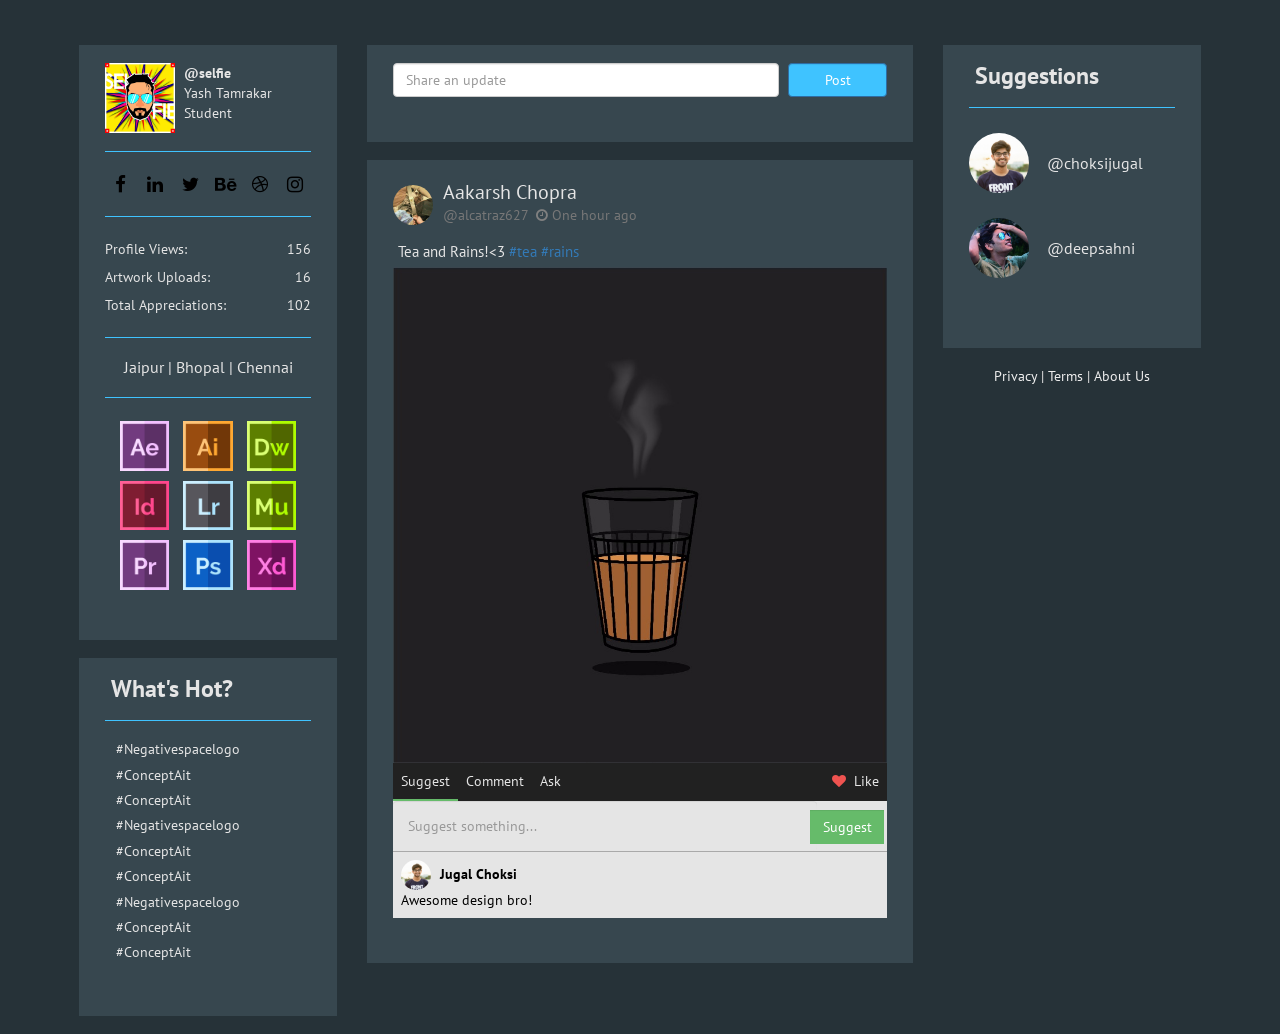
<file: homepage/homepage.html>
<html lang="en">
    <head>
        <meta charset="UTF-8">
        <meta name="viewport" content="width=device-width, initial-scale=1.0">
        <meta http-equiv="X-UA-Compatible" content="ie=edge">
        <link rel="stylesheet" href="https://maxcdn.bootstrapcdn.com/bootstrap/3.3.7/css/bootstrap.min.css">
        <link rel="stylesheet" href="homepage.css">
        <link rel="stylesheet" href="https://maxcdn.bootstrapcdn.com/font-awesome/4.7.0/css/font-awesome.min.css">
        <title>PostInc</title>
    </head>
    <body>
        <!-- <div class="nav">
    
        </div> -->
        <div class="main">
            <div class="col-lg-3 col-md-3 col-sm-6 sidebar">
                <div class="overview">
                        <div class="basic row">
                            <div class="col-xs-4 text-center">
                                <img class="profilepic" src="img/ProfilePic.jpg" alt="Profile Pic">
                            </div>
                            <div class="col-xs-8">
                                <b class="u_id">selfie</b><br>
                                <span class="u_name">Yash Tamrakar</span><br>
                                <span class="u_profession">Student</span>
                            </div>
                        </div>
                    <hr>
                    <div class="social">
                        <i class="fa fa-lg fa-facebook" aria-hidden="true"></i>
                        <i class="fa fa-lg fa-linkedin" aria-hidden="true"></i>
                        <i class="fa fa-lg fa-twitter" aria-hidden="true"></i>      
                        <i class="fa fa-lg fa-behance" aria-hidden="true"></i>
                        <i class="fa fa-lg fa-dribbble" aria-hidden="true"></i>
                        <i class="fa fa-lg fa-instagram" aria-hidden="true"></i>
                        <!-- <i class="fa fa-dribble" aria-hidden="true"></i> -->
                    </div>
                    <hr>
                    <!-- <br> -->
                    <div class="stats">
                        <div>
                            <div class="info">Profile Views: </div>
                            <div class="val">156</div>
                        </div>
                        <div>
                            <div class="info">Artwork Uploads: </div>
                            <div class="val">16</div>
                        </div>
                        <div>
                            <div class="info">Total Appreciations: </div>
                            <div class="val">102</div>
                        </div>
                    </div>
                    <!-- <br> -->
                    <hr>
                    <div class="location">Jaipur | Bhopal | Chennai</div>
                    <hr>
                    <div class="skills">
                        <img src="../icons/ae.png">
                        <img src="../icons/ai.png">
                        <img src="../icons/dw.png">
                        <img src="../icons/id.png">
                        <img src="../icons/lr.png">
                        <img src="../icons/mu.png">
                        <img src="../icons/pr.png">
                        <img src="../icons/ps.png">
                        <img src="../icons/xd.png">
                    </div>
                </div>
                <div class="whatshot">
                    <h3>What's Hot?</h3>
                    <hr>
                    <ul>
                        <!-- The CSS adds a # before the <li> by itself -->
                        <li>Negativespacelogo</li>
                        <li>ConceptAit</li>
                        <li>ConceptAit</li>
                        <li>Negativespacelogo</li>
                        <li>ConceptAit</li>
                        <li>ConceptAit</li>
                        <li>Negativespacelogo</li>
                        <li>ConceptAit</li>
                        <li>ConceptAit</li>
                    </ul>
                </div>
            </div>
            <!-- <div class="col-lg-1 col-md-hide col-sm-hide"></div> -->
            <div class="col-lg-3 col-md-3 col-sm-6 col-lg-push-6 col-md-push-6 col-sm-pull-0 sidebar afterright">
                <div>
                    <h3>Suggestions</h3>
                    <hr>
                    <a href="">
                        <div class="chip">
                            <img src="img/ProfilePic1.jpg" alt="Person" width="96" height="96">
                            <!-- Again, the @ will appear before this cuz of CSS -->
                            <span>choksijugal</span>
                        </div>
                    </a>
                    <a href="">
                        <div class="chip">
                            <img src="img/ProfilePic3.jpg" alt="Person" width="96" height="96">
                            <span>deepsahni</span>
                        </div>
                    </a>
                </div>
                <span class="legalstuff text-center"><a>Privacy</a> | <a>Terms</a> | <a>About Us</a></span>
            </div>
            <!-- <div class="col-lg-1 col-md-hide col-lg-push-1 col-sm-hide"></div> -->
            <div class="col-lg-6 col-md-6 col-sm-12 col-lg-pull-3 col-md-pull-3">
                <div class="status">
                    <form action="" class="form-inline">
                        <input type="text" class="form-control" placeholder="Share an update">
                        <button type="submit" class="form-control btn-primary">Post</button>
                    </form>
                </div>
                <!-- Add the list of posts here -->
                <div class="post" id="postID">
                    <div class="name">
                        <img src="img/ProfilePic2.jpg" alt="" class="postprofilepic">
                        <span>
                            Aakarsh Chopra<br>
                            <small class="text-muted">alcatraz627 
                                &nbsp;<i class="fa fa-clock-o" style="color: grey" aria-hidden="true"></i>
                                One hour ago</small>
                        </span>
                    </div>
                    <div class="posttext">
                        Tea and Rains!<3
                        #tea #rains
                    </div>
                    <div>
                        <div class="postimg">
                            <img src="img/tea.jpg" alt="" class="postimg">
                            <!-- Showing respective tabs via jQuery has been done. Just load the comments, suggestions 
                            and questions into the respective blocks down there in act_suggest, act_comment and act_ask-->
                            <div class="socialactions">
                                <div class="l" id="suggest">Suggest</div>
                                <div class="l" id="comment">Comment</div>
                                <div class="l" id="ask">Ask</div>
                                <div class="r">
                                    <i class="fa fa-heart" aria-hidden="true"></i>&nbsp;
                                     Like
                                </div>
                            </div>
                            <div class="actions">
                                <div class="inputbox form-inline">
                                    <input type="text" id="commentContent" class="form-control" placeholder="x Something...">
                                    <button id="btnAddComment" class="form-control btn-primary">Suggest</button>
                                </div>
                            <div class="act" id="act_suggest_postID">
    
                                <!-- This is a block of comment. Use it as a template while looping through comments -->
                                <div class="comment">
                                    <div class="comment_name">
                                        <img src="img/ProfilePic1.jpg" alt="" class="commentprofilepic">
                                        Jugal Choksi
                                    </div>
                                    <div class="commenttext">
                                        Awesome design bro!
                                    </div>
                                </div>
    
                            </div>
                            <div class="act" id="act_comment_postID">
                                Comment blocks go here
                            </div>
                            <div class="act" id="act_ask_postID">
                                Ask blocks go here
                            </div>
                            </div>
                        </div>
                    </div>
                </div>
            </div>
        </div>
        <script src="https://ajax.googleapis.com/ajax/libs/jquery/3.2.1/jquery.min.js"></script>
        <script src="https://maxcdn.bootstrapcdn.com/bootstrap/3.3.7/js/bootstrap.min.js"></script>
        <script>
            // $(function () {
            //     var sidebar = $('.sidebar');
            //     var top = sidebar.offset().top - parseFloat(sidebar.css('margin-top'));
    
            //     $(window).scroll(function (event) {
            //         var y = $(this).scrollTop();
            //         if (y >= top) {
            //             sidebar.addClass('fixed');
            //         } else {
            //             sidebar.removeClass('fixed');
            //         }
            //     });
            // });

            function hashup() {
                $("body").children().each(function() {
                    // Adds a hyperlink to every hashtagged word, continuing without spaces
                    $(this).html($(this).html().replace(/(#)([A-Z,a-z,0-9]+)\b/g,"<a href=\"trending_hashtags/$2\">$&</a>"));
                });
            }
            hashup();
            
            $('.socialactions>div.l').hover(function() {
                commentType= $(this).attr('id');
                $('.socialactions>div.l').removeClass('hovertab hovertab_suggest hovertab_comment hovertab_ask');
                $('#'+commentType).addClass('hovertab hovertab_'+commentType);
            });

            // $('.socialactions>div.l').mouseleave(function() {

            // });

            $('.socialactions>div.l').on('click', function() {
                var colors = {'suggest': 'suggestBtn',
                                'comment': 'commentBtn',
                                'ask': 'askBtn'};

                commentType= $(this).attr('id');
                console.log(commentType);
                console.log(colors[commentType]);
                var postID = $(this).parents('#postID').attr('id');

                // Fade out all the divs
                $('.act').fadeOut();

                // Fade in the tab which is demanded
                $('#act_'+commentType+'_'+postID).fadeIn();

                // Remove the selected underline from all other tab buttons
                $('.socialactions>div.l').removeClass('hovertab hovertab_suggest hovertab_comment hovertab_ask');
                $('#'+commentType).addClass('hovertab hovertab_'+commentType);

                // Comment button
                $('#btnAddComment').text(commentType.charAt(0).toUpperCase()+commentType.slice(1));
                $('#btnAddComment').removeClass('suggestBtn commentBtn askBtn').addClass(colors[commentType]);

                // Comment box placeholder
                $('#commentContent').attr('placeholder', commentType.charAt(0).toUpperCase()+commentType.slice(1)+' something...');
            });

            $('.l#suggest').trigger('click');

        </script>
    </body>
    </html>
</file>
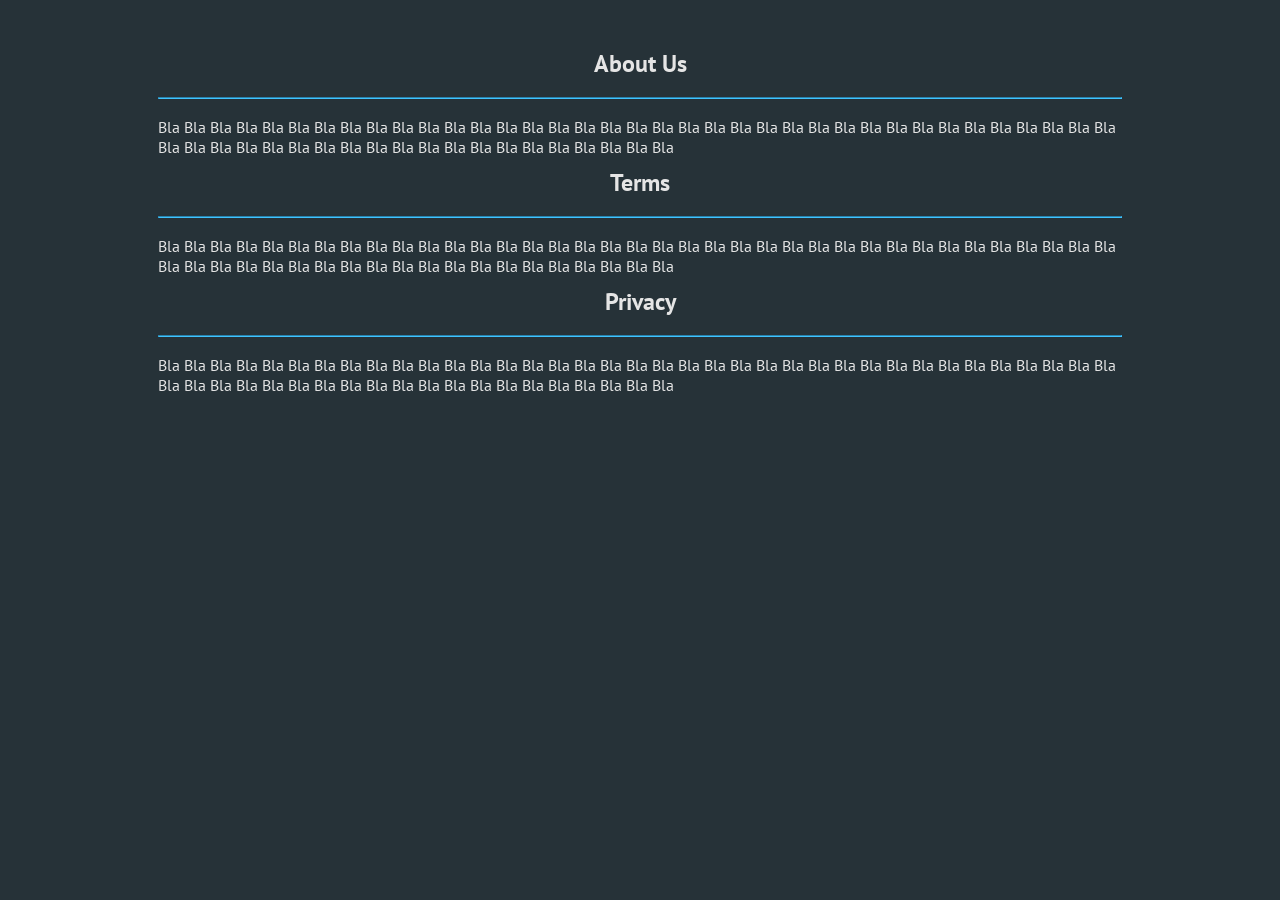
<file: legal/legal.html>
<!DOCTYPE html>
<html lang="en">
<head>
    <meta charset="UTF-8">
    <meta name="viewport" content="width=device-width, initial-scale=1.0">
    <meta http-equiv="X-UA-Compatible" content="ie=edge">
    <title>PostInc</title>
    <link rel="stylesheet" href="legal.css">
</head>
<body>
    <div class="main">
        <div>
            <h2>About Us</h2>
            <hr>
            <p>Bla Bla Bla Bla Bla Bla Bla Bla Bla Bla Bla Bla Bla Bla Bla Bla Bla Bla Bla Bla Bla Bla Bla Bla Bla Bla Bla Bla
                Bla Bla Bla Bla Bla Bla Bla Bla Bla Bla Bla Bla Bla Bla Bla Bla Bla Bla Bla Bla Bla Bla Bla Bla Bla Bla Bla
                Bla Bla </p>
        </div>
        <div>
            <h2>Terms</h2>
            <hr>
            <p>Bla Bla Bla Bla Bla Bla Bla Bla Bla Bla Bla Bla Bla Bla Bla Bla Bla Bla Bla Bla Bla Bla Bla Bla Bla Bla Bla Bla
                Bla Bla Bla Bla Bla Bla Bla Bla Bla Bla Bla Bla Bla Bla Bla Bla Bla Bla Bla Bla Bla Bla Bla Bla Bla Bla Bla
                Bla Bla </p>
        </div>
        <div>
            <h2>Privacy</h2>
            <hr>
            <p>Bla Bla Bla Bla Bla Bla Bla Bla Bla Bla Bla Bla Bla Bla Bla Bla Bla Bla Bla Bla Bla Bla Bla Bla Bla Bla Bla Bla
                Bla Bla Bla Bla Bla Bla Bla Bla Bla Bla Bla Bla Bla Bla Bla Bla Bla Bla Bla Bla Bla Bla Bla Bla Bla Bla Bla
                Bla Bla </p>
        </div>

    </div>
</body>
</html>
</file>
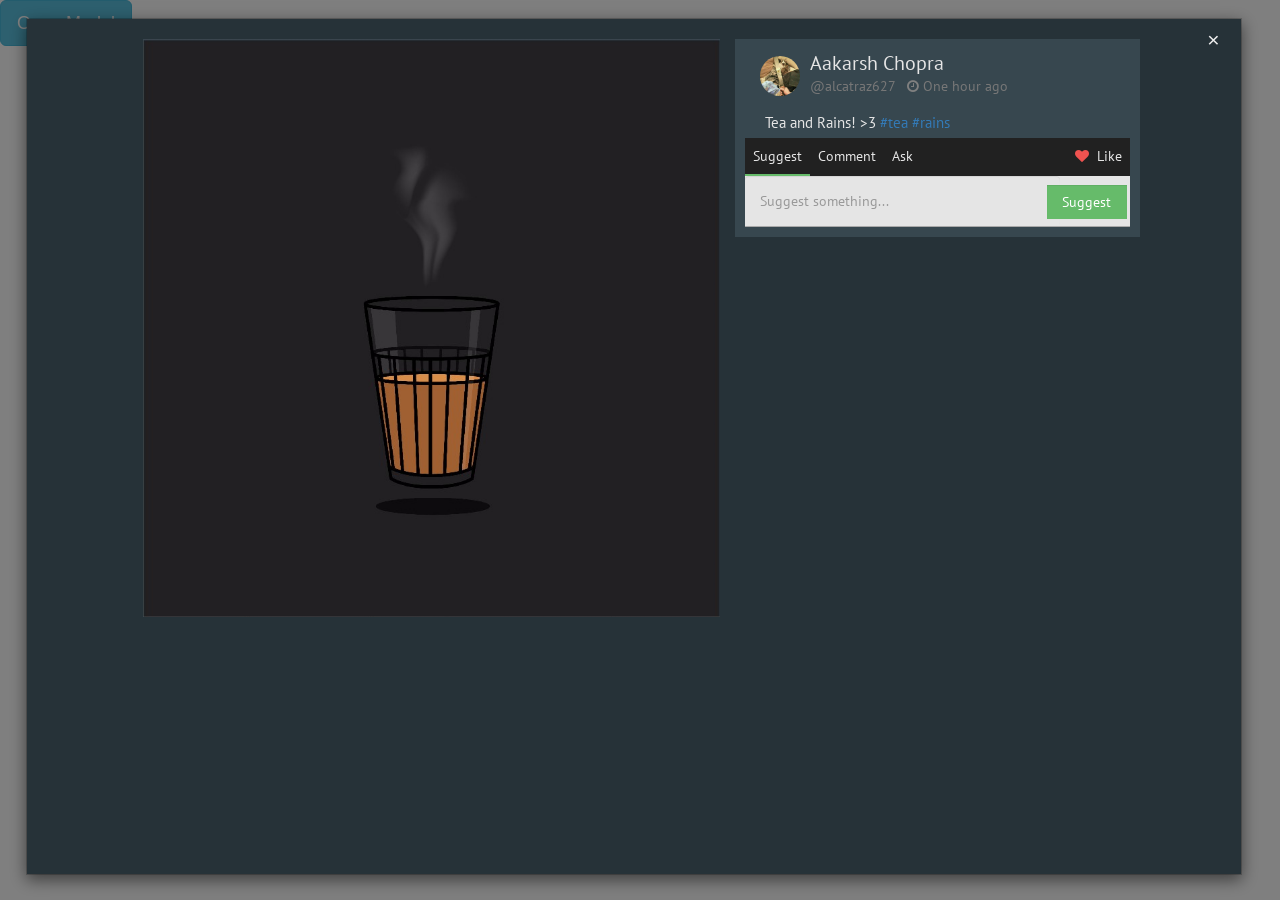
<file: poster/iframe.html>
<!DOCTYPE html>
<html lang="en">
<head>
    <meta charset="UTF-8">
    <meta name="viewport" content="width=device-width, initial-scale=1.0">
    <meta http-equiv="X-UA-Compatible" content="ie=edge">
    <title>Document</title>
    <link rel="stylesheet" href="https://maxcdn.bootstrapcdn.com/bootstrap/3.3.7/css/bootstrap.min.css">
    <link rel="stylesheet" href="https://maxcdn.bootstrapcdn.com/font-awesome/4.7.0/css/font-awesome.min.css">
    <style>
        * {
            padding: 0;
            margin: 0;
        }

        .modal-content
        {
            border-radius: 0px;
        }

        .modal-dialog {
            width: 95vw;
            margin: 2vh 2vw;
        }

        .modal-body>button {
            position: fixed;
            /* float: right; */
            right: 10px;
            background-color: rgba(0, 0, 0, 0);
            border: 0px;
            color: #eee;
            font-size: 150%;
            border-radius: 0px;
            transition: 0.2s all ease-in
        }

        .modal-body>button:hover {
            background-color: rgba(0, 0, 0, 0.2);
            color: #eee;
        }

        .modal-body {
            height: 95vh;
            padding: 0;
        }

        iframe {
            display: block;
            width: 100%;
            height: 100%;
        }

        ::-webkit-scrollbar-track {
            -webkit-box-shadow: inset 0 0 6px rgba(0, 0, 0, 0.3);
            border-radius: 10px;
            background-color: #F5F5F5;
        }

        ::-webkit-scrollbar {
            width: 12px;
            background-color: #F5F5F5;
        }

        ::-webkit-scrollbar-thumb {
            border-radius: 10px;
            -webkit-box-shadow: inset 0 0 6px rgba(0, 0, 0, .3);
            background-color: #D62929;
        }
    </style>
</head>
<body onload="$('#myModal').modal('show')">
    <!-- Trigger the modal with a button -->
    <button type="button" class="btn btn-info btn-lg" data-toggle="modal" data-target="#myModal">Open Modal</button>

    <!-- Modal -->
    <div id="myModal" class="modal fade" role="dialog">
        <div class="modal-dialog">

            <!-- Modal content-->
            <div class="modal-content">
                <!-- <div class="modal-header">
                    <button type="button" class="close" data-dismiss="modal">&times;</button>
                    <h4 class="modal-title">Modal Header</h4>
                </div> -->
                <div class="modal-body">
                    <button type="button" class="btn" data-dismiss="modal">&times;</button>
                    <iframe src="poster.html" frameborder="0"></iframe>
                </div>
                <!-- <div class="modal-footer">
                    <button type="button" class="btn btn-default" data-dismiss="modal">Close</button>
                </div> -->
            </div>

        </div>
    </div>
</body>
<script src="https://ajax.googleapis.com/ajax/libs/jquery/3.2.1/jquery.min.js"></script>
<script src="https://maxcdn.bootstrapcdn.com/bootstrap/3.3.7/js/bootstrap.min.js"></script>
</html>
</file>
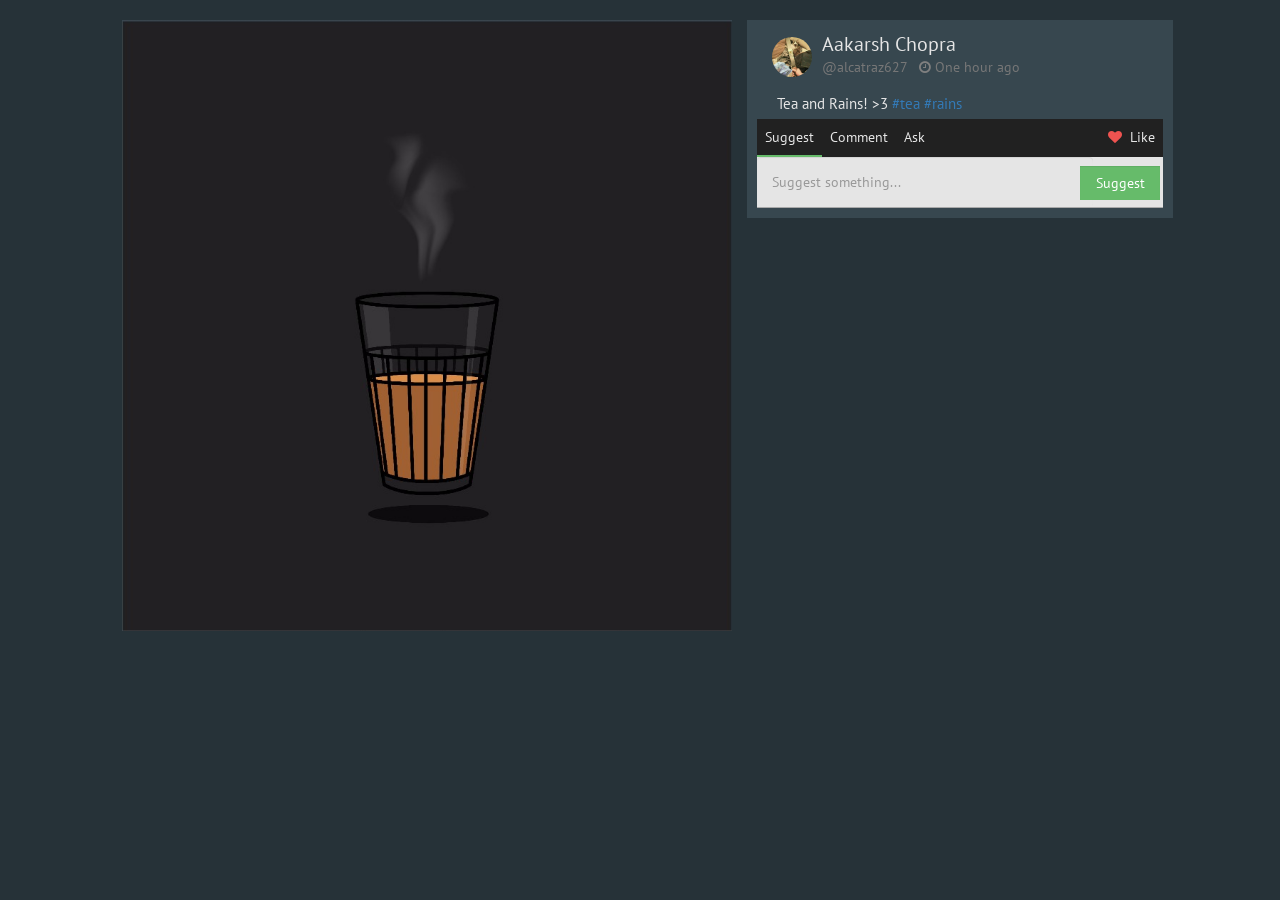
<file: poster/poster.html>
<html lang="en">

<head>
    <meta charset="UTF-8">
    <meta name="viewport" content="width=device-width, initial-scale=1.0">
    <meta http-equiv="X-UA-Compatible" content="ie=edge">
    <link rel="stylesheet" href="https://maxcdn.bootstrapcdn.com/bootstrap/3.3.7/css/bootstrap.min.css">
    <link rel="stylesheet" href="poster.css">
    <link rel="stylesheet" href="https://maxcdn.bootstrapcdn.com/font-awesome/4.7.0/css/font-awesome.min.css">
    <title>PostInc</title>
</head>

<body>
    <div class="main">
        <div class="col-md-1">
        </div>
        <div class="col-lg-6 col-md-6 col-sm-12 ">
            <div id="image">
                <div>
                    <div class="postimg">
                        <img src="img/tea.jpg" alt="" class="postimg">
                    </div>
                </div>
            </div>
        </div>
        <div class="col-lg-4 col-md-4 col-sm-12 commentbar">
            <div class="name">
                <img src="img/ProfilePic2.jpg" alt="" class="postprofilepic">
                <span>
                    Aakarsh Chopra
                    <br>
                    <small class="text-muted">alcatraz627 &nbsp;
                        <i class="fa fa-clock-o" style="color: grey" aria-hidden="true"></i>
                        One hour ago</small>
                </span>
            </div>
            <div class="posttext">
                Tea and Rains! &gt;3 #tea #rains </div>
            <div>
                <div class="postimg">
                    <div class="socialactions">
                        <div class="l" id="suggest">Suggest</div>
                        <div class="l" id="comment">Comment</div>
                        <div class="l" id="ask">Ask</div>
                        <div class="r">
                            <i class="fa fa-heart" aria-hidden="true"></i>&nbsp;
                             Like
                        </div>
                    </div>
                    <div class="actions">
                        <div class="inputbox form-inline">
                            <input type="text" id="commentContent" class="form-control" placeholder="x Something...">
                            <button id="btnAddComment" class="form-control btn-primary">Suggest</button>
                        </div>
                        <div class="act" id="act_suggest_postID">

                            <!-- This is a block of comment. Use it as a template while looping through comments -->
                            <div class="comment">
                                <div class="comment_name">
                                    <img src="img/ProfilePic1.jpg" alt="" class="commentprofilepic"> Jugal Choksi
                                </div>
                                <div class="commenttext">
                                    Awesome design bro!
                                </div>
                            </div>

                        </div>
                        <div class="act" id="act_comment_postID">
                            Comment blocks go here
                        </div>
                        <div class="act" id="act_ask_postID">
                            Ask blocks go here
                        </div>
                    </div>
                </div>
            </div>
        </div>
    </div>

    <script src="https://ajax.googleapis.com/ajax/libs/jquery/3.2.1/jquery.min.js"></script>
    <script src="https://maxcdn.bootstrapcdn.com/bootstrap/3.3.7/js/bootstrap.min.js"></script>
    <script>
            function hashup() {
                $("body").children().each(function() {
                    // Adds a hyperlink to every hashtagged word, continuing without spaces
                    $(this).html($(this).html().replace(/(#)([A-Z,a-z,0-9]+)\b/g,"<a href=\"trending_hashtags/$2\">$&</a>"));
                });
            }
            hashup();
            
            $('.socialactions>div.l').hover(function() {
                commentType= $(this).attr('id');
                $('.socialactions>div.l').removeClass('hovertab hovertab_suggest hovertab_comment hovertab_ask');
                $('#'+commentType).addClass('hovertab hovertab_'+commentType);
            });

            $('.socialactions>div.l').on('click', function() {
                var colors = {'suggest': 'suggestBtn',
                                'comment': 'commentBtn',
                                'ask': 'askBtn'};

                commentType= $(this).attr('id');
                console.log(commentType);
                console.log(colors[commentType]);
                var postID = $(this).parents('#postID').attr('id');

                // Fade out all the divs
                $('.act').fadeOut();

                // Fade in the tab which is demanded
                $('#act_'+commentType+'_'+postID).fadeIn();

                // Remove the selected underline from all other tab buttons
                $('.socialactions>div.l').removeClass('hovertab hovertab_suggest hovertab_comment hovertab_ask');
                $('#'+commentType).addClass('hovertab hovertab_'+commentType);

                // Comment button
                $('#btnAddComment').text(commentType.charAt(0).toUpperCase()+commentType.slice(1));
                $('#btnAddComment').removeClass('suggestBtn commentBtn askBtn').addClass(colors[commentType]);

                // Comment box placeholder
                $('#commentContent').attr('placeholder', commentType.charAt(0).toUpperCase()+commentType.slice(1)+' something...');
            });

            $('.l#suggest').trigger('click');
    </script>
</body>

</html>
</file>
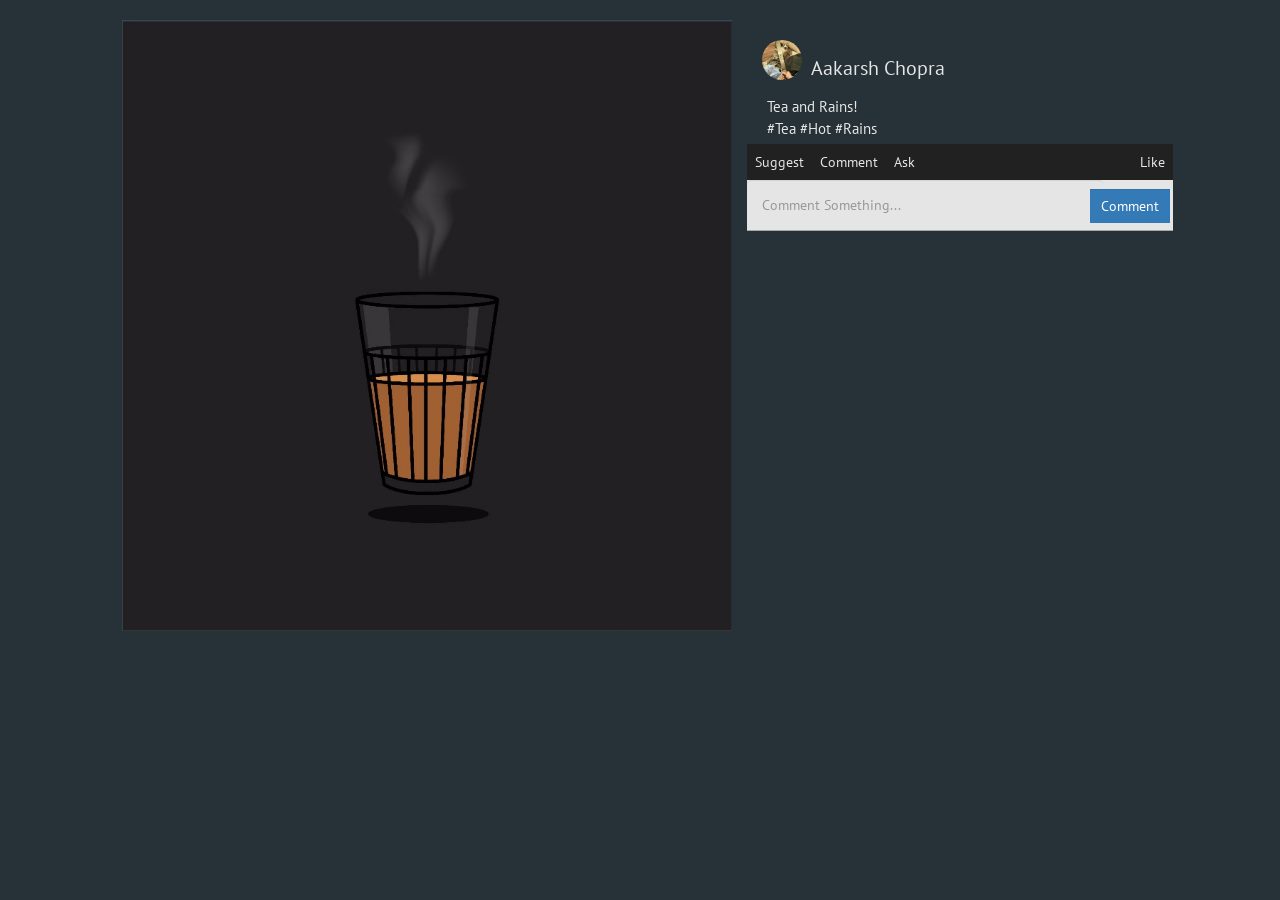
<file: poster/poster_bak.html>
<html lang="en">

<head>
    <meta charset="UTF-8">
    <meta name="viewport" content="width=device-width, initial-scale=1.0">
    <meta http-equiv="X-UA-Compatible" content="ie=edge">
    <link rel="stylesheet" href="https://maxcdn.bootstrapcdn.com/bootstrap/3.3.7/css/bootstrap.min.css">
    <link rel="stylesheet" href="poster.css">
    <link rel="stylesheet" href="https://maxcdn.bootstrapcdn.com/font-awesome/4.7.0/css/font-awesome.min.css">
    <title>PostInc</title>
</head>

<body>
    <!-- <div class="nav">
    
        </div> -->
    <div class="main">
        <div class="col-md-1">
        </div>
        <!-- <div class="col-lg-1 col-md-hide col-sm-hide"></div> -->

        <!-- <div class="col-lg-1 col-md-hide col-lg-push-1 col-sm-hide"></div> -->
        <div class="col-lg-6 col-md-6 col-sm-12 ">

            <!-- Add the list of posts here -->
            <div id="image">

                <div >
                    <div class="postimg">
                        <img src="img/tea.jpg" alt="" class="postimg">
                        <!-- Showing respective tabs via jQuery has been done. Just load the comments, suggestions 
                            and questions into the respective blocks down there in act_suggest, act_comment and act_ask-->

                    </div>
                </div>
            </div>
        </div>
    </div>
    <div class="col-lg-4 col-md-4 col-sm-12 sidebar afterright">
        <div>
            <div class="name">
                <img src="img/ProfilePic2.jpg" alt="" class="postprofilepic"> Aakarsh Chopra
            </div>
            <div class="posttext">
                Tea and Rains!
                <br>#Tea #Hot #Rains
            </div>
            <div class="socialactions">
                <div class="l" id="suggest">Suggest</div>
                <div class="l" id="comment">Comment</div>
                <div class="l" id="ask">Ask</div>
                <div class="r">
                    <!-- <i class="fa fa-heart" aria-hidden="true"></i> -->
                    Like
                </div>
            </div>
            <div class="actions">
                <div class="inputbox form-inline">
                    <input type="text" class="form-control" placeholder="Comment Something...">
                    <button class="form-control btn-primary">Comment</button>
                </div>
                <div class="act" id="act_suggest">

                    <!-- This is a block of comment. Use it as a template while looping through comments -->
                    <div class="comment">
                        <div class="comment_name">
                            <img src="img/ProfilePic1.jpg" alt="" class="commentprofilepic"> Jugal Choksi
                        </div>
                        <div class="commenttext">
                            Awesome design bro!
                        </div>
                    </div>

                </div>
                <div class="act" id="act_comment">
                    Comment blocks go here
                </div>
                <div class="act" id="act_ask">
                    Ask blocks go here
                </div>
            </div>
        </div>
    </div>
    <script src="https://ajax.googleapis.com/ajax/libs/jquery/3.2.1/jquery.min.js"></script>
    <script src="https://maxcdn.bootstrapcdn.com/bootstrap/3.3.7/js/bootstrap.min.js"></script>
    <script>
        // $(function () {
        //     var sidebar = $('.sidebar');
        //     var top = sidebar.offset().top - parseFloat(sidebar.css('margin-top'));

        //     $(window).scroll(function (event) {
        //         var y = $(this).scrollTop();
        //         if (y >= top) {
        //             sidebar.addClass('fixed');
        //         } else {
        //             sidebar.removeClass('fixed');
        //         }
        //     });
        // });
        $('.socialactions>div.l').click(function () {
            console.log($(this).attr('id'));
            $('.act').fadeOut();
            $('#act_' + $(this).attr('id')).fadeIn();
            $('.socialactions>div.l').removeClass('hovertab');
            $('#' + $(this).attr('id')).addClass('hovertab');
        });
    </script>
</body>

</html>
</file>
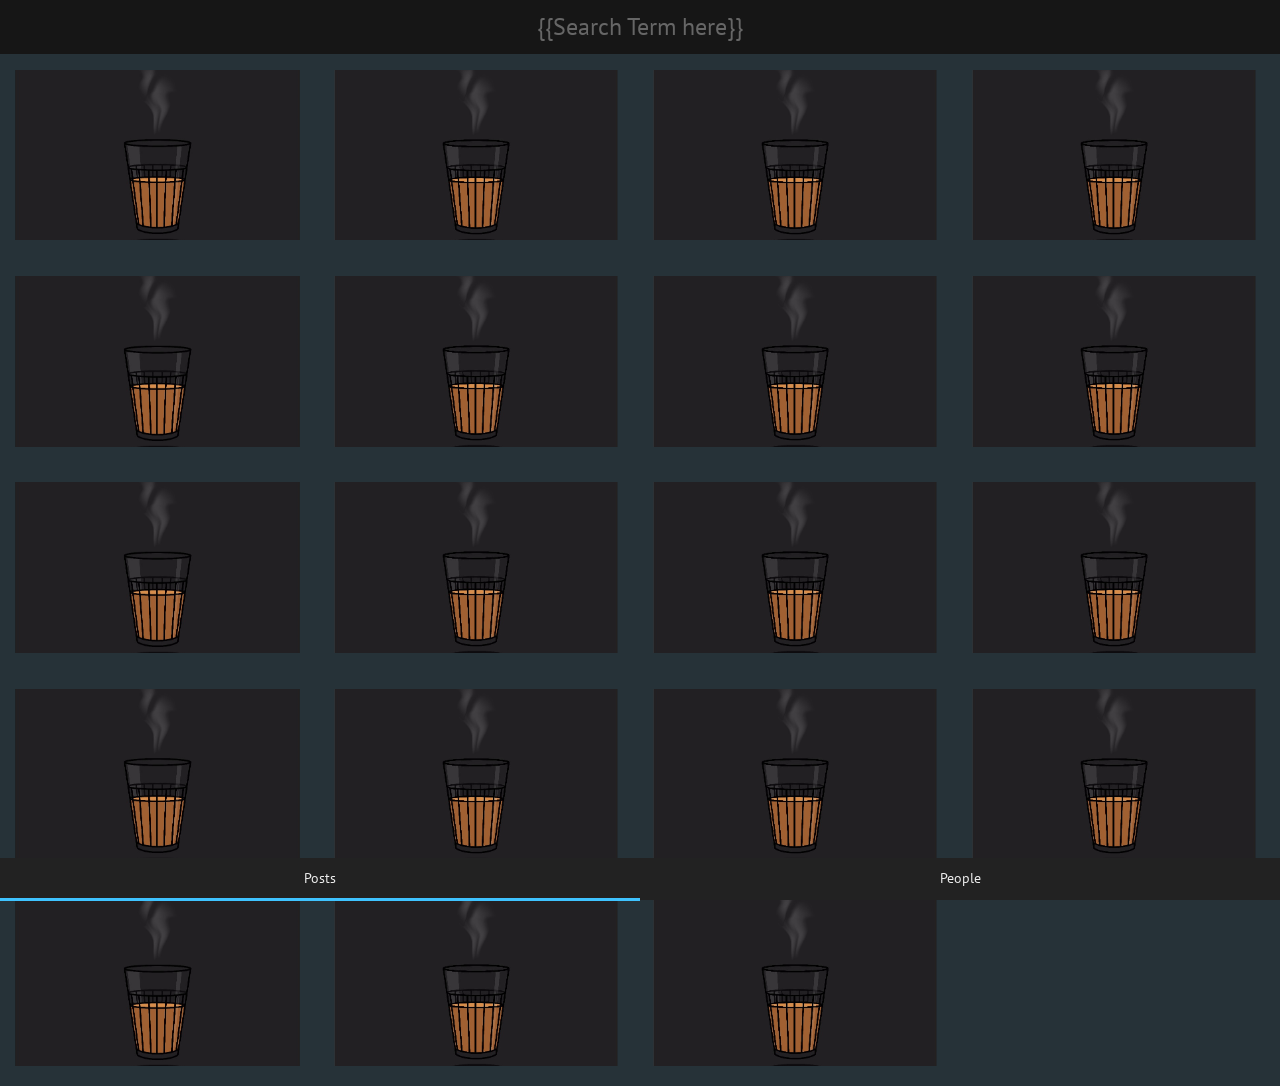
<file: search/search.html>
<html>

<head>
    <meta name="viewport" content="width=device-width, initial-scale=1, maximum-scale=1, user-scalable=no">
    <link rel="stylesheet" href="https://maxcdn.bootstrapcdn.com/bootstrap/3.3.7/css/bootstrap.min.css" integrity="sha384-BVYiiSIFeK1dGmJRAkycuHAHRg32OmUcww7on3RYdg4Va+PmSTsz/K68vbdEjh4u"
        crossorigin="anonymous">
    <link rel="stylesheet" href="https://cdnjs.cloudflare.com/ajax/libs/font-awesome/4.7.0/css/font-awesome.min.css">
    <link type="text/css" rel="stylesheet" href="search.css">
</head>

<body>
    <div id="top_bar">
        <div id="right_posts">
            {{Search Term here}}
        </div>
    </div>
    <div class="tab-content">
        <div id="posts" class="tabcontent tab-pane fade in active">
            <!-- Loop this as one search result -->
            <a href="#" id="tile_posts">
                <div class="overlay_posts">
                    <div id="author_posts">
                        <b>
                        <span id="name">Aakarsh Chopra<span><br>Tea and Rains!
                        </b>
                    </div>
                    <div id="stats_posts">
                        <i class="fa fa-eye"></i><br>102
                    </div>
                    <div id="stats_posts">
                        <i class="fa fa-comment"></i><br> 12
                    </div>
                    <div id="stats_posts">
                        <i class="fa fa-heart"></i><br>26
                    </div>
                </div>
            </a>
            <!-- End Loop-->
            <a href="#" id="tile_posts">
                <div class="overlay_posts">
                    <div id="author_posts">
                        <b>
                            <span id="name">Aakarsh Chopra<span><br>Tea and Rains!
                        </b>
                    </div>
                    <div id="stats_posts">
                        <i class="fa fa-eye"></i><br>102
                    </div>
                    <div id="stats_posts">
                        <i class="fa fa-comment"></i><br> 12
                    </div>
                    <div id="stats_posts">
                        <i class="fa fa-heart"></i><br>26
                    </div>
                </div>
            </a>
            <a href="#" id="tile_posts">
                <div class="overlay_posts">
                    <div id="author_posts">
                        <b>
                            <span id="name">Aakarsh Chopra<span><br>Tea and Rains!
                        </b>
                    </div>
                    <div id="stats_posts">
                        <i class="fa fa-eye"></i><br>102
                    </div>
                    <div id="stats_posts">
                        <i class="fa fa-comment"></i><br> 12
                    </div>
                    <div id="stats_posts">
                        <i class="fa fa-heart"></i><br>26
                    </div>
                </div>
            </a>
            <a href="#" id="tile_posts">
                <div class="overlay_posts">
                    <div id="author_posts">
                        <b>
                            <span id="name">Aakarsh Chopra<span><br>Tea and Rains!
                        </b>
                    </div>
                    <div id="stats_posts">
                        <i class="fa fa-eye"></i><br>102
                    </div>
                    <div id="stats_posts">
                        <i class="fa fa-comment"></i><br> 12
                    </div>
                    <div id="stats_posts">
                        <i class="fa fa-heart"></i><br>26
                    </div>
                </div>
            </a>
            <a href="#" id="tile_posts">
                <div class="overlay_posts">
                    <div id="author_posts">
                        <b>
                            <span id="name">Aakarsh Chopra<span><br>Tea and Rains!
                        </b>
                    </div>
                    <div id="stats_posts">
                        <i class="fa fa-eye"></i><br>102
                    </div>
                    <div id="stats_posts">
                        <i class="fa fa-comment"></i><br> 12
                    </div>
                    <div id="stats_posts">
                        <i class="fa fa-heart"></i><br>26
                    </div>
                </div>
            </a>
            <a href="#" id="tile_posts">
                <div class="overlay_posts">
                    <div id="author_posts">
                        <b>
                            <span id="name">Aakarsh Chopra<span><br>Tea and Rains!
                        </b>
                    </div>
                    <div id="stats_posts">
                        <i class="fa fa-eye"></i><br>102
                    </div>
                    <div id="stats_posts">
                        <i class="fa fa-comment"></i><br> 12
                    </div>
                    <div id="stats_posts">
                        <i class="fa fa-heart"></i><br>26
                    </div>
                </div>
            </a>
            <a href="#" id="tile_posts">
                <div class="overlay_posts">
                    <div id="author_posts">
                        <b>
                            <span id="name">Aakarsh Chopra<span><br>Tea and Rains!
                        </b>
                    </div>
                    <div id="stats_posts">
                        <i class="fa fa-eye"></i><br>102
                    </div>
                    <div id="stats_posts">
                        <i class="fa fa-comment"></i><br> 12
                    </div>
                    <div id="stats_posts">
                        <i class="fa fa-heart"></i><br>26
                    </div>
                </div>
            </a>
            <a href="#" id="tile_posts">
                <div class="overlay_posts">
                    <div id="author_posts">
                        <b>
                            <span id="name">Aakarsh Chopra<span><br>Tea and Rains!
                        </b>
                    </div>
                    <div id="stats_posts">
                        <i class="fa fa-eye"></i><br>102
                    </div>
                    <div id="stats_posts">
                        <i class="fa fa-comment"></i><br> 12
                    </div>
                    <div id="stats_posts">
                        <i class="fa fa-heart"></i><br>26
                    </div>
                </div>
            </a>
            <a href="#" id="tile_posts">
                <div class="overlay_posts">
                    <div id="author_posts">
                        <b>
                            <span id="name">Aakarsh Chopra<span><br>Tea and Rains!
                        </b>
                    </div>
                    <div id="stats_posts">
                        <i class="fa fa-eye"></i><br>102
                    </div>
                    <div id="stats_posts">
                        <i class="fa fa-comment"></i><br> 12
                    </div>
                    <div id="stats_posts">
                        <i class="fa fa-heart"></i><br>26
                    </div>
                </div>
            </a>
            <a href="#" id="tile_posts">
                <div class="overlay_posts">
                    <div id="author_posts">
                        <b>
                            <span id="name">Aakarsh Chopra<span><br>Tea and Rains!
                        </b>
                    </div>
                    <div id="stats_posts">
                        <i class="fa fa-eye"></i><br>102
                    </div>
                    <div id="stats_posts">
                        <i class="fa fa-comment"></i><br> 12
                    </div>
                    <div id="stats_posts">
                        <i class="fa fa-heart"></i><br>26
                    </div>
                </div>
            </a>
            <a href="#" id="tile_posts">
                <div class="overlay_posts">
                    <div id="author_posts">
                        <b>
                            <span id="name">Aakarsh Chopra<span><br>Tea and Rains!
                        </b>
                    </div>
                    <div id="stats_posts">
                        <i class="fa fa-eye"></i><br>102
                    </div>
                    <div id="stats_posts">
                        <i class="fa fa-comment"></i><br> 12
                    </div>
                    <div id="stats_posts">
                        <i class="fa fa-heart"></i><br>26
                    </div>
                </div>
            </a>
            <a href="#" id="tile_posts">
                <div class="overlay_posts">
                    <div id="author_posts">
                        <b>
                            <span id="name">Aakarsh Chopra<span><br>Tea and Rains!
                        </b>
                    </div>
                    <div id="stats_posts">
                        <i class="fa fa-eye"></i><br>102
                    </div>
                    <div id="stats_posts">
                        <i class="fa fa-comment"></i><br> 12
                    </div>
                    <div id="stats_posts">
                        <i class="fa fa-heart"></i><br>26
                    </div>
                </div>
            </a>
            <a href="#" id="tile_posts">
                <div class="overlay_posts">
                    <div id="author_posts">
                        <b>
                        <span id="name">Aakarsh Chopra<span><br>Tea and Rains!
                        </b>
                    </div>
                    <div id="stats_posts">
                        <i class="fa fa-eye"></i><br>102
                    </div>
                    <div id="stats_posts">
                        <i class="fa fa-comment"></i><br> 12
                    </div>
                    <div id="stats_posts">
                        <i class="fa fa-heart"></i><br>26
                    </div>
                </div>
            </a>
            <a href="#" id="tile_posts">
                <div class="overlay_posts">
                    <div id="author_posts">
                        <b>
                        <span id="name">Aakarsh Chopra<span><br>Tea and Rains!
                        </b>
                    </div>
                    <div id="stats_posts">
                        <i class="fa fa-eye"></i><br>102
                    </div>
                    <div id="stats_posts">
                        <i class="fa fa-comment"></i><br> 12
                    </div>
                    <div id="stats_posts">
                        <i class="fa fa-heart"></i><br>26
                    </div>
                </div>
            </a>
            <a href="#" id="tile_posts">
                <div class="overlay_posts">
                    <div id="author_posts">
                        <b>
                            <span id="name">Aakarsh Chopra<span><br>Tea and Rains!
                        </b>
                    </div>
                    <div id="stats_posts">
                        <i class="fa fa-eye"></i><br>102
                    </div>
                    <div id="stats_posts">
                        <i class="fa fa-comment"></i><br> 12
                    </div>
                    <div id="stats_posts">
                        <i class="fa fa-heart"></i><br>26
                    </div>
                </div>
            </a>
            <a href="#" id="tile_posts">
                <div class="overlay_posts">
                    <div id="author_posts">
                        <b>
                        <span id="name">Aakarsh Chopra<span><br>Tea and Rains!
                        </b>
                    </div>
                    <div id="stats_posts">
                        <i class="fa fa-eye"></i><br>102
                    </div>
                    <div id="stats_posts">
                        <i class="fa fa-comment"></i><br> 12
                    </div>
                    <div id="stats_posts">
                        <i class="fa fa-heart"></i><br>26
                    </div>
                </div>
            </a>
            <a href="#" id="tile_posts">
                <div class="overlay_posts">
                    <div id="author_posts">
                        <b>
                            <span id="name">Aakarsh Chopra<span><br>Tea and Rains!
                        </b>
                    </div>
                    <div id="stats_posts">
                        <i class="fa fa-eye"></i><br>102
                    </div>
                    <div id="stats_posts">
                        <i class="fa fa-comment"></i><br> 12
                    </div>
                    <div id="stats_posts">
                        <i class="fa fa-heart"></i><br>26
                    </div>
                </div>
            </a>
            <a href="#" id="tile_posts">
                <div class="overlay_posts">
                    <div id="author_posts">
                        <b>
                        <span id="name">Aakarsh Chopra<span><br>Tea and Rains!
                    </b>
                    </div>
                    <div id="stats_posts">
                        <i class="fa fa-eye"></i><br>102
                    </div>
                    <div id="stats_posts">
                        <i class="fa fa-comment"></i><br> 12
                    </div>
                    <div id="stats_posts">
                        <i class="fa fa-heart"></i><br>26
                    </div>
                </div>
            </a>
            <a href="#" id="tile_posts">
                <div class="overlay_posts">
                    <div id="author_posts">
                        <b>
                            <span id="name">Aakarsh Chopra<span><br>Tea and Rains!
                                                                </b>
                    </div>
                    <div id="stats_posts">
                        <i class="fa fa-eye"></i><br>102
                    </div>
                    <div id="stats_posts">
                        <i class="fa fa-comment"></i><br> 12
                    </div>
                    <div id="stats_posts">
                        <i class="fa fa-heart"></i><br>26
                    </div>
                </div>
            </a>
        </div>
        <div id="people" class="tabcontent tab-pane fade">
                <a href="#" id="tile1_people">
                        <div class="overlay1_people">
                            <img src="img/ProfilePic.jpg" id="user_pic">
                            <div>@selfie
                                <br>
                                <span id="username_people"> Yash Tamrakar</span>
                            </div>
                        </div>
                    </a>
                    <a href="#" id="tile_people">
                        <div class="overlay_people">
                            <div id="author_people">
                                <b>
                                    <span id="name">Aakarsh Chopra
                                        <span>
                                            <br>Tea and Rains!
                                </b>
                            </div>
                            <div id="stats_people">
                                <i class="fa fa-eye"></i>
                                <br>102
                            </div>
                            <div id="stats_people">
                                <i class="fa fa-comment"></i>
                                <br> 12
                            </div>
                            <div id="stats_people">
                                <i class="fa fa-heart"></i>
                                <br>26
                            </div>
                        </div>
                    </a>
                    <a href="#" id="tile_people">
                        <div class="overlay_people">
                            <div id="author_people">
                                <b>
                                    <span id="name">Aakarsh Chopra
                                        <span>
                                            <br>Tea and Rains!
                                </b>
                            </div>
                            <div id="stats_people">
                                <i class="fa fa-eye"></i>
                                <br>102
                            </div>
                            <div id="stats_people">
                                <i class="fa fa-comment"></i>
                                <br> 12
                            </div>
                            <div id="stats_people">
                                <i class="fa fa-heart"></i>
                                <br>26
                            </div>
                        </div>
                    </a>
                    <a href="#" id="tile_people">
                        <div class="overlay_people">
                            <div id="author_people">
                                <b>
                                    <span id="name">Aakarsh Chopra
                                        <span>
                                            <br>Tea and Rains!
                                </b>
                            </div>
                            <div id="stats_people">
                                <i class="fa fa-eye"></i>
                                <br>102
                            </div>
                            <div id="stats_people">
                                <i class="fa fa-comment"></i>
                                <br> 12
                            </div>
                            <div id="stats_people">
                                <i class="fa fa-heart"></i>
                                <br>26
                            </div>
                        </div>
                    </a>
                    <a href="#" id="tile_people" class="last_tile_people">
                        <div class="overlay_people">
                            <div id="author_people">
                                <b>
                                    <span id="name">Aakarsh Chopra
                                        <span>
                                            <br>Tea and Rains!
                                </b>
                            </div>
                            <div id="stats_people">
                                <i class="fa fa-eye"></i>
                                <br>102
                            </div>
                            <div id="stats_people">
                                <i class="fa fa-comment"></i>
                                <br> 12
                            </div>
                            <div id="stats_people">
                                <i class="fa fa-heart"></i>
                                <br>26
                            </div>
                        </div>
                    </a>
                    <!-- Row Ends Here -->
                    <a href="#" id="tile1_people">
                        <div class="overlay1_people">
                            <img src="img/ProfilePic1.jpg" id="user_pic">
                            <div>@choksijugal
                                <br>
                                <span id="username_people"> Jugal Choksi</span>
                            </div>
                        </div>
                    </a>
                    <a href="#" id="tile_people">
                        <div class="overlay_people">
                            <div id="author_people">
                                <b>
                                    <span id="name">Aakarsh Chopra
                                        <span>
                                            <br>Tea and Rains!
                                </b>
                            </div>
                            <div id="stats_people">
                                <i class="fa fa-eye"></i>
                                <br>102
                            </div>
                            <div id="stats_people">
                                <i class="fa fa-comment"></i>
                                <br> 12
                            </div>
                            <div id="stats_people">
                                <i class="fa fa-heart"></i>
                                <br>26
                            </div>
                        </div>
                    </a>
                    <a href="#" id="tile_people">
                        <div class="overlay_people">
                            <div id="author_people">
                                <b>
                                    <span id="name">Aakarsh Chopra
                                        <span>
                                            <br>Tea and Rains!
                                </b>
                            </div>
                            <div id="stats_people">
                                <i class="fa fa-eye"></i>
                                <br>102
                            </div>
                            <div id="stats_people">
                                <i class="fa fa-comment"></i>
                                <br> 12
                            </div>
                            <div id="stats_people">
                                <i class="fa fa-heart"></i>
                                <br>26
                            </div>
                        </div>
                    </a>
                    <a href="#" id="tile_people">
                        <div class="overlay_people">
                            <div id="author_people">
                                <b>
                                    <span id="name">Aakarsh Chopra
                                        <span>
                                            <br>Tea and Rains!
                                </b>
                            </div>
                            <div id="stats_people">
                                <i class="fa fa-eye"></i>
                                <br>102
                            </div>
                            <div id="stats_people">
                                <i class="fa fa-comment"></i>
                                <br> 12
                            </div>
                            <div id="stats_people">
                                <i class="fa fa-heart"></i>
                                <br>26
                            </div>
                        </div>
                    </a>
                    <a href="#" id="tile_people" class="last_tile_people">
                        <div class="overlay_people">
                            <div id="author_people">
                                <b>
                                    <span id="name">Aakarsh Chopra
                                        <span>
                                            <br>Tea and Rains!
                                </b>
                            </div>
                            <div id="stats_people">
                                <i class="fa fa-eye"></i>
                                <br>102
                            </div>
                            <div id="stats_people">
                                <i class="fa fa-comment"></i>
                                <br> 12
                            </div>
                            <div id="stats_people">
                                <i class="fa fa-heart"></i>
                                <br>26
                            </div>
                        </div>
                    </a>
                    <a href="#" id="tile1_people">
                        <div class="overlay1_people">
                            <img src="img/ProfilePic2.jpg" id="user_pic">
                            <div>@alcatraz
                                <br>
                                <span id="username_people">Aakarsh Chopra</span>
                            </div>
                        </div>
                    </a>
                    <a href="#" id="tile_people">
                        <div class="overlay_people">
                            <div id="author_people">
                                <b>
                                    <span id="name">Aakarsh Chopra
                                        <span>
                                            <br>Tea and Rains!
                                </b>
                            </div>
                            <div id="stats_people">
                                <i class="fa fa-eye"></i>
                                <br>102
                            </div>
                            <div id="stats_people">
                                <i class="fa fa-comment"></i>
                                <br> 12
                            </div>
                            <div id="stats_people">
                                <i class="fa fa-heart"></i>
                                <br>26
                            </div>
                        </div>
                    </a>
                    <a href="#" id="tile_people">
                        <div class="overlay_people">
                            <div id="author_people">
                                <b>
                                    <span id="name">Aakarsh Chopra
                                        <span>
                                            <br>Tea and Rains!
                                </b>
                            </div>
                            <div id="stats_people">
                                <i class="fa fa-eye"></i>
                                <br>102
                            </div>
                            <div id="stats_people">
                                <i class="fa fa-comment"></i>
                                <br> 12
                            </div>
                            <div id="stats_people">
                                <i class="fa fa-heart"></i>
                                <br>26
                            </div>
                        </div>
                    </a>
                    <a href="#" id="tile_people">
                        <div class="overlay_people">
                            <div id="author_people">
                                <b>
                                    <span id="name">Aakarsh Chopra
                                        <span>
                                            <br>Tea and Rains!
                                </b>
                            </div>
                            <div id="stats_people">
                                <i class="fa fa-eye"></i>
                                <br>102
                            </div>
                            <div id="stats_people">
                                <i class="fa fa-comment"></i>
                                <br> 12
                            </div>
                            <div id="stats_people">
                                <i class="fa fa-heart"></i>
                                <br>26
                            </div>
                        </div>
                    </a>
                    <a href="#" id="tile_people" class="last_tile_people">
                        <div class="overlay_people">
                            <div id="author_people">
                                <b>
                                    <span id="name">Aakarsh Chopra
                                        <span>
                                            <br>Tea and Rains!
                                </b>
                            </div>
                            <div id="stats_people">
                                <i class="fa fa-eye"></i>
                                <br>102
                            </div>
                            <div id="stats_people">
                                <i class="fa fa-comment"></i>
                                <br> 12
                            </div>
                            <div id="stats_people">
                                <i class="fa fa-heart"></i>
                                <br>26
                            </div>
                        </div>
                    </a>
                        
        </div>
    </div>
        <ul class="nav nav-tabs nav-tabs-justified searchNav">
            <li class="active "><a data-toggle="tab" href="#posts">Posts</a></li>
            <li><a data-toggle="tab" href="#people">People</a></li>
        </ul>
    
</body>
<script src="https://ajax.googleapis.com/ajax/libs/jquery/3.2.1/jquery.min.js"></script>
<script src="https://maxcdn.bootstrapcdn.com/bootstrap/3.3.7/js/bootstrap.min.js"></script>
<script>
</script>
</html>
</file>
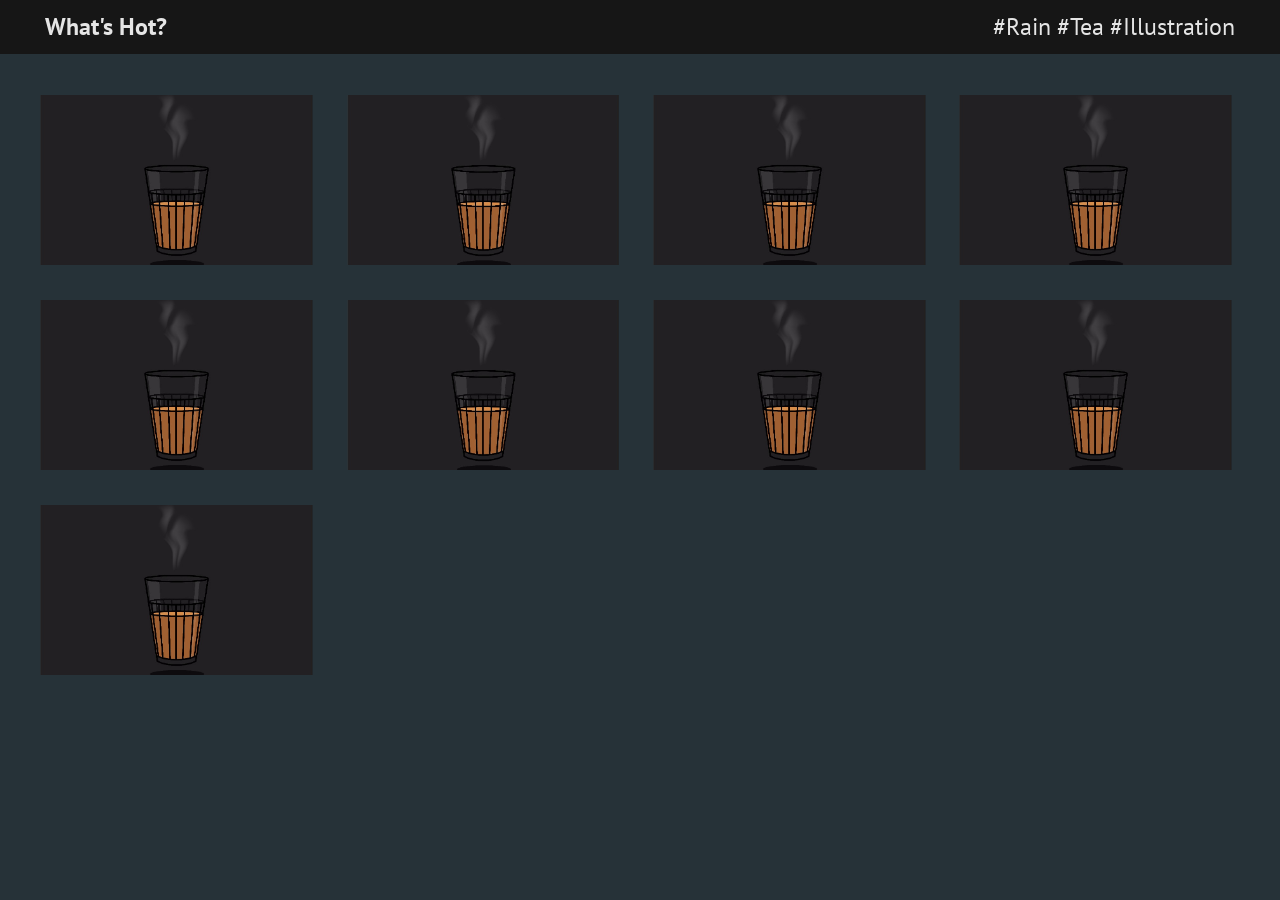
<file: trending/trending.html>
<html>

<head>
    <meta name="viewport" content="width=device-width, initial-scale=1, maximum-scale=1, user-scalable=no">
    <link rel="stylesheet" href="https://maxcdn.bootstrapcdn.com/bootstrap/3.3.7/css/bootstrap.min.css" integrity="sha384-BVYiiSIFeK1dGmJRAkycuHAHRg32OmUcww7on3RYdg4Va+PmSTsz/K68vbdEjh4u"
        crossorigin="anonymous">
    <link rel="stylesheet" href="https://cdnjs.cloudflare.com/ajax/libs/font-awesome/4.7.0/css/font-awesome.min.css">
    <link type="text/css" rel="stylesheet" href="trending.css">
</head>

<body>
    <div id="top_bar">
        <div id="left">
            <b>
                    What's Hot?
                </b>
        </div>
        <div id="right">
            #Rain #Tea #Illustration
        </div>
    </div>
    <div id="results">
        <!-- Loop this as one search result -->
        <a href="#" id="tile">
            <div class="overlay">
                <div id="author">
                    <b>
                       <span id="name">Aakarsh Chopra</span></b><br>Tea and Rains!
                    
                </div>
                <div id="stats">
                    <i class="fa fa-eye"></i><br>102
                </div>
                <div id="stats">
                    <i class="fa fa-comment"></i><br> 12
                </div>
                <div id="stats">
                    <i class="fa fa-heart"></i><br>26
                </div>
            </div>
        </a>
        <!-- End Loop-->
        <a href="#" id="tile">
            <div class="overlay">
                <div id="author">
                    <b>
                       <span id="name">Aakarsh Chopra</span></b><br>Tea and Rains!
                    </b>
                </div>
                <div id="stats">
                    <i class="fa fa-eye"></i><br>102
                </div>
                <div id="stats">
                    <i class="fa fa-comment"></i><br> 12
                </div>
                <div id="stats">
                    <i class="fa fa-heart"></i><br>26
                </div>
            </div>
        </a>
        <a href="#" id="tile">
            <div class="overlay">
                <div id="author">
                    <b>
                       <span id="name">Aakarsh Chopra</span></b><br>Tea and Rains!
                    </b>
                </div>
                <div id="stats">
                    <i class="fa fa-eye"></i><br>102
                </div>
                <div id="stats">
                    <i class="fa fa-comment"></i><br> 12
                </div>
                <div id="stats">
                    <i class="fa fa-heart"></i><br>26
                </div>
            </div>
        </a>
        <a href="#" id="tile">
            <div class="overlay">
                <div id="author">
                    <b>
                       <span id="name">Aakarsh Chopra</span></b><br>Tea and Rains!
                    </b>
                </div>
                <div id="stats">
                    <i class="fa fa-eye"></i><br>102
                </div>
                <div id="stats">
                    <i class="fa fa-comment"></i><br> 12
                </div>
                <div id="stats">
                    <i class="fa fa-heart"></i><br>26
                </div>
            </div>
        </a>
        <a href="#" id="tile">
            <div class="overlay">
                <div id="author">
                    <b>
                       <span id="name">Aakarsh Chopra</span></b><br>Tea and Rains!
                    </b>
                </div>
                <div id="stats">
                    <i class="fa fa-eye"></i><br>102
                </div>
                <div id="stats">
                    <i class="fa fa-comment"></i><br> 12
                </div>
                <div id="stats">
                    <i class="fa fa-heart"></i><br>26
                </div>
            </div>
        </a>
        <a href="#" id="tile">
            <div class="overlay">
                <div id="author">
                    <b>
                       <span id="name">Aakarsh Chopra</span></b><br>Tea and Rains!
                    </b>
                </div>
                <div id="stats">
                    <i class="fa fa-eye"></i><br>102
                </div>
                <div id="stats">
                    <i class="fa fa-comment"></i><br> 12
                </div>
                <div id="stats">
                    <i class="fa fa-heart"></i><br>26
                </div>
            </div>
        </a>
        <a href="#" id="tile">
            <div class="overlay">
                <div id="author">
                    <b>
                       <span id="name">Aakarsh Chopra</span></b><br>Tea and Rains!
                    </b>
                </div>
                <div id="stats">
                    <i class="fa fa-eye"></i><br>102
                </div>
                <div id="stats">
                    <i class="fa fa-comment"></i><br> 12
                </div>
                <div id="stats">
                    <i class="fa fa-heart"></i><br>26
                </div>
            </div>
        </a>
        <a href="#" id="tile">
            <div class="overlay">
                <div id="author">
                    <b>
                       <span id="name">Aakarsh Chopra</span></b><br>Tea and Rains!
                   </b>
                </div>
                <div id="stats">
                    <i class="fa fa-eye"></i><br>102
                </div>
                <div id="stats">
                    <i class="fa fa-comment"></i><br> 12
                </div>
                <div id="stats">
                    <i class="fa fa-heart"></i><br>26
                </div>
            </div>
        </a>
        <a href="#" id="tile">
            <div class="overlay">
                <div id="author">
                    <b>
                       <span id="name">Aakarsh Chopra</span></b><br>Tea and Rains!
                                                            </b>
                </div>
                <div id="stats">
                    <i class="fa fa-eye"></i><br>102
                </div>
                <div id="stats">
                    <i class="fa fa-comment"></i><br> 12
                </div>
                <div id="stats">
                    <i class="fa fa-heart"></i><br>26
                </div>
            </div>
        </a>

    </div>
</body>

</html>
</file>
<file: css/poster.css>
@import url('https://fonts.googleapis.com/css?family=PT+Sans');
/* @import url('https://fonts.googleapis.com/css?family=PT+Sans+Narrow'); */
body {
    
    background: #263238;
}
* {
    margin: 0px;
    padding: 0px;
    color: #e5e5e5;
    font-family: 'PT Sans', sans-serif;
    /* font-family: 'PT Sans Narrow', sans-serif; */    
}

.sidebar {
    background: #37474f;
    margin-top: 16px;
    padding: 10px 25px;
}

div.main {
    /* background-color: #263238; */
    /* height: 90vh; */
    padding: 3vh 1vw;
}

div.main > div.col-sm-3 {
    position: sticky;
    top: 0;
}

/* div.main > div:nth-child(odd) > div */
div.main > div > div
{
    background-color: none;
    padding: 3vh 2vw 5vh 2vw;
    margin: 2vh 0;
    border: none;
}

/* div.main > div:nth-child(odd) > div > ul */
div.main > div > div > ul
{
    margin: 1vh 0.5vw;
}

hr {
    border-color: #3fc3ff;
    background-color: #3fc3ff;
    color: #3fc3ff;
    margin: 1vh 0;
}

.chip {
    width: 100%;
    /* align-content: center; */
    /* display: inline-block; */
    padding: 0 30px;
    height: 60px;
    font-size: 16px;
    line-height: 60px;
    border-radius: 30px;
    margin: 25px 0px;
}

.chip:hover {
    background-color: grey;
}

.chip>img {
    float: left;
    margin: -10px 15px 0 -40px;
    height: 80px;
    width: 80px;
    border-radius: 50%;
}
.chip>span::before
{
    content: "@";
}

div.status > form
{
    position:relative;
    overflow:hidden;
    white-space: nowrap;
}

div.status > form > input.form-control
{
    width: 78%;
    margin: 0;
    display: inline-block;
    overflow: hidden;
}
div.status > form > button.form-control
{
    width: 20%;
    margin: 0;
    background-color: #3fc3ff!important;
    display: inline;
    float: right;
    position:absolute;
    top:0;
    right:0;
}

div.name
{
    font-size: 140%;
}

.postprofilepic
{
    vertical-align: middle;
    height: 40px;
    border-radius: 40px;
    margin-right: 10px;
}

.posttext
{
    padding: 13px 5px 5px 5px;
    font-size: 110%;
}
.postimg>img {
max-height: 100%;
max-width: 100%;
}

.socialactions {
    background-color: #212121;
    clear: both;
    overflow: hidden;
    margin: 0px -25px;
}

div.socialactions > div
{
    float: left;
    padding: 8px;
    cursor: pointer;
    /* margin: 1px; */
    /* border: thin #e5e5e5 solid; */
}


div.socialactions > div:hover, .hovertab
{
    border-width: 0 0 2px 0;
    border-color: #3fc3ff;
    border-style: solid;
}

.socialactions > div.r
{
    float: right;
}

.socialactions > div.r::before
{
    content: 'â™¡';
    font-size: 150%;
    line-height: 10px;
    align-content: center!important;
}

.act
{
    color: #333;
    display: none;
}

.actions,.inputbox>input.form-control {
    background-color: #e5e5e5!important;
}
.actions {
    margin: 0px -25px;
}

.inputbox {
    color: darkgray!important;
    white-space: nowrap;
    position:relative;
    overflow:hidden;
    border-width: 0 0 1.4px 0;
    border-color: darkgray;
    border-style: solid;
    /* align-content: center; */
}

.inputbox >input.form-control {
    padding: 25px 15px;
    width: calc(100% - 70px);
    border: 0px;
    display: inline-block;
    overflow: hidden;
    color: darkgray!important;
    transition: 0.2s all ease-in; 
}

.inputbox >input.form-control:focus {
    /* background-color: white!important; */
    border-style: none;
    color: black!important;
}

.inputbox >button
{
    background-color: #3fc3ff!important;
    border: 0px;
    padding: 4px 4px;
    margin: 9px 3px;
    display: inline;
    position:absolute;
    /* width: 40px; */
    top:0;
    right:0;
}

.comment
{
    padding: 8px;
}

.commentprofilepic
{
    vertical-align: middle;
    height: 30px;
    border-radius: 40px;
    margin-right: 5px;
}

.comment_name
{
    color: black;
    font-weight: 600;
}
.commenttext
{
    color: black;
}

/* Added to adapt the header for this page */
#message, .media-heading>b, #notification, #notification>b, #message_date, #uname
{
    color: #333!important;
}
</file>
<file: discover/discover.css>
@import url('https://fonts.googleapis.com/css?family=PT+Sans');

body {
    
    background: #263238;
}
* {
    margin: 0px;
    padding: 0px;
    color: #e5e5e5;
    font-family: 'PT Sans', sans-serif;
    /* font-family: 'PT Sans Narrow', sans-serif; */    
}
  
  .image {
    display: block;
    width: 100%;
    height: auto;
  }
  
  .overlay {
    position: absolute;
    /* top: 0;
    bottom: 0;
    left: 0; */
    /* right: 0; */
    height: 13.33vw;
    width: 16.4%;
    opacity: 0;
    transition: .25s ease-in-out;
    background-color: rgba(0,0,0,0.6);
  }
  .overlay1 {
    position: absolute;
    text-align: center;
    height: 10.1vw;
    width: 11.5%;
    transition: .25s ease-in-out;
    background-color: none;
  }
  #tile:hover .overlay {
    opacity: 1;
  }
  #tile2:hover .overlay {
    opacity: 1;
  }
  
  .text {
    color: white;
    font-size: 20px;
    position: absolute;
    float: center;
  }

  #top_bar {
      background: rgb(22,22,22);
      width:100%;
      padding: 10px 3.5%;
      font-size: 24px;
  }
  #left {
      display: inline-block;
  }
  #right {
      text-align: center;;
  }
  #results {
      width: 100%;
      padding: 2vw 2%;
      margin: 0px;
  }
  #tile {
    height: 13.33vw;
    width: 17%;
    background: url('img/tea.jpg');
    display: inline-block;
    margin: 1vw 1.2%;
    background-size: cover;
    background-position: center;
  }
  #tile2 .overlay {
      text-align: center !important;
      padding-top: 5.5vw;
      font-size: 1.5vw;
      width: 16.25%;
      height: 13.2vw;
  }
  #tile1 {
    height: 10.2vw;
    width: 12%;
    background: rgb(22,22,22);
    display: inline-block;
    margin: 2.7vw 3.7%;
    background-size: cover;
    background-position: center;
  }
  #tile2 {
    height: 13.33vw;
    width: 17%;
    background: url('img/tea.jpg');
    display: inline-block;
    margin: 1vw 1.2%;
    background-size: cover;
    background-position: center;
  }
  #stats {
      width: 33.33%;
      float: left;
      display: inline-block;
      text-align: center;
      margin-top: 3.5vw;
  }
  #stats>i {
      font-size: 1.5vw;
      margin-bottom: 0.35vw;
  }
  #author {
      margin: 1vw;
      font-size: 1.25vw;  
  }
img#user_pic {
    border-radius: 50%;
    height:5vw;
    float: center;
    margin-top: 1vw;
    margin-bottom: 0.4vw;
}
#user {
    font-weight: bold;
    font-size: 16px;
}
#username {
    font-weight: normal;
    font-size: 13px;
}
#row {
    display: inline;
}
.mobile_show {
    display: none !important;
}

  @media only screen and (max-width: 786px) {
      #top_bar {
        display: none;
      }
      #tile, #tile2 { 
        width: 43.23%;
        height: 40vw;
        margin: 0%;
        padding: 0px;
        display: inline-block;
      }
      #tile1{
        width: 100%;
        margin: 0vw 0px 0vw 0px;
        padding: 1.25vw 0vw 0vw 0vw;
        height: 12vw;
        align: center;
    }
    .last_tile {
        display: none !important;
    }
    #username {
        display: none;
    }
    #results {
        padding: 0;
    }
     .overlay1 {
          width: 95%;
          height: 20vw;
          text-align: left !important;
          padding-left: 6vw;
      }

      img#user_pic {
          height: 7.5vw;
      }
      #stats>i {
          font-size: 3.5vw;
      }
      #stats {
          margin-top: 4vw;
      }
      #author {
          font-size: 3.5vw;
            margin: 3vw 3vw;
      }
      
  #user {
    font-size: 14px;
    display: inline;
    margin-left: 2vw;
}
img#user_pic {
    display: inline;
}
.overlay {
    display: none;
}
#row {
    display: inline-block;
    width: 100%;
    height: 44vw;
    overflow-x: scroll;
    overflow-y: hidden;
    white-space: nowrap;
}
.mobile_show {
    display: inline-block !important;
}
::-webkit-scrollbar {
  width:1vw !important;
}
  }
</file>
<file: header/header.css>
@import url('https://fonts.googleapis.com/css?family=PT+Sans');
@import url('https://fonts.googleapis.com/css?family=Cormorant+Garamond');
body {
    background: #263238;
    font-family: 'PT Sans', sans-serif;
}
#navbar, button.navbar-toggle {
    background: black;
    border: none !important;
    border-radius: 0px;
}
.icon-bar {
    height: 3px !important;
    background-color: #fff !important;
}
button.navbar-toggle:hover, button.navbar-toggle:focus {
    background: #000 !important;
}
a#brand {
    font-family: 'Cormorant Garamond', serif;
    color: #fff;
    font-size: 26px;
    letter-spacing: 8px;
}
#drop.dropdown-toggle {
    color: #fff !important;
}
#hover.open>a {
    background: black;
}
#check.open>a, #hover>a:hover {
    background: rgb(40,40,40);
}
.drop-wide {
    width: 400px !important;
    padding: 5px 10px 0px 10px;
}
.form-control {
    border-radius: 0px;
}
button#search {
    border-radius: 0px;
    height: 34px;
    margin-left: -10px;
    border-style: none !important;
    box-shadow: none !important;
}
input#search {
    border-style: none;
}
#badge {
    font-size: 20px;
}
.badge-notif:after, .badge-message:after{
    position: absolute;
    background: #f44336;
    height:1.75rem;
    top:1rem;
    right:1rem;
    width:1.75rem;
    text-align: center;
    line-height: 1.75rem;
    font-size: 1.25rem;
    border-radius: 50%;
    color:white;
}
.badge-message:after {
    content: "10";
}
.badge-total:after{
    position: absolute;
    background: #f44336;
    height:2rem;
    top:0rem;
    right:0rem;
    width:2rem;
    text-align: center;
    line-height: 2rem;
    font-size: 1.5rem;
    border-radius: 50%;
    color:white;
}
.badge-notif:after {
    content: "2";
}

.badge-total:after {
    content: "5";
}
#message, #message_date {
    height: 20px !important;
    overflow: hidden;
}
#message_date {
    opacity : 0.6;
}
img#message_pic {
    height: 46px;
    border-radius: 100%;
}
.drop-wide>li>a {
    padding: 3px 5px;
}
p>a, p>a:hover {
    text-decoration: none;
}
#notification {
    margin-top: 4px;
}
.media-left{
    vertical-align: middle;
}
@media only screen and (min-width: 768px) {
   
#check.open>.dropdown-toggle {
    box-shadow: inset 0px -2px 0px #3fc3ff;
}
#check>.dropdown-toggle:hover {
box-shadow:  inset 0px -2px 0px #3fc3ff;
-webkit-transition: ease-in-out 0.2s;
-moz-transition: ease-in-out 0.2s;
-ms-transition: ease-in-out 0.2s;
-o-transition: ease-in-out 0.2s;
transition: ease-in-out 0.2s;
}

#hover.dropdown .dropdown-menu {
    -webkit-transition: all 0.2s;
    -moz-transition: all 0.2s;
    -ms-transition: all 0.2s;
    -o-transition: all 0.2s;
    transition: all 0.2s;
    border-radius: 0px !important;
    max-height: 0;
    display: block;
    overflow: hidden;
    opacity: 0;
}

#hover.dropdown:hover .dropdown-menu {
    max-height: 400px;
    opacity: 1;
}
#check.dropdown .dropdown-menu {
    -webkit-transition: all 0.15s;
    -moz-transition: all 0.15s;
    -ms-transition: all 0.15s;
    -o-transition: all 0.15s;
    transition: all 0.15s;

    max-height: 0;
    display: block;
    overflow: hidden;
    opacity: 0;
}

#check.open>.dropdown-menu {
    max-height: 400px;
    opacity: 1;
    border-radius: 0px;
}
.dropdown-menu-hover {
    min-width: 200px !important;
}
#navbar, buton.navbar-toggle {
    padding: 0px 0px 0px 10px;
}
#mobile {
    display: none;
}
#mobile>a>div {
    
    align: center !important;
}
#unread {
    background: #ebebeb;
}
#unread:hover {
    background: #f5f5f5;
}
input#search, button#search {
    height: 30px;
    margin-top: 2px;
}

}
@media only screen and (max-width: 768px) {
 #check, #hover {
     display: none;
   }
#search-bar {
    display: inline !important;
}
input#search {
    width: 90%;
    display: inline !important;
}
button#search {
    display: inline !important;
    float: right;
    width: 10%;
}
.dropdown-menu-hover {
    background: rgb(22,22,22) !important;
}
.dropdown-menu-hover>li>a {
    color: #fff !important;
}
.navbar-form {
    border-style: none !important;
    margin-top: -25px;
    padding: 0px;
}
}
</file>
<file: home/home.css>
@import url('https://fonts.googleapis.com/css?family=PT+Sans');
@import url('https://fonts.googleapis.com/css?family=Cormorant+Garamond');
body {
    background: #263238;
    font-family: 'PT Sans', sans-serif;
    color: #fff;
    font-size: 2vh;
}

#navbar {
    width: 100%; 
    background: #000;
    height: 10vh;

}
#brand {
    font-family: 'Cormorant Garamond', serif;
    color: #fff;
    font-size: 4vh;
    letter-spacing: 1vh;
    margin: 2vh;
    margin-left: 9vh;
    line-height: 10vh;
}
#input1 {
    
    font-size: 16px !important;
}
#input,#input1 {
    height: 4vh;
    border-radius: 0px;
    margin: 2vh 1% 0px 1%;
    display: inline;
    /* float: right; */
}
#input {
    width:36%;
}
#input1, #input2 {
    width: 14%;
    line-height: 1vh;
    border: none;
    background: #3fc3ff;
    color: #fff;
}
#input2 {
    width: 30%;
    height: 40px;
    border-radius: 0px;
    margin-left: 35%;
    margin-top: 2vh;
    font-size: 18px;
}
a, a:hover {
    text-transform: none;
    color: #fff;
}
#forgot {
    color: #fff;
    display: inline-block;
    position: absolute;
    margin-left: 15.5vw;
    top: 7vh;
    line-height: 1vh;
    font-size: 1.5vh;
}
#wrapper {
    display: inline;
     float:right;
     width: 39%;
}
#forgot1 {
    display: none;
}
svg#logo {
    display: none;
    fill: #eee;
}
#main {
    height: 90vh;
}
@keyframes pulse {
    50% {
        opacity: 1;
    }
}
svg#logo1 {
    height: 50vh;
    margin-top: 20vh;
    fill: #eee; 
}
.st3 {
    stroke:#eee;
    stroke-width: 3;
    stroke-miterlimit: 10;
    stroke-linejoin: round;
    stroke-linejoin: round;
    /* stroke-dasharray: 1000;
    animation: dash 5s ease-out infinite; */
}
.st3 {
fill-opacity: 0;
animation-timing-function: ease-in-out;
animation-fill-mode: forwards;
animation-iteration-count: 1;

animation-name: DrawLine, FadeStroke, FillIn;
animation-duration: 3.5s, 0.5s, 0.5s;
animation-delay: 0s, 2.8s, 2.8s;
stroke-dashArray: 1275;
stroke-dashoffset: 1275; 
}

.st5 {
fill-opacity: 0;
animation-timing-function: ease-in-out;
animation-fill-mode: forwards;
animation-iteration: 1;

animation-name: FillIn;
animation-duration: 0.5s;
animation-delay: 2.8s;
}
@keyframes DrawLine {
to { stroke-dashOffset: 0; }
}

@keyframes FadeStroke {
to { stroke-opacity: 0; }
}

@keyframes FillIn {
from { fill-opacity: 0; }
to { fill-opacity: 1; }
}
/* img#logo1 {
    height: 38vh;
    margin-top: 26vh;
    max-width: 50%;
} */
#center-align { 
    text-align: center !important;
}
label {
    text-align:left;
    font-size: 16px;
}
#form_group {
    margin-bottom: 3vh;
    hright: 4vh;
}
.last-lin {
    margin-bottom: 4vh !important;
}
.first-lin {
    margin-top: 4vh !important;
}
.second {
    height: 100%;
    padding-top: 23vh;
}
#title {
    font-size: 3.8vh;
    border-style: solid;
    padding: 10px 0px 10px 0px;
    border-color: #3fc3ff;
    border-width: 0px 0px 1px 0px;
}
#boring {
    font-size: 2vh;
    position: absolute;
    bottom: 2vh;
    right: 2vh;
    text-align: right;
}
text#Postinc {
    font-family: 'Cormorant Garamond', serif;
}
@media only screen and (max-width: 786px) {
    #brand {
        display: none !important;
    }
    #navbar {
        background: none;
    }
    #wrapper {
        width:100%;
    }
    #input {
        height: 30px;
        width: 60%;
        margin: 5px 20% 5px 20%;
    }
    #input1 {
        height: 30px;
        width: 30%;
        margin: 10px 35% 10px 35%;
    }
    #forgot {
        position: relative;
        right: auto;
        top: auto;
        width: 100%;
        margin: 20px 0px 0px 0px;
        text-align: center;
    }
    #forgot1 {
        display: block;
        margin-top: 60px;
        text-align: center;
        color: #fff;
    }
    #signup {
        color: #3fc3ff;
    }
    svg#logo {
        display: block;
        width: 50%;
        margin: 50px 25% 10px 25%;
    }
    #main {
        display: none;
    }
}
</file>
<file: homepage/homepage.css>
@import url('https://fonts.googleapis.com/css?family=PT+Sans');
/* @import url('https://fonts.googleapis.com/css?family=PT+Sans+Narrow'); */
body {
    
    background: #263238;
}
* {
    margin: 0px;
    padding: 0px;
    color: #e5e5e5;
    font-family: 'PT Sans', sans-serif;
    /* font-family: 'PT Sans Narrow', sans-serif; */    
}


div.main {
    /* background-color: #263238; */
    /* height: 90vh; */
    padding: 3vh 5vw;
}

div.main > div.col-sm-3 {
    position: sticky;
    top: 0;
}

/* div.main > div:nth-child(odd) > div */
div.main > div > div
{
    background-color: #37474f;
    padding: 2vh 2vw 5vh 2vw;
    margin: 2vh 0;
}

/* div.main > div:nth-child(odd) > div > ul */
div.main > div > div > ul
{
    margin: 1vh 0.5vw;
}

img.profilepic
{
    height: 70px;
    width: 70px;
}


div.whatshot>ul {
    list-style: none;
}

div.whatshot>ul>li {
    margin: 0.6vh;
}

div.whatshot>ul>li::before {
    content: "#";
}

div.whatshot>ul>li:hover {
    color: #3fc3ff;
    cursor: pointer;
}

hr {
    border-color: #3fc3ff;
    background-color: #3fc3ff;
    color: #3fc3ff;
    margin: 2vh 0;
}

h3 {
    margin: 0 0.5vw!important;
    font-weight: 700;
}

div.social>i {
    color: black;
    width: 15%;
    text-align: center;
}

div.location {
    text-align: center;
    font-size: 115%;
}

div.skills
{
    text-align: center;
}
div.skills>img
{
    width: 24%;
    margin: 5px;
}

div.stats {
    overflow: hidden;
}

div.stats>div
{
    clear: both;
    /* display: block; */

}

div.info {
    float: left;
}

div.val {
    float: right;
}

div.stats > div, div.social 
{
    line-height: 2.0;    
}

.chip {
    width: 100%;
    /* align-content: center; */
    /* display: inline-block; */
    padding: 0 30px;
    height: 60px;
    font-size: 16px;
    line-height: 60px;
    border-radius: 30px;
    margin: 25px 0px;
}

.chip:hover {
    background-color: rgba(0,0,0,0.22);
}

/* .chip>span:focus, .chip>span:hover, .chip>span  */
.afterright>a:hover
{
    text-decoration: none!important;
}

.chip>img {
    float: left;
    margin: 0px 18px 0 -30px;
    height: 60px;
    width: 60px;
    border-radius: 50%;
}
.chip>span::before, .u_id::before, .id_main::before, div.name>span>small::before
{
    content: "@";
}
/* .afterright::after
{
    content: 'Privacy | Terms | About Us';
    text-align: center;
} */


.legalstuff
{
    display: block;
    /* text-align: center; */
    /* min-width: 100%!important; */
    /* border: 1px dotted red; */
}

.legalstuff>a
{
    color: #eee;
}

div.status > form
{
    position:relative;
    overflow:hidden;
    white-space: nowrap;
}

div.status > form > input.form-control
{
    width: 78%;
    margin: 0;
    display: inline-block;
    overflow: hidden;
}
div.status > form > button.form-control
{
    min-width: 20%;
    margin: 0;
    background-color: #3fc3ff!important;
    display: inline;
    float: right;
    position:absolute;
    top:0;
    right:0;
}

div.name
{
    display: block;
    font-size: 140%;
}

div.name>span
{
    display:inline-block;
}
div.name>span>small
{
    
    font-size: 70%;
}

.postprofilepic
{
    vertical-align: text-bottom;
    height: 40px;
    border-radius: 40px;
    margin-right: 5px;
    display:inline-block;
}

.posttext
{
    padding: 13px 5px 5px 5px;
    font-size: 110%;
}
.postimg>img {
max-height: 100%;
max-width: 100%;
}

.socialactions {
    background-color: #212121;
    clear: both;
    overflow: hidden;
}

div.socialactions > div
{
    float: left;
    padding: 8px;
    cursor: pointer;
    /* margin: 1px; */
    /* border: thin #e5e5e5 solid; */
}


div.socialactions > div:hover, .hovertab
{
    border-width: 0 0 2px 0;
    border-style: solid;
}

.hovertab_ask
{
    border-color: #ef5350;
}
.hovertab_comment
{
    border-color: #3fc3ff;
}
.hovertab_suggest
{
    border-color: #66bb6a;
}

.socialactions > div.r
{
    float: right;
}

 .socialactions > div.r > i
 {
     color: #ef5350;
 }
 
/* .socialactions > div.r::before
{
    content: 'â™¡';
    font-size: 150%;
    line-height: 10px;
    align-content: center!important;
} */

.act
{
    color: #333;
    display: none;
}

.actions,.inputbox>input.form-control {
    background-color: #e5e5e5!important;
}

.inputbox {
    color: darkgray!important;
    white-space: nowrap;
    position:relative;
    overflow:hidden;
    border-width: 0 0 1.4px 0;
    border-color: darkgray;
    border-style: solid;
    /* align-content: center; */
}

.inputbox >input.form-control {
    padding: 25px 15px;
    width: calc(100% - 70px);
    border: 0px;
    display: inline-block;
    overflow: hidden;
    color: darkgray!important;
    transition: 0.2s all ease-in; 
}

.inputbox >input.form-control:focus {
    /* background-color: white!important; */
    border-style: none;
    color: black!important;
}

.inputbox >button
{
    /* background-color: #3fc3ff!important; */
    border-radius: 0px;
    border: 0px;
    padding: 4px 4px;
    margin: 9px 3px;
    display: inline;
    position:absolute;
    min-width: 15%!important;
    top:0;
    right:0;
}

.suggestBtn
{
    background-color: #66bb6a!important;
}

.commentBtn
{
    background-color: #3fc3ff!important;
}

.askBtn
{
    background-color: #ef5350!important;
}

.comment
{
    padding: 8px;
}

.commentprofilepic
{
    vertical-align: middle;
    height: 30px;
    border-radius: 40px;
    margin-right: 5px;
}

.comment_name
{
    color: black;
    font-weight: 600;
}
.commenttext
{
    color: black;
}

/* Added to adapt the header for this page */
#message, .media-heading>b, #notification, #notification>b, #message_date, #uname
{
    color: #333!important;
}
</file>
<file: legal/legal.css>
@import url('https://fonts.googleapis.com/css?family=PT+Sans');
/* @import url('https://fonts.googleapis.com/css?family=PT+Sans+Narrow'); */

* {
    margin: 0px;
    padding: 0px;
    color: #e5e5e5;
    font-family: 'PT Sans', sans-serif;
    /* font-family: 'PT Sans Narrow', sans-serif; */    
}

body
{
    background-color: #263238; 
}

div.main
{
    padding: 3%;
    
}

div.main> div
{
    margin: 10px 120px;
}

hr
{
    border-color: #3fc3ff;
    background-color: #3fc3ff;
    color: #3fc3ff;
    margin: 2vh 0;

}

h2
{
    display: block;
    text-align: center;
}
</file>
<file: poster/poster.css>
@import url('https://fonts.googleapis.com/css?family=PT+Sans');
/* @import url('https://fonts.googleapis.com/css?family=PT+Sans+Narrow'); */
body {
    background: #263238;
}
* {
    margin: 0px;
    padding: 0px;
    color: #e5e5e5;
    font-family: 'PT Sans', sans-serif;
    /* font-family: 'PT Sans Narrow', sans-serif; */    
}

.commentbar {
    background: #37474f;
    padding: 10px 25px;
}

#image {
    margin: 0px;
    padding: 0px;
}
div.main {
    max-height: 90vh;
    padding-top: 20px;
    margin-bottom: 20px;
}


.chip {
    width: 100%;
    /* align-content: center; */
    /* display: inline-block; */
    padding: 0 30px;
    height: 60px;
    font-size: 16px;
    line-height: 60px;
    border-radius: 30px;
    margin: 25px 0px;
}

.chip:hover {
    background-color: grey;
}

.chip>img {
    float: left;
    margin: -10px 15px 0 -40px;
    height: 80px;
    width: 80px;
    border-radius: 50%;
}
.chip>span::before,  div.name>span>small::before
{
    content: "@";
}

div.name
{
    display: block;
    font-size: 140%;
}

div.name>span
{
    display:inline-block;
}
div.name>span>small
{
    
    font-size: 70%;
}

.postprofilepic
{
    vertical-align: text-bottom;
    height: 40px;
    border-radius: 40px;
    margin-right: 5px;
    display:inline-block;
}

.posttext
{
    padding: 13px 5px 5px 5px;
    font-size: 110%;
}

.postimg>img {
max-height: 100%;
max-width: 100%;
}

.suggestBtn
{
    background-color: #66bb6a!important;
}

.commentBtn
{
    background-color: #3fc3ff!important;
}

.askBtn
{
    background-color: #ef5350!important;
}

.hovertab_ask
{
    border-color: #ef5350;
}
.hovertab_comment
{
    border-color: #3fc3ff;
}
.hovertab_suggest
{
    border-color: #66bb6a;
}

.socialactions > div.r
{
    float: right;
}

 .socialactions > div.r > i
 {
     color: #ef5350;
 }


.socialactions {
    background-color: #212121;
    clear: both;
    overflow: hidden;
    margin: 0px -15px;
}

div.socialactions > div
{
    float: left;
    padding: 8px;
    cursor: pointer;
    /* margin: 1px; */
    /* border: thin #e5e5e5 solid; */
}


div.socialactions > div:hover, .hovertab
{
    border-width: 0 0 2px 0;
    /* border-color: #3fc3ff; */
    border-style: solid;
}

.socialactions > div.r
{
    float: right;
}

.socialactions > div.r::before
{
    /* content: 'â™¡'; */
    font-size: 150%;
    line-height: 10px;
    align-content: center!important;
}

.act
{
    color: #333;
    display: none;
}

.actions,.inputbox>input.form-control {
    background-color: #e5e5e5!important;
}
.actions {
    margin: 0px -15px;
}

.inputbox {
    color: darkgray!important;
    white-space: nowrap;
    position:relative;
    overflow:hidden;
    border-width: 0 0 1.4px 0;
    border-color: darkgray;
    border-style: solid;
    /* align-content: center; */
}

.inputbox >input.form-control {
    padding: 25px 15px;
    width: calc(100% - 70px);
    border: 0px;
    display: inline-block;
    overflow: hidden;
    color: darkgray!important;
    transition: 0.2s all ease-in; 
}

.inputbox >input.form-control:focus {
    /* background-color: white!important; */
    border-style: none;
    color: black!important;
}

.inputbox >button
{
    border-radius: 0px;
    border: 0px;
    line-height: 8px;
    padding: 0px 3px;
    width: 80px!important;
    margin: 9px 3px;
    /* display: inline; */
    position:absolute;
    /* min-width: 15%!important; */
    top:0;
    right:0;
}

.comment
{
    padding: 8px;
}

.commentprofilepic
{
    vertical-align: middle;
    height: 30px;
    border-radius: 40px;
    margin-right: 5px;
}

.comment_name
{
    color: black;
    font-weight: 600;
}
.commenttext
{
    color: black;
}

/* Added to adapt the header for this page */
#message, .media-heading>b, #notification, #notification>b, #message_date, #uname
{
    color: #333!important;
}

::-webkit-scrollbar-track {
    -webkit-box-shadow: inset 0 0 6px rgba(0, 0, 0, 0.3);
    border-radius: 10px;
    background-color: rgba(0, 0, 0, .1);
    /* background-color: #F5F5F5; */
}

::-webkit-scrollbar {
    width: 10px;
    background-color: rgba(0, 0, 0, .1);
    /* background-color: #F5F5F5; */
}

::-webkit-scrollbar-thumb {
    /* border-radius: 10px; */
    -webkit-box-shadow: inset 0 0 6px rgba(0, 0, 0, .3);
    background-color: rgba(0, 0, 0, .3);
}
</file>
<file: search/search.css>
@import url('https://fonts.googleapis.com/css?family=PT+Sans');

body {
    
    background: #263238;
}
* {
    margin: 0px;
    padding: 0px;
    color: #e5e5e5;
    font-family: 'PT Sans', sans-serif;
    /* font-family: 'PT Sans Narrow', sans-serif; */    
}
  

  .image {
    display: block;
    width: 100%;
    height: auto;
  }

  /* Posts tab content */
  /**/
  /* .overlay { */
  .overlay_posts {
    position: absolute;
    /* top: 0;
    bottom: 0;
    left: 0; */
    /* right: 0; */
    height: 13.33vw;
    width: 21.4%;
    opacity: 0;
    transition: .25s ease-in-out;
    background-color: rgba(0,0,0,0.6);
  }
  /**/
  #tile_posts:hover .overlay_posts {
  /* #tile:hover .overlay { */
    opacity: 1;
  }
  
  .text {
    color: white;
    font-size: 20px;
    position: absolute;
    float: center;
  }

  #top_bar {
      background: rgb(22,22,22);
      width:100%;
      padding: 10px 3.5%;
      font-size: 24px;
  }
  #left {
      display: inline-block;
  }

  /**/  
  /* #right { */
  #right_posts {
      width: 100%;
      text-align: center;
      color: #666!important;
  }
  #posts {
      width: 100%;
      /* padding: 2vw 2%; */
      margin: 0px;
  }
  /**/  
  /* #tile { */
  #tile_posts {
    height: 13.33vw;
    width: 22.2%;
    background: url('img/tea.jpg');
    display: inline-block;
    margin: 1.2%;
    background-size: cover;
    background-position: center;
  }
  #stats_posts {
  /* #stats { */
      width: 33.33%;
      float: left;
      display: inline-block;
      text-align: center;
      margin-top: 3.5vw;
  }
  #stats_posts>i {
  /* #stats>i { */
      font-size: 1.5vw;
      margin-bottom: 0.35vw;
  }
  #author_posts {
  /* #author { */
      margin: 1vw;
      font-size: 1.25vw;  
  }

  @media only screen and (max-width: 786px) {
      #top_bar {
        display: none;
      }
        /**/  
      /* #tile { */
      #tile_posts {
        width: 49.4%;
        height: 47vw;
        margin: 0%;
      }
        /**/  
      /* .overlay { */
      .overlay_posts {
          width: 47.4%;
          height: 47vw;
      }
      /* #stats>i { */
      #stats_posts>i {
          font-size: 3.5vw;
      }
        /**/  
      /* #stats { */
      #stats_posts {
          margin-top: 12vw;
      }
        /**/  
      /* #author { */
      #author_posts {
          font-size: 3.5vw;
            margin: 5vw 3vw;
      }
  }
  

.nav-tabs > li {
    width: 50%;
}

.searchNav {
    text-align:center;
    position: fixed!important;
    bottom: 0!important;
    width: 100%;
    background-color: #222!important;
}

.nav-tabs>li.active>a, .nav-tabs>li:hover>a{
    background-color: #222!important;
    border: 0px!important;
    /* color: #3fc3ff!important; */
    border-bottom: 3px solid #3fc3ff!important;
    cursor: pointer;
}
.nav-tabs>li>a
{
    background-color: #222;
    transition: 0.03s all ease-in;
}
.nav-tabs>li>a, 
.nav-tabs>li>a:focus, 
.nav-tabs>li>a:hover
{
    border: 0px;
    padding: 10px 30px;
    border-radius: 0px!important;
    color: #eee!important;
    transition: 0.03s all ease-in;
}


/* People tab content */

/* .overlay { */
.overlay_people {
    position: absolute;
    height: 13.33vw;
    width: 16.4%;
    opacity: 0;
    transition: .25s ease-in-out;
    background-color: rgba(0,0,0,0.6);
  }
  /* .overlay1 { */
  .overlay1_people {
    position: absolute;
    text-align: center;
    height: 10.1vw;
    width: 11.5%;
    transition: .25s ease-in-out;
    background-color: none;
  }
  #tile_people:hover .overlay_people {
    opacity: 1;
  }
  #right_people {
    text-align: center;;
    }
    #tile_people {
        height: 13.33vw;
        width: 17%;
        background: url('img/tea.jpg');
        display: inline-block;
        margin: 1vw 1.2%;
        background-size: cover;
        background-position: center;
      }
      #tile1_people {
        height: 10.2vw;
        width: 12%;
        background: rgb(22,22,22);
        display: inline-block;
        margin: 2.7vw 3.7%;
        background-size: cover;
        background-position: center;
      }
      img#user_pic {
        border-radius: 50%;
        height:5vw;
        float: center;
        margin-top: 1vw;
        margin-bottom: 0.4vw;
    }
    #stats_people {
        width: 33.33%;
        float: left;
        display: inline-block;
        text-align: center;
        margin-top: 3.5vw;
    }
    #stats_people>i {
        font-size: 1.5vw;
        margin-bottom: 0.35vw;
    }
    #author_people {
        margin: 1vw;
        font-size: 1.25vw;  
    }
  
    @media only screen and (max-width: 786px) {
        #tile_people {
          width: 32.5%;
          height: 30vw;
          margin: 0%;
        }
        #tile1_people{
          width: 99.5%;
          margin: 1vw 0px 1vw 0px;
          height: 20vw;
          align: center;
      }
      .last_tile_people {
          display: none !important;
      }
      #username_people {
          display: none;
      }
       .overlay1_people {
            width: 95%;
            height: 20vw;
            align: center;
        }
  
        img#user_pic {
            height: 12vw;
        }
        .overlay_people {
            width: 31.4%;
            height: 30vw;
        }
        #stats_people>i {
            font-size: 3.5vw;
        }
        #stats_people {
            margin-top: 4vw;
        }
        #author_people {
            font-size: 3.5vw;
              margin: 3vw 3vw;
        }
    }
</file>
<file: trending/trending.css>
@import url('https://fonts.googleapis.com/css?family=PT+Sans');

body {
    
    background: #263238;
}
* {
    margin: 0px;
    padding: 0px;
    color: #e5e5e5;
    font-family: 'PT Sans', sans-serif;
    /* font-family: 'PT Sans Narrow', sans-serif; */    
}
  
  .image {
    display: block;
    width: 100%;
    height: auto;
  }
  
  .overlay {
    position: absolute;
    /* top: 0;
    bottom: 0;
    left: 0; */
    /* right: 0; */
    height: 13.33vw;
    width: 21.4%;
    opacity: 0;
    transition: .25s ease-in-out;
    background-color: rgba(0,0,0,0.6);
  }
  
  #tile:hover .overlay {
    opacity: 1;
  }
  
  .text {
    color: white;
    font-size: 20px;
    position: absolute;
    float: center;
  }

  #top_bar {
      background: rgb(22,22,22);
      width:100%;
      padding: 10px 3.5%;
      font-size: 24px;
  }
  #left {
      display: inline-block;
  }
  #right {
      float: right;
  }
  #results {
      width: 100%;
      padding: 2vw 2%;
      margin: 0px;
  }
  #tile {
    height: 13.33vw;
    width: 22.2%;
    background: url('img/tea.jpg');
    display: inline-block;
    margin: 1.2%;
    background-size: cover;
    background-position: center;
  }
  #stats {
      width: 33.33%;
      float: left;
      display: inline-block;
      text-align: center;
      margin-top: 3.5vw;
  }
  #stats>i {
      font-size: 1.5vw;
      margin-bottom: 0.35vw;
  }
  #author {
      margin: 1vw;
      font-size: 1.25vw;  
  }

  @media only screen and (max-width: 786px) {
      #top_bar {
        display: none;
      }
      #tile {
        width: 49.4%;
        height: 47vw;
        margin: 0%;
      }
      .overlay {
          width: 47.4%;
          height: 47vw;
      }
      #stats>i {
          font-size: 3.5vw;
      }
      #stats {
          margin-top: 12vw;
      }
      #author {
          font-size: 3.5vw;
            margin: 5vw 3vw;
      }
  }
</file>
